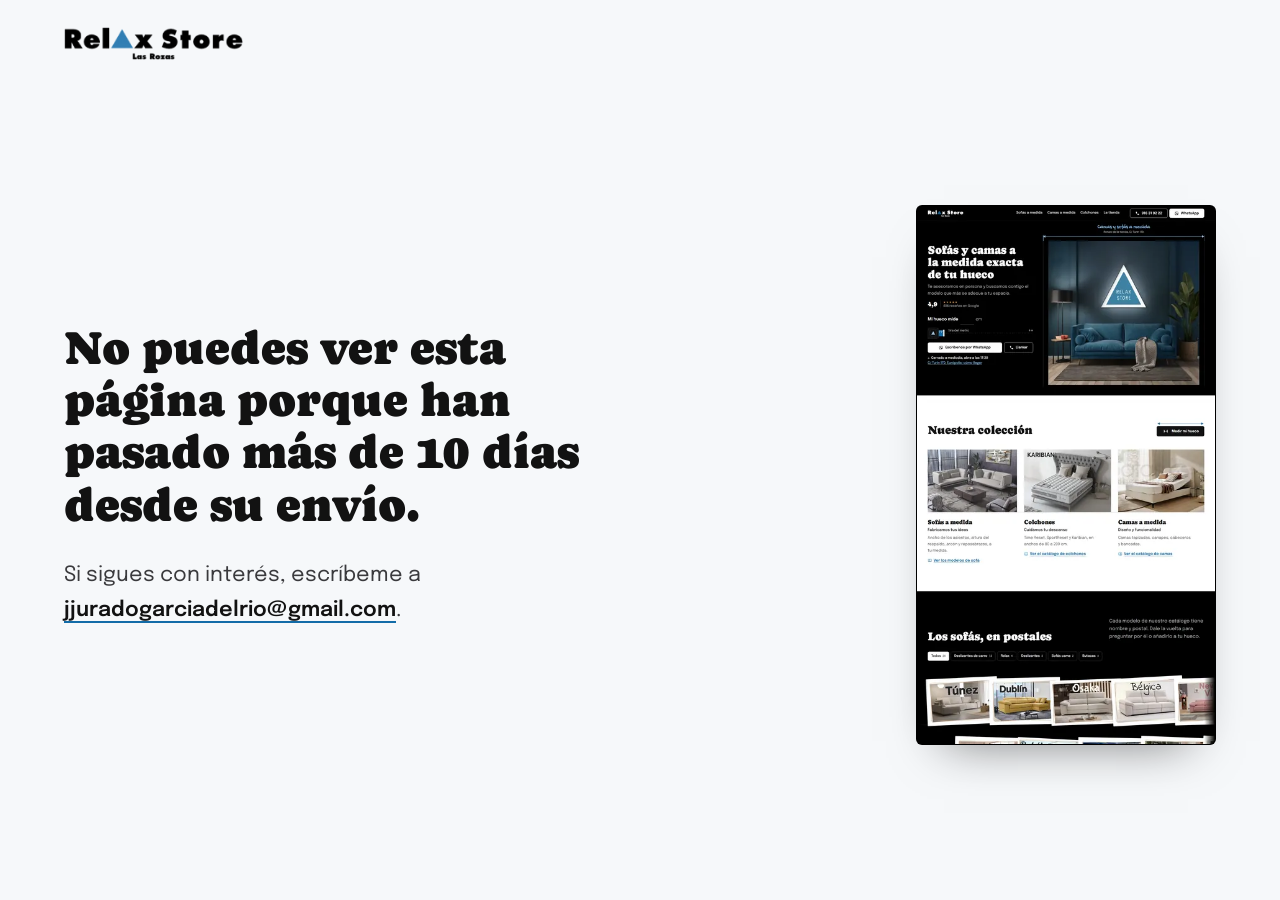
<file: index.html>
<!doctype html>
<html lang="es">
<head>
<meta charset="utf-8">
<meta name="viewport" content="width=device-width, initial-scale=1, viewport-fit=cover">
<title>Sofás y camas a medida en Las Rozas | Relax Store · Európolis</title>
<meta name="description" content="Sofás, camas, canapés y colchones a la medida exacta de tu hueco. Te asesoramos en persona en C/ Turín 17D, Európolis (Las Rozas de Madrid). 4,9 en Google con 404 reseñas.">
<link rel="canonical" href="https://relaxstoremadrid.com/">
<!-- Prototipo de propuesta: fuera de los buscadores. En la web definitiva, quitar esta línea. -->
<meta name="robots" content="noindex, nofollow">
<meta name="theme-color" content="#000000">
<meta property="og:type" content="website">
<meta property="og:locale" content="es_ES">
<meta property="og:site_name" content="Relax Store Las Rozas">
<meta property="og:title" content="Sofás y camas a la medida exacta de tu hueco | Relax Store Las Rozas">
<meta property="og:description" content="Sofás, camas, canapés y colchones a medida en C/ Turín 17D, Európolis (Las Rozas). 4,9 en Google con 404 reseñas.">
<meta property="og:url" content="https://relaxstoremadrid.com/">
<meta property="og:image" content="https://jjurado2026.github.io/relax-store-madrid/assets/img/hero-002-1280.webp">
<meta property="og:image:type" content="image/webp">
<meta property="og:image:width" content="1280">
<meta property="og:image:height" content="1222">
<meta property="og:image:alt" content="Salón con un sofá de terciopelo azul petróleo bajo un cartel triangular iluminado de Relax Store">
<meta name="twitter:card" content="summary_large_image">
<link rel="icon" href="assets/img/favicon.svg" type="image/svg+xml">
<link rel="apple-touch-icon" href="assets/img/apple-touch-icon.png">
<script>
  /* Caducidad: la propuesta se ve 10 días desde su envío, hasta el domingo 18 de octubre de 2026 a las
     23:59 de Madrid (19-oct 00:00 CEST = 18-oct 22:00 UTC). En local (file://) no caduca, para seguir
     generando capturas; ?caducada lo simula. */
  (function () {
    var fin = Date.UTC(2026, 9, 18, 22, 0);   // visible hasta el domingo 18-oct-2026 a las 23:59 de Madrid (10 días desde el envío, el 9-oct)
    if (/[?&]caducada\b/.test(location.search) || (location.protocol !== 'file:' && Date.now() >= fin)) {
      document.documentElement.style.display = 'none';
      location.replace('caducada.html');
    }
  })();
</script>
<script>
  /* Antes del primer pintado: ?ss (capturas) o «reducir movimiento» → clase «quieto»: nada se mueve y todo
     está en su estado final. Si no, «anima». Si base.js no llega a cargar, a los 4 s se quita «anima»
     para que nada se quede escondido. */
  (function (d) {
    var q = /[?&]ss\b/.test(location.search) || (window.matchMedia && matchMedia('(prefers-reduced-motion: reduce)').matches);
    d.classList.add(q ? 'quieto' : 'anima');
    if (/[?&]ss\b/.test(location.search)) d.classList.add('captura');
    setTimeout(function () { if (!window.RS) { d.classList.remove('anima'); d.classList.add('quieto'); } }, 4000);
  })(document.documentElement);
</script>
<link rel="preload" href="assets/fonts/caprasimo-latin.woff2" as="font" type="font/woff2" crossorigin>
<link rel="preload" href="assets/fonts/epilogue-latin-var.woff2" as="font" type="font/woff2" crossorigin>
<link rel="preload" href="assets/fonts/gochi-hand-latin.woff2" as="font" type="font/woff2" crossorigin>
<link rel="preload" as="image" href="assets/img/hero-002-1280.webp" imagesrcset="assets/img/hero-002-640.webp 640w, assets/img/hero-002-960.webp 960w, assets/img/hero-002-1280.webp 1280w, assets/img/hero-002-1920.webp 1920w, assets/img/hero-002-2560.webp 2560w" imagesizes="(orientation: landscape) and (min-width: 700px) 50vw, min(calc(100vw - 60px), 58vh)" fetchpriority="high">
<link rel="stylesheet" href="assets/css/base.css">
<link rel="stylesheet" href="assets/css/home.css?v=mv10myal">
<script src="assets/js/base.js" defer></script>
<script src="assets/js/home.js?v=mv10myal" defer></script>
<script type="application/ld+json">
{
  "@context": "https://schema.org",
  "@type": "FurnitureStore",
  "@id": "https://relaxstoremadrid.com/#tienda",
  "name": "Relax Store Las Rozas",
  "alternateName": "Relax Store",
  "description": "Tienda de sofás, camas tapizadas, canapés, cabeceros, bancadas y colchones a medida en Európolis, Las Rozas de Madrid.",
  "url": "https://relaxstoremadrid.com/",
  "image": "https://jjurado2026.github.io/relax-store-madrid/assets/img/hero-002-1280.webp",
  "logo": "https://jjurado2026.github.io/relax-store-madrid/assets/img/logo-relax-store.png",
  "telephone": "+34 916 31 92 22",
  "email": "relaxstoremadrid@gmail.com",
  "address": {
    "@type": "PostalAddress",
    "streetAddress": "Calle Turín, 17D, planta baja",
    "addressLocality": "Las Rozas de Madrid",
    "addressRegion": "Madrid",
    "postalCode": "28232",
    "addressCountry": "ES"
  },
  "geo": { "@type": "GeoCoordinates", "latitude": 40.4982952, "longitude": -3.8891937 },
  "hasMap": "https://www.google.com/maps?cid=16179396943553949171",
  "openingHoursSpecification": [
    { "@type": "OpeningHoursSpecification", "dayOfWeek": ["Monday", "Tuesday", "Wednesday", "Thursday", "Friday", "Saturday"], "opens": "11:15", "closes": "13:45" },
    { "@type": "OpeningHoursSpecification", "dayOfWeek": ["Monday", "Tuesday", "Wednesday", "Thursday", "Friday", "Saturday"], "opens": "17:30", "closes": "20:30" }
  ],
  "aggregateRating": { "@type": "AggregateRating", "ratingValue": "4.9", "bestRating": "5", "worstRating": "1", "reviewCount": "404" },
  "sameAs": ["https://www.instagram.com/relaxstorelasrozas/"]
}
</script>
</head>
<body>
<span class="tope" data-tope aria-hidden="true"></span>
<a class="saltar" href="#contenido">Saltar al contenido</a>

<header class="cab" data-cab>
  <a class="cab__logo" href="./" aria-label="Relax Store Las Rozas, inicio"><img src="assets/img/logo-relax-store-blanco.png" width="876" height="160" alt="Relax Store Las Rozas"></a>
  <nav class="cab__nav" aria-label="Principal">
    <a href="#postales">Sofás a medida</a>
    <a href="#coleccion-camas">Camas a medida</a>
    <a href="#coleccion-colchones">Colchones</a>
    <a href="#visita">La tienda</a>
  </nav>
  <div class="cab__acciones grupo">
    <a class="boton boton--compacto cab__tel" href="tel:+34916319222"><svg viewBox="0 0 24 24" aria-hidden="true"><path fill="currentColor" d="M6.6 10.8a15.2 15.2 0 0 0 6.6 6.6l2.2-2.2c.3-.3.7-.4 1-.2 1.1.4 2.3.6 3.6.6.6 0 1 .4 1 1V20c0 .6-.4 1-1 1A17 17 0 0 1 3 4c0-.6.4-1 1-1h3.5c.6 0 1 .4 1 1 0 1.3.2 2.5.6 3.6.1.3 0 .7-.2 1z"/></svg>916 31 92 22</a>
    <a class="boton boton--compacto boton--principal cab__wa" data-wa href="https://wa.me/34660969906" target="_blank" rel="noopener" aria-label="Escribir por WhatsApp al 660 969 906"><svg viewBox="0 0 24 24" aria-hidden="true"><path fill="currentColor" d="M12 2a10 10 0 0 0-8.6 15.1L2 22l5-1.3A10 10 0 1 0 12 2zm0 18.2c-1.5 0-3-.4-4.3-1.2l-.3-.2-3 .8.8-2.9-.2-.3A8.2 8.2 0 1 1 12 20.2zm4.5-6.1c-.2-.1-1.5-.7-1.7-.8-.2-.1-.4-.1-.6.1l-.8 1c-.1.2-.3.2-.5.1a6.7 6.7 0 0 1-3.3-2.9c-.3-.4.3-.4.7-1.3.1-.2 0-.3 0-.5l-.8-1.8c-.2-.5-.4-.4-.6-.4h-.5c-.2 0-.5.1-.7.3-.2.3-1 1-1 2.4s1 2.8 1.2 3c.1.2 2 3.1 4.9 4.3 1.8.8 2.5.8 3.4.7.6-.1 1.7-.7 1.9-1.4.2-.7.2-1.2.2-1.4-.1-.1-.3-.2-.6-.3z"/></svg><span class="cab__wa-texto">WhatsApp</span></a>
    <button class="cab__menu" type="button" aria-expanded="false" aria-controls="menu-movil">Menú</button>
  </div>
</header>
<nav class="cab__panel" id="menu-movil" aria-label="Menú" hidden>
  <a class="cab__panel-enlace" href="#postales">Sofás a medida</a>
  <a class="cab__panel-enlace" href="#coleccion-camas">Camas a medida</a>
  <a class="cab__panel-enlace" href="#coleccion-colchones">Colchones</a>
  <a class="cab__panel-enlace" href="#visita">La tienda</a>
  <div class="cab__panel-contacto">
    <a class="cab__panel-enlace cab__panel-enlace--contacto" href="tel:+34916319222"><svg viewBox="0 0 24 24" aria-hidden="true"><path fill="currentColor" d="M6.6 10.8a15.2 15.2 0 0 0 6.6 6.6l2.2-2.2c.3-.3.7-.4 1-.2 1.1.4 2.3.6 3.6.6.6 0 1 .4 1 1V20c0 .6-.4 1-1 1A17 17 0 0 1 3 4c0-.6.4-1 1-1h3.5c.6 0 1 .4 1 1 0 1.3.2 2.5.6 3.6.1.3 0 .7-.2 1z"/></svg>Llamar al 916 31 92 22</a>
    <a class="cab__panel-enlace cab__panel-enlace--contacto" data-wa href="https://wa.me/34660969906" target="_blank" rel="noopener"><svg viewBox="0 0 24 24" aria-hidden="true"><path fill="currentColor" d="M12 2a10 10 0 0 0-8.6 15.1L2 22l5-1.3A10 10 0 1 0 12 2zm0 18.2c-1.5 0-3-.4-4.3-1.2l-.3-.2-3 .8.8-2.9-.2-.3A8.2 8.2 0 1 1 12 20.2z"/></svg>WhatsApp 660 969 906</a>
  </div>
  <p class="cab__panel-estado"><span class="estado" data-estado>De lunes a sábado, 11:15–13:45 y 17:30–20:30</span></p>
</nav>

<main id="contenido">
<section class="hero" data-hero aria-labelledby="hero-titulo">
  <div class="hero__cabeza">
    <h1 id="hero-titulo">Sofás y camas a la medida exacta de tu hueco</h1>
    <p class="hero__entrada">Te asesoramos en persona y buscamos contigo el modelo que más se adecue a tu espacio.</p>
    <a class="sello" href="https://www.google.com/maps?cid=16179396943553949171" target="_blank" rel="noopener" aria-label="4,9 sobre 5 en Google, con 404 reseñas. Abre Google Maps">
      <span class="sello__nota">4,9</span>
      <span class="sello__cuerpo"><span class="sello__estrellas" aria-hidden="true">★★★★★</span><span class="sello__texto">404 reseñas en Google</span></span>
    </a>
  </div>

  <figure class="hueco plano" data-plano>
    <div class="cota" data-cota="hero" aria-hidden="true">
      <span class="cota__ref cota__ref--ini"></span><span class="cota__ref cota__ref--fin"></span>
      <span class="cota__linea"></span><span class="cota__punta cota__punta--ini"></span><span class="cota__punta cota__punta--fin"></span>
      <span class="cota__texto"><span class="cota__frase">Camas y sofás a medida</span><span class="cota__firma">Rótulo de la tienda, C/ Turín 17D</span></span>
    </div>
    <span class="tabique hueco__tabique hueco__tabique--izq plano__columna plano__columna--izq" aria-hidden="true"></span>
    <div class="marco plano__marco">
      <img data-foto src="assets/img/hero-002-1280.webp"
           srcset="assets/img/hero-002-640.webp 640w, assets/img/hero-002-960.webp 960w, assets/img/hero-002-1280.webp 1280w, assets/img/hero-002-1920.webp 1920w, assets/img/hero-002-2560.webp 2560w"
           sizes="(orientation: landscape) and (min-width: 700px) 50vw, min(calc(100vw - 60px), 58vh)" width="1280" height="1222" fetchpriority="high" decoding="async"
           alt="Salón con un sofá de terciopelo azul petróleo bajo un cartel triangular iluminado de Relax Store">
    </div>
    <span class="tabique hueco__tabique hueco__tabique--der plano__columna plano__columna--der" aria-hidden="true"></span>
    <span class="suelo hueco__suelo plano__suelo" aria-hidden="true"></span>
    <figcaption class="sr">El sofá entra justo en su hueco, entre dos paredes, con su línea de cota encima.</figcaption>
  </figure>
  <span class="suelo hero__suelo" aria-hidden="true"></span>

  <div class="hero__accion">
    <div class="metro metro--compacto" data-metro="hero" data-max="400">
      <div class="metro__fila">
        <label for="hero-medida">Mi hueco mide</label>
        <span class="metro__campo"><input id="hero-medida" name="medida" type="number" inputmode="numeric" min="30" max="999" step="1" autocomplete="off" aria-label="Mi hueco mide, en centímetros" aria-describedby="hero-metro-ayuda"><span>cm</span></span>
        <button class="metro__borrar" type="button">Borrar</button>
      </div>
      <p class="sr" id="hero-metro-ayuda">Escribe el ancho en centímetros o arrastra la uña del metro. Lo añadimos a tu mensaje de WhatsApp.</p>
      <div class="metro__regla">
        <span class="metro__caja" aria-hidden="true"></span>
        <div class="metro__via" aria-hidden="true"><span class="metro__cinta"></span></div>
        <span class="metro__una" role="slider" tabindex="0" aria-label="Ancho de tu hueco, en centímetros" aria-valuemin="0" aria-valuemax="400" aria-valuenow="0" aria-valuetext="Sin medir"></span>
        <span class="metro__lectura" aria-hidden="true"><span></span></span>
        <span class="metro__pista" aria-hidden="true"><span class="pista--movil">¿cuánto mide tu hueco?</span><span class="pista--ancha">tira del metro</span></span>
        <span class="metro__fin" aria-hidden="true">4 m</span>
      </div>
    </div>
    <div class="hero__acciones grupo">
      <a class="boton boton--principal" data-wa data-wa-hero href="https://wa.me/34660969906" target="_blank" rel="noopener"><svg viewBox="0 0 24 24" aria-hidden="true"><path fill="currentColor" d="M12 2a10 10 0 0 0-8.6 15.1L2 22l5-1.3A10 10 0 1 0 12 2zm0 18.2c-1.5 0-3-.4-4.3-1.2l-.3-.2-3 .8.8-2.9-.2-.3A8.2 8.2 0 1 1 12 20.2zm4.5-6.1c-.2-.1-1.5-.7-1.7-.8-.2-.1-.4-.1-.6.1l-.8 1c-.1.2-.3.2-.5.1a6.7 6.7 0 0 1-3.3-2.9c-.3-.4.3-.4.7-1.3.1-.2 0-.3 0-.5l-.8-1.8c-.2-.5-.4-.4-.6-.4h-.5c-.2 0-.5.1-.7.3-.2.3-1 1-1 2.4s1 2.8 1.2 3c.1.2 2 3.1 4.9 4.3 1.8.8 2.5.8 3.4.7.6-.1 1.7-.7 1.9-1.4.2-.7.2-1.2.2-1.4-.1-.1-.3-.2-.6-.3z"/></svg><span data-wa-texto><span class="wa-largo">Escríbenos por </span>WhatsApp</span></a>
      <a class="boton boton--llamar" href="tel:+34916319222"><svg viewBox="0 0 24 24" aria-hidden="true"><path fill="currentColor" d="M6.6 10.8a15.2 15.2 0 0 0 6.6 6.6l2.2-2.2c.3-.3.7-.4 1-.2 1.1.4 2.3.6 3.6.6.6 0 1 .4 1 1V20c0 .6-.4 1-1 1A17 17 0 0 1 3 4c0-.6.4-1 1-1h3.5c.6 0 1 .4 1 1 0 1.3.2 2.5.6 3.6.1.3 0 .7-.2 1z"/></svg><span class="boton__texto">Llamar</span></a>
    </div>
    <p class="hero__estado"><span class="estado" data-estado>De lunes a sábado, 11:15–13:45 y 17:30–20:30</span><a class="hero__llegar" href="https://www.google.com/maps/dir/?api=1&amp;destination=Relax+Store+C.+Tur%C3%ADn+17D+Las+Rozas+de+Madrid" target="_blank" rel="noopener">C/ Turín 17D, Európolis: cómo llegar</a></p>
  </div>
</section>

<!-- ▼ coleccion -->
<section id="coleccion" class="seccion sobre-blanco coleccion" aria-labelledby="coleccion-titulo">
  <div class="ancho">
    <div class="coleccion__cabeza">
      <h2 class="titular" id="coleccion-titulo">Nuestra colección</h2>
      <span class="coleccion__medir-zona" data-bucle><span class="coleccion__medir-cota" aria-hidden="true"><i class="mc-linea"></i><i class="mc-punta mc-punta--ini"></i><i class="mc-punta mc-punta--fin"></i></span><a class="boton boton--principal coleccion__medir" href="#croquis"><svg class="coleccion__medir-icono" viewBox="0 0 24 24" aria-hidden="true"><g class="mi-izq"><path d="M3 5v14M3 12l4-4M3 12l4 4"/></g><path class="mi-linea" d="M4 12h16"/><g class="mi-der"><path d="M21 5v14M21 12l-4-4M21 12l-4 4"/></g></svg>Medir mi hueco</a></span>
    </div>

    <div class="coleccion__plano" data-revelar>
      <span class="tabique coleccion__tabique coleccion__tabique--1" aria-hidden="true"></span>
      <span class="tabique coleccion__tabique coleccion__tabique--2" aria-hidden="true"></span>
      <span class="tabique coleccion__tabique coleccion__tabique--3" aria-hidden="true"></span>
      <span class="tabique coleccion__tabique coleccion__tabique--4" aria-hidden="true"></span>
      <span class="suelo coleccion__suelo" aria-hidden="true"></span>

      <article class="coleccion__pieza coleccion__pieza--1" id="coleccion-sofas" aria-labelledby="coleccion-sofas-t" data-revelar>
        <span class="tabique coleccion__tab coleccion__tab--izq" aria-hidden="true"></span>
        <div class="coleccion__caida">
          <a class="marco coleccion__marco" href="#postales" aria-label="Ver los modelos de sofá">
            <img data-foto src="assets/img/coleccion-sofas-800.webp"
                 srcset="assets/img/coleccion-sofas-480.webp 480w, assets/img/coleccion-sofas-800.webp 800w, assets/img/coleccion-sofas-1200.webp 1200w"
                 sizes="(min-width: 900px) 31vw, (min-width: 600px) 55vw, calc(100vw - 56px)"
                 width="1200" height="842" loading="lazy" decoding="async"
                 alt="Dos sofás gris claro y una butaca en un salón con ventanal">
          </a>
        </div>
        <span class="tabique coleccion__tab coleccion__tab--der" aria-hidden="true"></span>
        <span class="suelo coleccion__suelo-pieza" aria-hidden="true"></span>
        <div class="coleccion__texto">
          <h3 class="subtitular" id="coleccion-sofas-t">Sofás a medida</h3>
          <p class="coleccion__lema">Fabricamos tus ideas</p>
          <p class="coleccion__linea">Ancho de los asientos, altura del respaldo, arcón y reposabrazos, a tu medida.</p>
          <a class="enlace coleccion__enlace" href="#postales"><svg class="coleccion__cat" viewBox="0 0 24 24" aria-hidden="true"><path class="cat-tapa" d="M12 6.4C9.6 4.9 6.4 4.5 3 5.4v13c3.4-.9 6.6-.5 9 1z"/><path class="cat-fondo" d="M12 6.4c2.4-1.5 5.6-1.9 9-1v13c-3.4-.9-6.6-.5-9 1z"/><path class="cat-hoja" d="M12 6.4c2.4-1.5 5.6-1.9 9-1v13c-3.4-.9-6.6-.5-9 1z"/></svg><span>Ver los modelos de sofá</span></a>
        </div>
      </article>

      <article class="coleccion__pieza coleccion__pieza--2" id="coleccion-colchones" aria-labelledby="coleccion-colchones-t" data-revelar>
        <span class="tabique coleccion__tab coleccion__tab--izq" aria-hidden="true"></span>
        <div class="coleccion__caida">
          <a class="marco coleccion__marco" href="https://relaxstoremadrid.com/colchones/" aria-label="Ver el catálogo de colchones">
            <img data-foto src="assets/img/coleccion-colchones-800.webp"
                 srcset="assets/img/coleccion-colchones-480.webp 480w, assets/img/coleccion-colchones-800.webp 800w, assets/img/coleccion-colchones-1200.webp 1200w"
                 sizes="(min-width: 900px) 31vw, (min-width: 600px) 55vw, calc(100vw - 56px)"
                 width="1200" height="864" loading="lazy" decoding="async"
                 alt="Colchón Karibian sobre una cama con cabecero capitoné gris">
          </a>
        </div>
        <span class="tabique coleccion__tab coleccion__tab--der" aria-hidden="true"></span>
        <span class="suelo coleccion__suelo-pieza" aria-hidden="true"></span>
        <div class="coleccion__texto">
          <h3 class="subtitular" id="coleccion-colchones-t">Colchones</h3>
          <p class="coleccion__lema">Cuidamos tu descanso</p>
          <p class="coleccion__linea">Time Reset, SportReset y Karibian, en anchos de 80 a 200 cm.</p>
          <a class="enlace coleccion__enlace" href="https://relaxstoremadrid.com/colchones/"><svg class="coleccion__cat" viewBox="0 0 24 24" aria-hidden="true"><path class="cat-tapa" d="M12 6.4C9.6 4.9 6.4 4.5 3 5.4v13c3.4-.9 6.6-.5 9 1z"/><path class="cat-fondo" d="M12 6.4c2.4-1.5 5.6-1.9 9-1v13c-3.4-.9-6.6-.5-9 1z"/><path class="cat-hoja" d="M12 6.4c2.4-1.5 5.6-1.9 9-1v13c-3.4-.9-6.6-.5-9 1z"/></svg><span>Ver el catálogo de colchones</span></a>
        </div>
      </article>

      <article class="coleccion__pieza coleccion__pieza--3" id="coleccion-camas" aria-labelledby="coleccion-camas-t" data-revelar>
        <span class="tabique coleccion__tab coleccion__tab--izq" aria-hidden="true"></span>
        <div class="coleccion__caida">
          <a class="marco coleccion__marco" href="https://relaxstoremadrid.com/camas-personalizadas/" aria-label="Ver el catálogo de camas">
            <img data-foto src="assets/img/coleccion-camas-800.webp"
                 srcset="assets/img/coleccion-camas-480.webp 480w, assets/img/coleccion-camas-800.webp 800w, assets/img/coleccion-camas-1200.webp 1200w"
                 sizes="(min-width: 900px) 31vw, (min-width: 600px) 55vw, calc(100vw - 56px)"
                 width="1200" height="871" loading="lazy" decoding="async"
                 alt="Cama tapizada en bouclé beige con base articulada, en un dormitorio claro">
          </a>
        </div>
        <span class="tabique coleccion__tab coleccion__tab--der" aria-hidden="true"></span>
        <span class="suelo coleccion__suelo-pieza" aria-hidden="true"></span>
        <div class="coleccion__texto">
          <h3 class="subtitular" id="coleccion-camas-t">Camas a medida</h3>
          <p class="coleccion__lema">Diseño y funcionalidad</p>
          <p class="coleccion__linea">Camas tapizadas, canapés, cabeceros y bancadas.</p>
          <a class="enlace coleccion__enlace" href="https://relaxstoremadrid.com/camas-personalizadas/"><svg class="coleccion__cat" viewBox="0 0 24 24" aria-hidden="true"><path class="cat-tapa" d="M12 6.4C9.6 4.9 6.4 4.5 3 5.4v13c3.4-.9 6.6-.5 9 1z"/><path class="cat-fondo" d="M12 6.4c2.4-1.5 5.6-1.9 9-1v13c-3.4-.9-6.6-.5-9 1z"/><path class="cat-hoja" d="M12 6.4c2.4-1.5 5.6-1.9 9-1v13c-3.4-.9-6.6-.5-9 1z"/></svg><span>Ver el catálogo de camas</span></a>
        </div>
      </article>
    </div>
  </div>
</section>
<!-- ▲ coleccion -->
<!-- ▼ postales -->
<section id="postales" class="seccion sobre-tinta postales" aria-labelledby="postales-titulo">
  <svg class="postales__simbolos" width="0" height="0" aria-hidden="true" focusable="false">
    <defs>
      <path id="postales-arco-arriba" d="M24 52 A28 28 0 0 1 80 52"/>
      <path id="postales-arco-abajo" d="M15 52 A37 37 0 0 0 89 52"/>
    </defs>
    <symbol id="postales-sello" viewBox="0 0 140 104">
      <rect x="80" y="5" width="55" height="68" rx="1.5" fill="#136CA8"/>
      <rect x="80" y="5" width="55" height="68" rx="1.5" fill="none" stroke="#fff" stroke-width="5" stroke-dasharray="0 6.8" stroke-linecap="round"/>
      <rect x="86.5" y="11.5" width="42" height="55" fill="none" stroke="#8EC2EC" stroke-width="1.2"/>
      <path d="M107.5 22 L121 48 L94 48 Z" fill="#fff"/>
      <g fill="none" stroke="#121212" stroke-opacity=".8">
        <circle cx="52" cy="52" r="45" stroke-width="2.4"/>
        <circle cx="52" cy="52" r="25.5" stroke-width="1.4"/>
        <path d="M94 30 q 6 -4.5 12 0 t 12 0 t 12 0 M94 42 q 6 -4.5 12 0 t 12 0 t 12 0 M94 54 q 6 -4.5 12 0 t 12 0 t 12 0" stroke-width="2.1"/>
      </g>
      <path d="M52 41 L61.5 58 L42.5 58 Z" fill="#121212" fill-opacity=".8"/>
      <text class="postales__matasellos-texto" fill="#121212" fill-opacity=".9"><textPath href="#postales-arco-arriba" startOffset="50%" text-anchor="middle">Las Rozas</textPath></text>
      <text class="postales__matasellos-texto" fill="#121212" fill-opacity=".9"><textPath href="#postales-arco-abajo" startOffset="50%" text-anchor="middle">C/ Turín 17D</textPath></text>
    </symbol>
  </svg>

  <div class="ancho">
    <div class="postales__cabeza">
      <h2 class="titular" id="postales-titulo">Los sofás, en postales</h2>
      <p class="entrada postales__entrada">Cada modelo de nuestro catálogo tiene nombre y postal. Dale la vuelta para preguntar por él o añadirlo a tu hueco.</p>
    </div>
    <div class="postales__mandos">
      <div class="chips postales__filtros" role="group" aria-label="Filtrar por tipo de sofá">
        <button class="chip postales__filtro" type="button" data-filtro="todos" aria-pressed="true">Todos<span class="postales__cuenta" aria-hidden="true"></span></button>
        <button class="chip postales__filtro" type="button" data-filtro="carro" aria-pressed="false">Deslizantes de carro<span class="postales__cuenta" aria-hidden="true"></span></button>
        <button class="chip postales__filtro" type="button" data-filtro="relax" aria-pressed="false">Relax<span class="postales__cuenta" aria-hidden="true"></span></button>
        <button class="chip postales__filtro" type="button" data-filtro="deslizantes" aria-pressed="false">Deslizantes<span class="postales__cuenta" aria-hidden="true"></span></button>
        <button class="chip postales__filtro" type="button" data-filtro="cama" aria-pressed="false">Sofás cama<span class="postales__cuenta" aria-hidden="true"></span></button>
        <button class="chip postales__filtro" type="button" data-filtro="butacas" aria-pressed="false">Butacas<span class="postales__cuenta" aria-hidden="true"></span></button>
      </div>
      <div class="postales__extra">
        <a class="postales__cesta" href="#croquis" hidden><svg viewBox="0 0 24 24" aria-hidden="true"><path fill="currentColor" d="M12 4 L21 19 L3 19 Z"/></svg><span class="postales__cesta-texto"></span></a>
        <button class="postales__control" type="button" data-control hidden><svg viewBox="0 0 24 24" aria-hidden="true"><path class="postales__pausa" fill="currentColor" d="M7 5h3.5v14H7zM13.5 5H17v14h-3.5z"/><path class="postales__seguir" fill="currentColor" d="M8 5l11 7-11 7z"/></svg><span>Parar el expositor</span></button>
      </div>
    </div>
    <p class="sr" aria-live="polite" data-aviso></p>
  </div>

  <div class="postales__vitrina" data-vitrina>
    <ul class="postales__expositor" data-revelar>
      <li class="postales__item" data-grupo="carro" data-modelo="Túnez" style="--i:0;--giro:-2.6deg;--lado:-1;--fila:0">
        <div class="postales__postal">
          <span class="postales__marca" aria-hidden="true">en tu hueco</span>
          <div class="postales__giro">
            <button class="postales__frente" type="button" aria-controls="postal-tunez-dorso" aria-label="Dar la vuelta a la postal Túnez">
              <img data-foto src="assets/img/postal-tunez-480.webp" srcset="assets/img/postal-tunez-480.webp 480w, assets/img/postal-tunez-900.webp 900w" sizes="(min-width: 900px) 420px, 92vw" width="900" height="593" loading="lazy" decoding="async" alt="Postal del modelo Túnez: chaise longue gris piedra en un salón claro">
            </button>
            <div class="postales__dorso" id="postal-tunez-dorso" aria-hidden="true" inert>
              <svg class="postales__sello" viewBox="0 0 140 104" aria-hidden="true"><use href="#postales-sello"/></svg>
              <h3 class="postales__ciudad">Túnez</h3>
              <p class="postales__tipo">Sofá deslizante de carro</p>
              <p class="postales__linea">A la medida de tu hueco</p>
              <div class="postales__acciones">
                <a class="postales__accion postales__preguntar" data-wa="propio" href="https://wa.me/34660969906" target="_blank" rel="noopener"><svg viewBox="0 0 24 24" aria-hidden="true"><path fill="currentColor" d="M12 2a10 10 0 0 0-8.6 15.1L2 22l5-1.3A10 10 0 1 0 12 2zm0 18.2c-1.5 0-3-.4-4.3-1.2l-.3-.2-3 .8.8-2.9-.2-.3A8.2 8.2 0 1 1 12 20.2zm4.5-6.1c-.2-.1-1.5-.7-1.7-.8-.2-.1-.4-.1-.6.1l-.8 1c-.1.2-.3.2-.5.1a6.7 6.7 0 0 1-3.3-2.9c-.3-.4.3-.4.7-1.3.1-.2 0-.3 0-.5l-.8-1.8c-.2-.5-.4-.4-.6-.4h-.5c-.2 0-.5.1-.7.3-.2.3-1 1-1 2.4s1 2.8 1.2 3c.1.2 2 3.1 4.9 4.3 1.8.8 2.5.8 3.4.7.6-.1 1.7-.7 1.9-1.4.2-.7.2-1.2.2-1.4-.1-.1-.3-.2-.6-.3z"/></svg><span>Preguntar por Túnez</span></a>
                <button class="postales__accion postales__volver" type="button" aria-label="Volver a la foto"><svg viewBox="0 0 24 24" aria-hidden="true"><path fill="none" stroke="currentColor" stroke-width="2.2" stroke-linecap="round" stroke-linejoin="round" d="M4 12a8 8 0 1 0 2.4-5.7M4 4v4.5h4.5"/></svg></button>
                <button class="postales__accion postales__anadir" type="button" aria-pressed="false"><svg viewBox="0 0 24 24" aria-hidden="true"><path class="postales__mas" fill="none" stroke="currentColor" stroke-width="2.4" stroke-linecap="round" d="M12 5v14M5 12h14"/><path class="postales__hecho" fill="none" stroke="currentColor" stroke-width="2.4" stroke-linecap="round" stroke-linejoin="round" d="M5 12.5l4.5 4.5L19 7.5"/></svg><span>Añadir a mi hueco</span></button>
              </div>
            </div>
          </div>
        </div>
      </li>
      <li class="postales__item" data-grupo="carro" data-modelo="Viena" style="--i:1;--giro:1.8deg;--lado:1;--fila:1">
        <div class="postales__postal">
          <span class="postales__marca" aria-hidden="true">en tu hueco</span>
          <div class="postales__giro">
            <button class="postales__frente" type="button" aria-controls="postal-viena-dorso" aria-label="Dar la vuelta a la postal Viena">
              <img data-foto src="assets/img/postal-viena-480.webp" srcset="assets/img/postal-viena-480.webp 480w, assets/img/postal-viena-900.webp 900w" sizes="(min-width: 900px) 420px, 92vw" width="900" height="593" loading="lazy" decoding="async" alt="Postal del modelo Viena: chaise longue color crudo en un salón con cocina">
            </button>
            <div class="postales__dorso" id="postal-viena-dorso" aria-hidden="true" inert>
              <svg class="postales__sello" viewBox="0 0 140 104" aria-hidden="true"><use href="#postales-sello"/></svg>
              <h3 class="postales__ciudad">Viena</h3>
              <p class="postales__tipo">Sofá deslizante de carro</p>
              <p class="postales__linea">A la medida de tu hueco</p>
              <div class="postales__acciones">
                <a class="postales__accion postales__preguntar" data-wa="propio" href="https://wa.me/34660969906" target="_blank" rel="noopener"><svg viewBox="0 0 24 24" aria-hidden="true"><path fill="currentColor" d="M12 2a10 10 0 0 0-8.6 15.1L2 22l5-1.3A10 10 0 1 0 12 2zm0 18.2c-1.5 0-3-.4-4.3-1.2l-.3-.2-3 .8.8-2.9-.2-.3A8.2 8.2 0 1 1 12 20.2zm4.5-6.1c-.2-.1-1.5-.7-1.7-.8-.2-.1-.4-.1-.6.1l-.8 1c-.1.2-.3.2-.5.1a6.7 6.7 0 0 1-3.3-2.9c-.3-.4.3-.4.7-1.3.1-.2 0-.3 0-.5l-.8-1.8c-.2-.5-.4-.4-.6-.4h-.5c-.2 0-.5.1-.7.3-.2.3-1 1-1 2.4s1 2.8 1.2 3c.1.2 2 3.1 4.9 4.3 1.8.8 2.5.8 3.4.7.6-.1 1.7-.7 1.9-1.4.2-.7.2-1.2.2-1.4-.1-.1-.3-.2-.6-.3z"/></svg><span>Preguntar por Viena</span></a>
                <button class="postales__accion postales__volver" type="button" aria-label="Volver a la foto"><svg viewBox="0 0 24 24" aria-hidden="true"><path fill="none" stroke="currentColor" stroke-width="2.2" stroke-linecap="round" stroke-linejoin="round" d="M4 12a8 8 0 1 0 2.4-5.7M4 4v4.5h4.5"/></svg></button>
                <button class="postales__accion postales__anadir" type="button" aria-pressed="false"><svg viewBox="0 0 24 24" aria-hidden="true"><path class="postales__mas" fill="none" stroke="currentColor" stroke-width="2.4" stroke-linecap="round" d="M12 5v14M5 12h14"/><path class="postales__hecho" fill="none" stroke="currentColor" stroke-width="2.4" stroke-linecap="round" stroke-linejoin="round" d="M5 12.5l4.5 4.5L19 7.5"/></svg><span>Añadir a mi hueco</span></button>
              </div>
            </div>
          </div>
        </div>
      </li>
      <li class="postales__item" data-grupo="carro" data-modelo="Dublín" style="--i:2;--giro:-1.2deg;--lado:-1;--fila:0">
        <div class="postales__postal">
          <span class="postales__marca" aria-hidden="true">en tu hueco</span>
          <div class="postales__giro">
            <button class="postales__frente" type="button" aria-controls="postal-dublin-dorso" aria-label="Dar la vuelta a la postal Dublín">
              <img data-foto src="assets/img/postal-dublin-480.webp" srcset="assets/img/postal-dublin-480.webp 480w, assets/img/postal-dublin-900.webp 900w" sizes="(min-width: 900px) 420px, 92vw" width="900" height="593" loading="lazy" decoding="async" alt="Postal del modelo Dublín: chaise longue mostaza con vistas a la ciudad">
            </button>
            <div class="postales__dorso" id="postal-dublin-dorso" aria-hidden="true" inert>
              <svg class="postales__sello" viewBox="0 0 140 104" aria-hidden="true"><use href="#postales-sello"/></svg>
              <h3 class="postales__ciudad">Dublín</h3>
              <p class="postales__tipo">Sofá deslizante de carro</p>
              <p class="postales__linea">A la medida de tu hueco</p>
              <div class="postales__acciones">
                <a class="postales__accion postales__preguntar" data-wa="propio" href="https://wa.me/34660969906" target="_blank" rel="noopener"><svg viewBox="0 0 24 24" aria-hidden="true"><path fill="currentColor" d="M12 2a10 10 0 0 0-8.6 15.1L2 22l5-1.3A10 10 0 1 0 12 2zm0 18.2c-1.5 0-3-.4-4.3-1.2l-.3-.2-3 .8.8-2.9-.2-.3A8.2 8.2 0 1 1 12 20.2zm4.5-6.1c-.2-.1-1.5-.7-1.7-.8-.2-.1-.4-.1-.6.1l-.8 1c-.1.2-.3.2-.5.1a6.7 6.7 0 0 1-3.3-2.9c-.3-.4.3-.4.7-1.3.1-.2 0-.3 0-.5l-.8-1.8c-.2-.5-.4-.4-.6-.4h-.5c-.2 0-.5.1-.7.3-.2.3-1 1-1 2.4s1 2.8 1.2 3c.1.2 2 3.1 4.9 4.3 1.8.8 2.5.8 3.4.7.6-.1 1.7-.7 1.9-1.4.2-.7.2-1.2.2-1.4-.1-.1-.3-.2-.6-.3z"/></svg><span>Preguntar por Dublín</span></a>
                <button class="postales__accion postales__volver" type="button" aria-label="Volver a la foto"><svg viewBox="0 0 24 24" aria-hidden="true"><path fill="none" stroke="currentColor" stroke-width="2.2" stroke-linecap="round" stroke-linejoin="round" d="M4 12a8 8 0 1 0 2.4-5.7M4 4v4.5h4.5"/></svg></button>
                <button class="postales__accion postales__anadir" type="button" aria-pressed="false"><svg viewBox="0 0 24 24" aria-hidden="true"><path class="postales__mas" fill="none" stroke="currentColor" stroke-width="2.4" stroke-linecap="round" d="M12 5v14M5 12h14"/><path class="postales__hecho" fill="none" stroke="currentColor" stroke-width="2.4" stroke-linecap="round" stroke-linejoin="round" d="M5 12.5l4.5 4.5L19 7.5"/></svg><span>Añadir a mi hueco</span></button>
              </div>
            </div>
          </div>
        </div>
      </li>
      <li class="postales__item" data-grupo="carro" data-modelo="Dubái" style="--i:3;--giro:2.9deg;--lado:1;--fila:1">
        <div class="postales__postal">
          <span class="postales__marca" aria-hidden="true">en tu hueco</span>
          <div class="postales__giro">
            <button class="postales__frente" type="button" aria-controls="postal-dubai-dorso" aria-label="Dar la vuelta a la postal Dubái">
              <img data-foto src="assets/img/postal-dubai-480.webp" srcset="assets/img/postal-dubai-480.webp 480w, assets/img/postal-dubai-900.webp 900w" sizes="(min-width: 900px) 420px, 92vw" width="900" height="572" loading="lazy" decoding="async" alt="Postal del modelo Dubái: chaise longue gris azulado con patas de madera, frente al mar">
            </button>
            <div class="postales__dorso" id="postal-dubai-dorso" aria-hidden="true" inert>
              <svg class="postales__sello" viewBox="0 0 140 104" aria-hidden="true"><use href="#postales-sello"/></svg>
              <h3 class="postales__ciudad">Dubái</h3>
              <p class="postales__tipo">Sofá deslizante de carro</p>
              <p class="postales__linea">A la medida de tu hueco</p>
              <div class="postales__acciones">
                <a class="postales__accion postales__preguntar" data-wa="propio" href="https://wa.me/34660969906" target="_blank" rel="noopener"><svg viewBox="0 0 24 24" aria-hidden="true"><path fill="currentColor" d="M12 2a10 10 0 0 0-8.6 15.1L2 22l5-1.3A10 10 0 1 0 12 2zm0 18.2c-1.5 0-3-.4-4.3-1.2l-.3-.2-3 .8.8-2.9-.2-.3A8.2 8.2 0 1 1 12 20.2zm4.5-6.1c-.2-.1-1.5-.7-1.7-.8-.2-.1-.4-.1-.6.1l-.8 1c-.1.2-.3.2-.5.1a6.7 6.7 0 0 1-3.3-2.9c-.3-.4.3-.4.7-1.3.1-.2 0-.3 0-.5l-.8-1.8c-.2-.5-.4-.4-.6-.4h-.5c-.2 0-.5.1-.7.3-.2.3-1 1-1 2.4s1 2.8 1.2 3c.1.2 2 3.1 4.9 4.3 1.8.8 2.5.8 3.4.7.6-.1 1.7-.7 1.9-1.4.2-.7.2-1.2.2-1.4-.1-.1-.3-.2-.6-.3z"/></svg><span>Preguntar por Dubái</span></a>
                <button class="postales__accion postales__volver" type="button" aria-label="Volver a la foto"><svg viewBox="0 0 24 24" aria-hidden="true"><path fill="none" stroke="currentColor" stroke-width="2.2" stroke-linecap="round" stroke-linejoin="round" d="M4 12a8 8 0 1 0 2.4-5.7M4 4v4.5h4.5"/></svg></button>
                <button class="postales__accion postales__anadir" type="button" aria-pressed="false"><svg viewBox="0 0 24 24" aria-hidden="true"><path class="postales__mas" fill="none" stroke="currentColor" stroke-width="2.4" stroke-linecap="round" d="M12 5v14M5 12h14"/><path class="postales__hecho" fill="none" stroke="currentColor" stroke-width="2.4" stroke-linecap="round" stroke-linejoin="round" d="M5 12.5l4.5 4.5L19 7.5"/></svg><span>Añadir a mi hueco</span></button>
              </div>
            </div>
          </div>
        </div>
      </li>
      <li class="postales__item" data-grupo="carro" data-modelo="Osaka" style="--i:4;--giro:-2.1deg;--lado:-1;--fila:0">
        <div class="postales__postal">
          <span class="postales__marca" aria-hidden="true">en tu hueco</span>
          <div class="postales__giro">
            <button class="postales__frente" type="button" aria-controls="postal-osaka-dorso" aria-label="Dar la vuelta a la postal Osaka">
              <img data-foto src="assets/img/postal-osaka-480.webp" srcset="assets/img/postal-osaka-480.webp 480w, assets/img/postal-osaka-900.webp 900w" sizes="(min-width: 900px) 420px, 92vw" width="900" height="567" loading="lazy" decoding="async" alt="Postal del modelo Osaka: sofá de tres plazas beige junto a una librería de madera">
            </button>
            <div class="postales__dorso" id="postal-osaka-dorso" aria-hidden="true" inert>
              <svg class="postales__sello" viewBox="0 0 140 104" aria-hidden="true"><use href="#postales-sello"/></svg>
              <h3 class="postales__ciudad">Osaka</h3>
              <p class="postales__tipo">Sofá deslizante de carro</p>
              <p class="postales__linea">A la medida de tu hueco</p>
              <div class="postales__acciones">
                <a class="postales__accion postales__preguntar" data-wa="propio" href="https://wa.me/34660969906" target="_blank" rel="noopener"><svg viewBox="0 0 24 24" aria-hidden="true"><path fill="currentColor" d="M12 2a10 10 0 0 0-8.6 15.1L2 22l5-1.3A10 10 0 1 0 12 2zm0 18.2c-1.5 0-3-.4-4.3-1.2l-.3-.2-3 .8.8-2.9-.2-.3A8.2 8.2 0 1 1 12 20.2zm4.5-6.1c-.2-.1-1.5-.7-1.7-.8-.2-.1-.4-.1-.6.1l-.8 1c-.1.2-.3.2-.5.1a6.7 6.7 0 0 1-3.3-2.9c-.3-.4.3-.4.7-1.3.1-.2 0-.3 0-.5l-.8-1.8c-.2-.5-.4-.4-.6-.4h-.5c-.2 0-.5.1-.7.3-.2.3-1 1-1 2.4s1 2.8 1.2 3c.1.2 2 3.1 4.9 4.3 1.8.8 2.5.8 3.4.7.6-.1 1.7-.7 1.9-1.4.2-.7.2-1.2.2-1.4-.1-.1-.3-.2-.6-.3z"/></svg><span>Preguntar por Osaka</span></a>
                <button class="postales__accion postales__volver" type="button" aria-label="Volver a la foto"><svg viewBox="0 0 24 24" aria-hidden="true"><path fill="none" stroke="currentColor" stroke-width="2.2" stroke-linecap="round" stroke-linejoin="round" d="M4 12a8 8 0 1 0 2.4-5.7M4 4v4.5h4.5"/></svg></button>
                <button class="postales__accion postales__anadir" type="button" aria-pressed="false"><svg viewBox="0 0 24 24" aria-hidden="true"><path class="postales__mas" fill="none" stroke="currentColor" stroke-width="2.4" stroke-linecap="round" d="M12 5v14M5 12h14"/><path class="postales__hecho" fill="none" stroke="currentColor" stroke-width="2.4" stroke-linecap="round" stroke-linejoin="round" d="M5 12.5l4.5 4.5L19 7.5"/></svg><span>Añadir a mi hueco</span></button>
              </div>
            </div>
          </div>
        </div>
      </li>
      <li class="postales__item" data-grupo="carro" data-modelo="Mikonos" style="--i:5;--giro:1.1deg;--lado:1;--fila:1">
        <div class="postales__postal">
          <span class="postales__marca" aria-hidden="true">en tu hueco</span>
          <div class="postales__giro">
            <button class="postales__frente" type="button" aria-controls="postal-mikonos-dorso" aria-label="Dar la vuelta a la postal Mikonos">
              <img data-foto src="assets/img/postal-mikonos-480.webp" srcset="assets/img/postal-mikonos-480.webp 480w, assets/img/postal-mikonos-900.webp 900w" sizes="(min-width: 900px) 420px, 92vw" width="900" height="582" loading="lazy" decoding="async" alt="Postal del modelo Mikonos: rinconera modular beige sobre una alfombra de colores, con una librería azul">
            </button>
            <div class="postales__dorso" id="postal-mikonos-dorso" aria-hidden="true" inert>
              <svg class="postales__sello" viewBox="0 0 140 104" aria-hidden="true"><use href="#postales-sello"/></svg>
              <h3 class="postales__ciudad">Mikonos</h3>
              <p class="postales__tipo">Sofá deslizante de carro</p>
              <p class="postales__linea">A la medida de tu hueco</p>
              <div class="postales__acciones">
                <a class="postales__accion postales__preguntar" data-wa="propio" href="https://wa.me/34660969906" target="_blank" rel="noopener"><svg viewBox="0 0 24 24" aria-hidden="true"><path fill="currentColor" d="M12 2a10 10 0 0 0-8.6 15.1L2 22l5-1.3A10 10 0 1 0 12 2zm0 18.2c-1.5 0-3-.4-4.3-1.2l-.3-.2-3 .8.8-2.9-.2-.3A8.2 8.2 0 1 1 12 20.2zm4.5-6.1c-.2-.1-1.5-.7-1.7-.8-.2-.1-.4-.1-.6.1l-.8 1c-.1.2-.3.2-.5.1a6.7 6.7 0 0 1-3.3-2.9c-.3-.4.3-.4.7-1.3.1-.2 0-.3 0-.5l-.8-1.8c-.2-.5-.4-.4-.6-.4h-.5c-.2 0-.5.1-.7.3-.2.3-1 1-1 2.4s1 2.8 1.2 3c.1.2 2 3.1 4.9 4.3 1.8.8 2.5.8 3.4.7.6-.1 1.7-.7 1.9-1.4.2-.7.2-1.2.2-1.4-.1-.1-.3-.2-.6-.3z"/></svg><span>Preguntar por Mikonos</span></a>
                <button class="postales__accion postales__volver" type="button" aria-label="Volver a la foto"><svg viewBox="0 0 24 24" aria-hidden="true"><path fill="none" stroke="currentColor" stroke-width="2.2" stroke-linecap="round" stroke-linejoin="round" d="M4 12a8 8 0 1 0 2.4-5.7M4 4v4.5h4.5"/></svg></button>
                <button class="postales__accion postales__anadir" type="button" aria-pressed="false"><svg viewBox="0 0 24 24" aria-hidden="true"><path class="postales__mas" fill="none" stroke="currentColor" stroke-width="2.4" stroke-linecap="round" d="M12 5v14M5 12h14"/><path class="postales__hecho" fill="none" stroke="currentColor" stroke-width="2.4" stroke-linecap="round" stroke-linejoin="round" d="M5 12.5l4.5 4.5L19 7.5"/></svg><span>Añadir a mi hueco</span></button>
              </div>
            </div>
          </div>
        </div>
      </li>
      <li class="postales__item" data-grupo="carro" data-modelo="Bélgica" style="--i:6;--giro:-3.1deg;--lado:-1;--fila:0">
        <div class="postales__postal">
          <span class="postales__marca" aria-hidden="true">en tu hueco</span>
          <div class="postales__giro">
            <button class="postales__frente" type="button" aria-controls="postal-belgica-dorso" aria-label="Dar la vuelta a la postal Bélgica">
              <img data-foto src="assets/img/postal-belgica-480.webp" srcset="assets/img/postal-belgica-480.webp 480w, assets/img/postal-belgica-900.webp 900w" sizes="(min-width: 900px) 420px, 92vw" width="900" height="600" loading="lazy" decoding="async" alt="Postal del modelo Bélgica: sofá blanco con cabezales sobre fondo claro">
            </button>
            <div class="postales__dorso" id="postal-belgica-dorso" aria-hidden="true" inert>
              <svg class="postales__sello" viewBox="0 0 140 104" aria-hidden="true"><use href="#postales-sello"/></svg>
              <h3 class="postales__ciudad">Bélgica</h3>
              <p class="postales__tipo">Sofá deslizante de carro</p>
              <p class="postales__linea">A la medida de tu hueco</p>
              <div class="postales__acciones">
                <a class="postales__accion postales__preguntar" data-wa="propio" href="https://wa.me/34660969906" target="_blank" rel="noopener"><svg viewBox="0 0 24 24" aria-hidden="true"><path fill="currentColor" d="M12 2a10 10 0 0 0-8.6 15.1L2 22l5-1.3A10 10 0 1 0 12 2zm0 18.2c-1.5 0-3-.4-4.3-1.2l-.3-.2-3 .8.8-2.9-.2-.3A8.2 8.2 0 1 1 12 20.2zm4.5-6.1c-.2-.1-1.5-.7-1.7-.8-.2-.1-.4-.1-.6.1l-.8 1c-.1.2-.3.2-.5.1a6.7 6.7 0 0 1-3.3-2.9c-.3-.4.3-.4.7-1.3.1-.2 0-.3 0-.5l-.8-1.8c-.2-.5-.4-.4-.6-.4h-.5c-.2 0-.5.1-.7.3-.2.3-1 1-1 2.4s1 2.8 1.2 3c.1.2 2 3.1 4.9 4.3 1.8.8 2.5.8 3.4.7.6-.1 1.7-.7 1.9-1.4.2-.7.2-1.2.2-1.4-.1-.1-.3-.2-.6-.3z"/></svg><span>Preguntar por Bélgica</span></a>
                <button class="postales__accion postales__volver" type="button" aria-label="Volver a la foto"><svg viewBox="0 0 24 24" aria-hidden="true"><path fill="none" stroke="currentColor" stroke-width="2.2" stroke-linecap="round" stroke-linejoin="round" d="M4 12a8 8 0 1 0 2.4-5.7M4 4v4.5h4.5"/></svg></button>
                <button class="postales__accion postales__anadir" type="button" aria-pressed="false"><svg viewBox="0 0 24 24" aria-hidden="true"><path class="postales__mas" fill="none" stroke="currentColor" stroke-width="2.4" stroke-linecap="round" d="M12 5v14M5 12h14"/><path class="postales__hecho" fill="none" stroke="currentColor" stroke-width="2.4" stroke-linecap="round" stroke-linejoin="round" d="M5 12.5l4.5 4.5L19 7.5"/></svg><span>Añadir a mi hueco</span></button>
              </div>
            </div>
          </div>
        </div>
      </li>
      <li class="postales__item" data-grupo="carro" data-modelo="Praga" style="--i:7;--giro:2.3deg;--lado:1;--fila:1">
        <div class="postales__postal">
          <span class="postales__marca" aria-hidden="true">en tu hueco</span>
          <div class="postales__giro">
            <button class="postales__frente" type="button" aria-controls="postal-praga-dorso" aria-label="Dar la vuelta a la postal Praga">
              <img data-foto src="assets/img/postal-praga-480.webp" srcset="assets/img/postal-praga-480.webp 480w, assets/img/postal-praga-900.webp 900w" sizes="(min-width: 900px) 420px, 92vw" width="900" height="593" loading="lazy" decoding="async" alt="Postal del modelo Praga: chaise longue gris claro">
            </button>
            <div class="postales__dorso" id="postal-praga-dorso" aria-hidden="true" inert>
              <svg class="postales__sello" viewBox="0 0 140 104" aria-hidden="true"><use href="#postales-sello"/></svg>
              <h3 class="postales__ciudad">Praga</h3>
              <p class="postales__tipo">Sofá deslizante de carro</p>
              <p class="postales__linea">A la medida de tu hueco</p>
              <div class="postales__acciones">
                <a class="postales__accion postales__preguntar" data-wa="propio" href="https://wa.me/34660969906" target="_blank" rel="noopener"><svg viewBox="0 0 24 24" aria-hidden="true"><path fill="currentColor" d="M12 2a10 10 0 0 0-8.6 15.1L2 22l5-1.3A10 10 0 1 0 12 2zm0 18.2c-1.5 0-3-.4-4.3-1.2l-.3-.2-3 .8.8-2.9-.2-.3A8.2 8.2 0 1 1 12 20.2zm4.5-6.1c-.2-.1-1.5-.7-1.7-.8-.2-.1-.4-.1-.6.1l-.8 1c-.1.2-.3.2-.5.1a6.7 6.7 0 0 1-3.3-2.9c-.3-.4.3-.4.7-1.3.1-.2 0-.3 0-.5l-.8-1.8c-.2-.5-.4-.4-.6-.4h-.5c-.2 0-.5.1-.7.3-.2.3-1 1-1 2.4s1 2.8 1.2 3c.1.2 2 3.1 4.9 4.3 1.8.8 2.5.8 3.4.7.6-.1 1.7-.7 1.9-1.4.2-.7.2-1.2.2-1.4-.1-.1-.3-.2-.6-.3z"/></svg><span>Preguntar por Praga</span></a>
                <button class="postales__accion postales__volver" type="button" aria-label="Volver a la foto"><svg viewBox="0 0 24 24" aria-hidden="true"><path fill="none" stroke="currentColor" stroke-width="2.2" stroke-linecap="round" stroke-linejoin="round" d="M4 12a8 8 0 1 0 2.4-5.7M4 4v4.5h4.5"/></svg></button>
                <button class="postales__accion postales__anadir" type="button" aria-pressed="false"><svg viewBox="0 0 24 24" aria-hidden="true"><path class="postales__mas" fill="none" stroke="currentColor" stroke-width="2.4" stroke-linecap="round" d="M12 5v14M5 12h14"/><path class="postales__hecho" fill="none" stroke="currentColor" stroke-width="2.4" stroke-linecap="round" stroke-linejoin="round" d="M5 12.5l4.5 4.5L19 7.5"/></svg><span>Añadir a mi hueco</span></button>
              </div>
            </div>
          </div>
        </div>
      </li>
      <li class="postales__item" data-grupo="carro" data-modelo="New Viena" style="--i:8;--giro:-1.6deg;--lado:-1;--fila:0">
        <div class="postales__postal">
          <span class="postales__marca" aria-hidden="true">en tu hueco</span>
          <div class="postales__giro">
            <button class="postales__frente" type="button" aria-controls="postal-new-viena-dorso" aria-label="Dar la vuelta a la postal New Viena">
              <img data-foto src="assets/img/postal-new-viena-480.webp" srcset="assets/img/postal-new-viena-480.webp 480w, assets/img/postal-new-viena-900.webp 900w" sizes="(min-width: 900px) 420px, 92vw" width="900" height="593" loading="lazy" decoding="async" alt="Postal del modelo New Viena: chaise longue rosa palo">
            </button>
            <div class="postales__dorso" id="postal-new-viena-dorso" aria-hidden="true" inert>
              <svg class="postales__sello" viewBox="0 0 140 104" aria-hidden="true"><use href="#postales-sello"/></svg>
              <h3 class="postales__ciudad">New Viena</h3>
              <p class="postales__tipo">Sofá deslizante de carro</p>
              <p class="postales__linea">A la medida de tu hueco</p>
              <div class="postales__acciones">
                <a class="postales__accion postales__preguntar" data-wa="propio" href="https://wa.me/34660969906" target="_blank" rel="noopener"><svg viewBox="0 0 24 24" aria-hidden="true"><path fill="currentColor" d="M12 2a10 10 0 0 0-8.6 15.1L2 22l5-1.3A10 10 0 1 0 12 2zm0 18.2c-1.5 0-3-.4-4.3-1.2l-.3-.2-3 .8.8-2.9-.2-.3A8.2 8.2 0 1 1 12 20.2zm4.5-6.1c-.2-.1-1.5-.7-1.7-.8-.2-.1-.4-.1-.6.1l-.8 1c-.1.2-.3.2-.5.1a6.7 6.7 0 0 1-3.3-2.9c-.3-.4.3-.4.7-1.3.1-.2 0-.3 0-.5l-.8-1.8c-.2-.5-.4-.4-.6-.4h-.5c-.2 0-.5.1-.7.3-.2.3-1 1-1 2.4s1 2.8 1.2 3c.1.2 2 3.1 4.9 4.3 1.8.8 2.5.8 3.4.7.6-.1 1.7-.7 1.9-1.4.2-.7.2-1.2.2-1.4-.1-.1-.3-.2-.6-.3z"/></svg><span>Preguntar por New Viena</span></a>
                <button class="postales__accion postales__volver" type="button" aria-label="Volver a la foto"><svg viewBox="0 0 24 24" aria-hidden="true"><path fill="none" stroke="currentColor" stroke-width="2.2" stroke-linecap="round" stroke-linejoin="round" d="M4 12a8 8 0 1 0 2.4-5.7M4 4v4.5h4.5"/></svg></button>
                <button class="postales__accion postales__anadir" type="button" aria-pressed="false"><svg viewBox="0 0 24 24" aria-hidden="true"><path class="postales__mas" fill="none" stroke="currentColor" stroke-width="2.4" stroke-linecap="round" d="M12 5v14M5 12h14"/><path class="postales__hecho" fill="none" stroke="currentColor" stroke-width="2.4" stroke-linecap="round" stroke-linejoin="round" d="M5 12.5l4.5 4.5L19 7.5"/></svg><span>Añadir a mi hueco</span></button>
              </div>
            </div>
          </div>
        </div>
      </li>
      <li class="postales__item" data-grupo="carro" data-modelo="New Praga" style="--i:9;--giro:2.7deg;--lado:1;--fila:1">
        <div class="postales__postal">
          <span class="postales__marca" aria-hidden="true">en tu hueco</span>
          <div class="postales__giro">
            <button class="postales__frente" type="button" aria-controls="postal-new-praga-dorso" aria-label="Dar la vuelta a la postal New Praga">
              <img data-foto src="assets/img/postal-new-praga-480.webp" srcset="assets/img/postal-new-praga-480.webp 480w, assets/img/postal-new-praga-900.webp 900w" sizes="(min-width: 900px) 420px, 92vw" width="900" height="593" loading="lazy" decoding="async" alt="Postal del modelo New Praga: sofá gris claro">
            </button>
            <div class="postales__dorso" id="postal-new-praga-dorso" aria-hidden="true" inert>
              <svg class="postales__sello" viewBox="0 0 140 104" aria-hidden="true"><use href="#postales-sello"/></svg>
              <h3 class="postales__ciudad">New Praga</h3>
              <p class="postales__tipo">Sofá deslizante de carro</p>
              <p class="postales__linea">A la medida de tu hueco</p>
              <div class="postales__acciones">
                <a class="postales__accion postales__preguntar" data-wa="propio" href="https://wa.me/34660969906" target="_blank" rel="noopener"><svg viewBox="0 0 24 24" aria-hidden="true"><path fill="currentColor" d="M12 2a10 10 0 0 0-8.6 15.1L2 22l5-1.3A10 10 0 1 0 12 2zm0 18.2c-1.5 0-3-.4-4.3-1.2l-.3-.2-3 .8.8-2.9-.2-.3A8.2 8.2 0 1 1 12 20.2zm4.5-6.1c-.2-.1-1.5-.7-1.7-.8-.2-.1-.4-.1-.6.1l-.8 1c-.1.2-.3.2-.5.1a6.7 6.7 0 0 1-3.3-2.9c-.3-.4.3-.4.7-1.3.1-.2 0-.3 0-.5l-.8-1.8c-.2-.5-.4-.4-.6-.4h-.5c-.2 0-.5.1-.7.3-.2.3-1 1-1 2.4s1 2.8 1.2 3c.1.2 2 3.1 4.9 4.3 1.8.8 2.5.8 3.4.7.6-.1 1.7-.7 1.9-1.4.2-.7.2-1.2.2-1.4-.1-.1-.3-.2-.6-.3z"/></svg><span>Preguntar por New Praga</span></a>
                <button class="postales__accion postales__volver" type="button" aria-label="Volver a la foto"><svg viewBox="0 0 24 24" aria-hidden="true"><path fill="none" stroke="currentColor" stroke-width="2.2" stroke-linecap="round" stroke-linejoin="round" d="M4 12a8 8 0 1 0 2.4-5.7M4 4v4.5h4.5"/></svg></button>
                <button class="postales__accion postales__anadir" type="button" aria-pressed="false"><svg viewBox="0 0 24 24" aria-hidden="true"><path class="postales__mas" fill="none" stroke="currentColor" stroke-width="2.4" stroke-linecap="round" d="M12 5v14M5 12h14"/><path class="postales__hecho" fill="none" stroke="currentColor" stroke-width="2.4" stroke-linecap="round" stroke-linejoin="round" d="M5 12.5l4.5 4.5L19 7.5"/></svg><span>Añadir a mi hueco</span></button>
              </div>
            </div>
          </div>
        </div>
      </li>
      <li class="postales__item" data-grupo="carro" data-modelo="Toscana" style="--i:10;--giro:-0.9deg;--lado:-1;--fila:0">
        <div class="postales__postal">
          <span class="postales__marca" aria-hidden="true">en tu hueco</span>
          <div class="postales__giro">
            <button class="postales__frente" type="button" aria-controls="postal-toscana-dorso" aria-label="Dar la vuelta a la postal Toscana">
              <img data-foto src="assets/img/postal-toscana-480.webp" srcset="assets/img/postal-toscana-480.webp 480w, assets/img/postal-toscana-900.webp 900w" sizes="(min-width: 900px) 420px, 92vw" width="900" height="593" loading="lazy" decoding="async" alt="Postal del modelo Toscana: chaise longue gris oscuro sobre una alfombra geométrica">
            </button>
            <div class="postales__dorso" id="postal-toscana-dorso" aria-hidden="true" inert>
              <svg class="postales__sello" viewBox="0 0 140 104" aria-hidden="true"><use href="#postales-sello"/></svg>
              <h3 class="postales__ciudad">Toscana</h3>
              <p class="postales__tipo">Sofá deslizante de carro</p>
              <p class="postales__linea">A la medida de tu hueco</p>
              <div class="postales__acciones">
                <a class="postales__accion postales__preguntar" data-wa="propio" href="https://wa.me/34660969906" target="_blank" rel="noopener"><svg viewBox="0 0 24 24" aria-hidden="true"><path fill="currentColor" d="M12 2a10 10 0 0 0-8.6 15.1L2 22l5-1.3A10 10 0 1 0 12 2zm0 18.2c-1.5 0-3-.4-4.3-1.2l-.3-.2-3 .8.8-2.9-.2-.3A8.2 8.2 0 1 1 12 20.2zm4.5-6.1c-.2-.1-1.5-.7-1.7-.8-.2-.1-.4-.1-.6.1l-.8 1c-.1.2-.3.2-.5.1a6.7 6.7 0 0 1-3.3-2.9c-.3-.4.3-.4.7-1.3.1-.2 0-.3 0-.5l-.8-1.8c-.2-.5-.4-.4-.6-.4h-.5c-.2 0-.5.1-.7.3-.2.3-1 1-1 2.4s1 2.8 1.2 3c.1.2 2 3.1 4.9 4.3 1.8.8 2.5.8 3.4.7.6-.1 1.7-.7 1.9-1.4.2-.7.2-1.2.2-1.4-.1-.1-.3-.2-.6-.3z"/></svg><span>Preguntar por Toscana</span></a>
                <button class="postales__accion postales__volver" type="button" aria-label="Volver a la foto"><svg viewBox="0 0 24 24" aria-hidden="true"><path fill="none" stroke="currentColor" stroke-width="2.2" stroke-linecap="round" stroke-linejoin="round" d="M4 12a8 8 0 1 0 2.4-5.7M4 4v4.5h4.5"/></svg></button>
                <button class="postales__accion postales__anadir" type="button" aria-pressed="false"><svg viewBox="0 0 24 24" aria-hidden="true"><path class="postales__mas" fill="none" stroke="currentColor" stroke-width="2.4" stroke-linecap="round" d="M12 5v14M5 12h14"/><path class="postales__hecho" fill="none" stroke="currentColor" stroke-width="2.4" stroke-linecap="round" stroke-linejoin="round" d="M5 12.5l4.5 4.5L19 7.5"/></svg><span>Añadir a mi hueco</span></button>
              </div>
            </div>
          </div>
        </div>
      </li>
      <li class="postales__item" data-grupo="carro" data-modelo="Liverpool" style="--i:11;--giro:1.5deg;--lado:1;--fila:1">
        <div class="postales__postal">
          <span class="postales__marca" aria-hidden="true">en tu hueco</span>
          <div class="postales__giro">
            <button class="postales__frente" type="button" aria-controls="postal-liverpool-dorso" aria-label="Dar la vuelta a la postal Liverpool">
              <img data-foto src="assets/img/postal-liverpool-480.webp" srcset="assets/img/postal-liverpool-480.webp 480w, assets/img/postal-liverpool-900.webp 900w" sizes="(min-width: 900px) 420px, 92vw" width="900" height="593" loading="lazy" decoding="async" alt="Postal del modelo Liverpool: chaise longue mostaza">
            </button>
            <div class="postales__dorso" id="postal-liverpool-dorso" aria-hidden="true" inert>
              <svg class="postales__sello" viewBox="0 0 140 104" aria-hidden="true"><use href="#postales-sello"/></svg>
              <h3 class="postales__ciudad">Liverpool</h3>
              <p class="postales__tipo">Sofá deslizante de carro</p>
              <p class="postales__linea">A la medida de tu hueco</p>
              <div class="postales__acciones">
                <a class="postales__accion postales__preguntar" data-wa="propio" href="https://wa.me/34660969906" target="_blank" rel="noopener"><svg viewBox="0 0 24 24" aria-hidden="true"><path fill="currentColor" d="M12 2a10 10 0 0 0-8.6 15.1L2 22l5-1.3A10 10 0 1 0 12 2zm0 18.2c-1.5 0-3-.4-4.3-1.2l-.3-.2-3 .8.8-2.9-.2-.3A8.2 8.2 0 1 1 12 20.2zm4.5-6.1c-.2-.1-1.5-.7-1.7-.8-.2-.1-.4-.1-.6.1l-.8 1c-.1.2-.3.2-.5.1a6.7 6.7 0 0 1-3.3-2.9c-.3-.4.3-.4.7-1.3.1-.2 0-.3 0-.5l-.8-1.8c-.2-.5-.4-.4-.6-.4h-.5c-.2 0-.5.1-.7.3-.2.3-1 1-1 2.4s1 2.8 1.2 3c.1.2 2 3.1 4.9 4.3 1.8.8 2.5.8 3.4.7.6-.1 1.7-.7 1.9-1.4.2-.7.2-1.2.2-1.4-.1-.1-.3-.2-.6-.3z"/></svg><span>Preguntar por Liverpool</span></a>
                <button class="postales__accion postales__volver" type="button" aria-label="Volver a la foto"><svg viewBox="0 0 24 24" aria-hidden="true"><path fill="none" stroke="currentColor" stroke-width="2.2" stroke-linecap="round" stroke-linejoin="round" d="M4 12a8 8 0 1 0 2.4-5.7M4 4v4.5h4.5"/></svg></button>
                <button class="postales__accion postales__anadir" type="button" aria-pressed="false"><svg viewBox="0 0 24 24" aria-hidden="true"><path class="postales__mas" fill="none" stroke="currentColor" stroke-width="2.4" stroke-linecap="round" d="M12 5v14M5 12h14"/><path class="postales__hecho" fill="none" stroke="currentColor" stroke-width="2.4" stroke-linecap="round" stroke-linejoin="round" d="M5 12.5l4.5 4.5L19 7.5"/></svg><span>Añadir a mi hueco</span></button>
              </div>
            </div>
          </div>
        </div>
      </li>
      <li class="postales__item" data-grupo="carro" data-modelo="Versalles" style="--i:12;--giro:-2.4deg;--lado:-1;--fila:0">
        <div class="postales__postal">
          <span class="postales__marca" aria-hidden="true">en tu hueco</span>
          <div class="postales__giro">
            <button class="postales__frente" type="button" aria-controls="postal-versalles-dorso" aria-label="Dar la vuelta a la postal Versalles">
              <img data-foto src="assets/img/postal-versalles-480.webp" srcset="assets/img/postal-versalles-480.webp 480w, assets/img/postal-versalles-900.webp 900w" sizes="(min-width: 900px) 420px, 92vw" width="900" height="578" loading="lazy" decoding="async" alt="Postal del modelo Versalles: chaise longue topo en una terraza con piscina">
            </button>
            <div class="postales__dorso" id="postal-versalles-dorso" aria-hidden="true" inert>
              <svg class="postales__sello" viewBox="0 0 140 104" aria-hidden="true"><use href="#postales-sello"/></svg>
              <h3 class="postales__ciudad">Versalles</h3>
              <p class="postales__tipo">Sofá deslizante de carro</p>
              <p class="postales__linea">A la medida de tu hueco</p>
              <div class="postales__acciones">
                <a class="postales__accion postales__preguntar" data-wa="propio" href="https://wa.me/34660969906" target="_blank" rel="noopener"><svg viewBox="0 0 24 24" aria-hidden="true"><path fill="currentColor" d="M12 2a10 10 0 0 0-8.6 15.1L2 22l5-1.3A10 10 0 1 0 12 2zm0 18.2c-1.5 0-3-.4-4.3-1.2l-.3-.2-3 .8.8-2.9-.2-.3A8.2 8.2 0 1 1 12 20.2zm4.5-6.1c-.2-.1-1.5-.7-1.7-.8-.2-.1-.4-.1-.6.1l-.8 1c-.1.2-.3.2-.5.1a6.7 6.7 0 0 1-3.3-2.9c-.3-.4.3-.4.7-1.3.1-.2 0-.3 0-.5l-.8-1.8c-.2-.5-.4-.4-.6-.4h-.5c-.2 0-.5.1-.7.3-.2.3-1 1-1 2.4s1 2.8 1.2 3c.1.2 2 3.1 4.9 4.3 1.8.8 2.5.8 3.4.7.6-.1 1.7-.7 1.9-1.4.2-.7.2-1.2.2-1.4-.1-.1-.3-.2-.6-.3z"/></svg><span>Preguntar por Versalles</span></a>
                <button class="postales__accion postales__volver" type="button" aria-label="Volver a la foto"><svg viewBox="0 0 24 24" aria-hidden="true"><path fill="none" stroke="currentColor" stroke-width="2.2" stroke-linecap="round" stroke-linejoin="round" d="M4 12a8 8 0 1 0 2.4-5.7M4 4v4.5h4.5"/></svg></button>
                <button class="postales__accion postales__anadir" type="button" aria-pressed="false"><svg viewBox="0 0 24 24" aria-hidden="true"><path class="postales__mas" fill="none" stroke="currentColor" stroke-width="2.4" stroke-linecap="round" d="M12 5v14M5 12h14"/><path class="postales__hecho" fill="none" stroke="currentColor" stroke-width="2.4" stroke-linecap="round" stroke-linejoin="round" d="M5 12.5l4.5 4.5L19 7.5"/></svg><span>Añadir a mi hueco</span></button>
              </div>
            </div>
          </div>
        </div>
      </li>
      <li class="postales__item" data-grupo="relax" data-modelo="Nápoles" style="--i:13;--giro:-2.6deg;--lado:1;--fila:1">
        <div class="postales__postal">
          <span class="postales__marca" aria-hidden="true">en tu hueco</span>
          <div class="postales__giro">
            <button class="postales__frente" type="button" aria-controls="postal-napoles-dorso" aria-label="Dar la vuelta a la postal Nápoles">
              <img data-foto src="assets/img/postal-napoles-480.webp" srcset="assets/img/postal-napoles-480.webp 480w, assets/img/postal-napoles-900.webp 900w" sizes="(min-width: 900px) 420px, 92vw" width="900" height="609" loading="lazy" decoding="async" alt="Postal del modelo Nápoles: chaise longue beige ante una pared de madera">
            </button>
            <div class="postales__dorso" id="postal-napoles-dorso" aria-hidden="true" inert>
              <svg class="postales__sello" viewBox="0 0 140 104" aria-hidden="true"><use href="#postales-sello"/></svg>
              <h3 class="postales__ciudad">Nápoles</h3>
              <p class="postales__tipo">Sofá relax</p>
              <p class="postales__linea">A la medida de tu hueco</p>
              <div class="postales__acciones">
                <a class="postales__accion postales__preguntar" data-wa="propio" href="https://wa.me/34660969906" target="_blank" rel="noopener"><svg viewBox="0 0 24 24" aria-hidden="true"><path fill="currentColor" d="M12 2a10 10 0 0 0-8.6 15.1L2 22l5-1.3A10 10 0 1 0 12 2zm0 18.2c-1.5 0-3-.4-4.3-1.2l-.3-.2-3 .8.8-2.9-.2-.3A8.2 8.2 0 1 1 12 20.2zm4.5-6.1c-.2-.1-1.5-.7-1.7-.8-.2-.1-.4-.1-.6.1l-.8 1c-.1.2-.3.2-.5.1a6.7 6.7 0 0 1-3.3-2.9c-.3-.4.3-.4.7-1.3.1-.2 0-.3 0-.5l-.8-1.8c-.2-.5-.4-.4-.6-.4h-.5c-.2 0-.5.1-.7.3-.2.3-1 1-1 2.4s1 2.8 1.2 3c.1.2 2 3.1 4.9 4.3 1.8.8 2.5.8 3.4.7.6-.1 1.7-.7 1.9-1.4.2-.7.2-1.2.2-1.4-.1-.1-.3-.2-.6-.3z"/></svg><span>Preguntar por Nápoles</span></a>
                <button class="postales__accion postales__volver" type="button" aria-label="Volver a la foto"><svg viewBox="0 0 24 24" aria-hidden="true"><path fill="none" stroke="currentColor" stroke-width="2.2" stroke-linecap="round" stroke-linejoin="round" d="M4 12a8 8 0 1 0 2.4-5.7M4 4v4.5h4.5"/></svg></button>
                <button class="postales__accion postales__anadir" type="button" aria-pressed="false"><svg viewBox="0 0 24 24" aria-hidden="true"><path class="postales__mas" fill="none" stroke="currentColor" stroke-width="2.4" stroke-linecap="round" d="M12 5v14M5 12h14"/><path class="postales__hecho" fill="none" stroke="currentColor" stroke-width="2.4" stroke-linecap="round" stroke-linejoin="round" d="M5 12.5l4.5 4.5L19 7.5"/></svg><span>Añadir a mi hueco</span></button>
              </div>
            </div>
          </div>
        </div>
      </li>
      <li class="postales__item" data-grupo="relax" data-modelo="Noruega" style="--i:14;--giro:1.8deg;--lado:-1;--fila:0">
        <div class="postales__postal">
          <span class="postales__marca" aria-hidden="true">en tu hueco</span>
          <div class="postales__giro">
            <button class="postales__frente" type="button" aria-controls="postal-noruega-dorso" aria-label="Dar la vuelta a la postal Noruega">
              <img data-foto src="assets/img/postal-noruega-480.webp" srcset="assets/img/postal-noruega-480.webp 480w, assets/img/postal-noruega-900.webp 900w" sizes="(min-width: 900px) 420px, 92vw" width="900" height="593" loading="lazy" decoding="async" alt="Postal del modelo Noruega: sofá blanco de tres plazas con patas">
            </button>
            <div class="postales__dorso" id="postal-noruega-dorso" aria-hidden="true" inert>
              <svg class="postales__sello" viewBox="0 0 140 104" aria-hidden="true"><use href="#postales-sello"/></svg>
              <h3 class="postales__ciudad">Noruega</h3>
              <p class="postales__tipo">Sofá relax</p>
              <p class="postales__linea">A la medida de tu hueco</p>
              <div class="postales__acciones">
                <a class="postales__accion postales__preguntar" data-wa="propio" href="https://wa.me/34660969906" target="_blank" rel="noopener"><svg viewBox="0 0 24 24" aria-hidden="true"><path fill="currentColor" d="M12 2a10 10 0 0 0-8.6 15.1L2 22l5-1.3A10 10 0 1 0 12 2zm0 18.2c-1.5 0-3-.4-4.3-1.2l-.3-.2-3 .8.8-2.9-.2-.3A8.2 8.2 0 1 1 12 20.2zm4.5-6.1c-.2-.1-1.5-.7-1.7-.8-.2-.1-.4-.1-.6.1l-.8 1c-.1.2-.3.2-.5.1a6.7 6.7 0 0 1-3.3-2.9c-.3-.4.3-.4.7-1.3.1-.2 0-.3 0-.5l-.8-1.8c-.2-.5-.4-.4-.6-.4h-.5c-.2 0-.5.1-.7.3-.2.3-1 1-1 2.4s1 2.8 1.2 3c.1.2 2 3.1 4.9 4.3 1.8.8 2.5.8 3.4.7.6-.1 1.7-.7 1.9-1.4.2-.7.2-1.2.2-1.4-.1-.1-.3-.2-.6-.3z"/></svg><span>Preguntar por Noruega</span></a>
                <button class="postales__accion postales__volver" type="button" aria-label="Volver a la foto"><svg viewBox="0 0 24 24" aria-hidden="true"><path fill="none" stroke="currentColor" stroke-width="2.2" stroke-linecap="round" stroke-linejoin="round" d="M4 12a8 8 0 1 0 2.4-5.7M4 4v4.5h4.5"/></svg></button>
                <button class="postales__accion postales__anadir" type="button" aria-pressed="false"><svg viewBox="0 0 24 24" aria-hidden="true"><path class="postales__mas" fill="none" stroke="currentColor" stroke-width="2.4" stroke-linecap="round" d="M12 5v14M5 12h14"/><path class="postales__hecho" fill="none" stroke="currentColor" stroke-width="2.4" stroke-linecap="round" stroke-linejoin="round" d="M5 12.5l4.5 4.5L19 7.5"/></svg><span>Añadir a mi hueco</span></button>
              </div>
            </div>
          </div>
        </div>
      </li>
      <li class="postales__item" data-grupo="relax" data-modelo="Oslo" style="--i:15;--giro:-1.2deg;--lado:1;--fila:1">
        <div class="postales__postal">
          <span class="postales__marca" aria-hidden="true">en tu hueco</span>
          <div class="postales__giro">
            <button class="postales__frente" type="button" aria-controls="postal-oslo-dorso" aria-label="Dar la vuelta a la postal Oslo">
              <img data-foto src="assets/img/postal-oslo-480.webp" srcset="assets/img/postal-oslo-480.webp 480w, assets/img/postal-oslo-900.webp 900w" sizes="(min-width: 900px) 420px, 92vw" width="900" height="568" loading="lazy" decoding="async" alt="Postal del modelo Oslo: sofá blanco de dos plazas con cabezales">
            </button>
            <div class="postales__dorso" id="postal-oslo-dorso" aria-hidden="true" inert>
              <svg class="postales__sello" viewBox="0 0 140 104" aria-hidden="true"><use href="#postales-sello"/></svg>
              <h3 class="postales__ciudad">Oslo</h3>
              <p class="postales__tipo">Sofá relax</p>
              <p class="postales__linea">A la medida de tu hueco</p>
              <div class="postales__acciones">
                <a class="postales__accion postales__preguntar" data-wa="propio" href="https://wa.me/34660969906" target="_blank" rel="noopener"><svg viewBox="0 0 24 24" aria-hidden="true"><path fill="currentColor" d="M12 2a10 10 0 0 0-8.6 15.1L2 22l5-1.3A10 10 0 1 0 12 2zm0 18.2c-1.5 0-3-.4-4.3-1.2l-.3-.2-3 .8.8-2.9-.2-.3A8.2 8.2 0 1 1 12 20.2zm4.5-6.1c-.2-.1-1.5-.7-1.7-.8-.2-.1-.4-.1-.6.1l-.8 1c-.1.2-.3.2-.5.1a6.7 6.7 0 0 1-3.3-2.9c-.3-.4.3-.4.7-1.3.1-.2 0-.3 0-.5l-.8-1.8c-.2-.5-.4-.4-.6-.4h-.5c-.2 0-.5.1-.7.3-.2.3-1 1-1 2.4s1 2.8 1.2 3c.1.2 2 3.1 4.9 4.3 1.8.8 2.5.8 3.4.7.6-.1 1.7-.7 1.9-1.4.2-.7.2-1.2.2-1.4-.1-.1-.3-.2-.6-.3z"/></svg><span>Preguntar por Oslo</span></a>
                <button class="postales__accion postales__volver" type="button" aria-label="Volver a la foto"><svg viewBox="0 0 24 24" aria-hidden="true"><path fill="none" stroke="currentColor" stroke-width="2.2" stroke-linecap="round" stroke-linejoin="round" d="M4 12a8 8 0 1 0 2.4-5.7M4 4v4.5h4.5"/></svg></button>
                <button class="postales__accion postales__anadir" type="button" aria-pressed="false"><svg viewBox="0 0 24 24" aria-hidden="true"><path class="postales__mas" fill="none" stroke="currentColor" stroke-width="2.4" stroke-linecap="round" d="M12 5v14M5 12h14"/><path class="postales__hecho" fill="none" stroke="currentColor" stroke-width="2.4" stroke-linecap="round" stroke-linejoin="round" d="M5 12.5l4.5 4.5L19 7.5"/></svg><span>Añadir a mi hueco</span></button>
              </div>
            </div>
          </div>
        </div>
      </li>
      <li class="postales__item" data-grupo="relax" data-modelo="Riga" style="--i:16;--giro:2.9deg;--lado:-1;--fila:0">
        <div class="postales__postal">
          <span class="postales__marca" aria-hidden="true">en tu hueco</span>
          <div class="postales__giro">
            <button class="postales__frente" type="button" aria-controls="postal-riga-dorso" aria-label="Dar la vuelta a la postal Riga">
              <img data-foto src="assets/img/postal-riga-480.webp" srcset="assets/img/postal-riga-480.webp 480w, assets/img/postal-riga-900.webp 900w" sizes="(min-width: 900px) 420px, 92vw" width="900" height="593" loading="lazy" decoding="async" alt="Postal del modelo Riga: chaise longue blanco roto ante una pared gris">
            </button>
            <div class="postales__dorso" id="postal-riga-dorso" aria-hidden="true" inert>
              <svg class="postales__sello" viewBox="0 0 140 104" aria-hidden="true"><use href="#postales-sello"/></svg>
              <h3 class="postales__ciudad">Riga</h3>
              <p class="postales__tipo">Sofá relax</p>
              <p class="postales__linea">A la medida de tu hueco</p>
              <div class="postales__acciones">
                <a class="postales__accion postales__preguntar" data-wa="propio" href="https://wa.me/34660969906" target="_blank" rel="noopener"><svg viewBox="0 0 24 24" aria-hidden="true"><path fill="currentColor" d="M12 2a10 10 0 0 0-8.6 15.1L2 22l5-1.3A10 10 0 1 0 12 2zm0 18.2c-1.5 0-3-.4-4.3-1.2l-.3-.2-3 .8.8-2.9-.2-.3A8.2 8.2 0 1 1 12 20.2zm4.5-6.1c-.2-.1-1.5-.7-1.7-.8-.2-.1-.4-.1-.6.1l-.8 1c-.1.2-.3.2-.5.1a6.7 6.7 0 0 1-3.3-2.9c-.3-.4.3-.4.7-1.3.1-.2 0-.3 0-.5l-.8-1.8c-.2-.5-.4-.4-.6-.4h-.5c-.2 0-.5.1-.7.3-.2.3-1 1-1 2.4s1 2.8 1.2 3c.1.2 2 3.1 4.9 4.3 1.8.8 2.5.8 3.4.7.6-.1 1.7-.7 1.9-1.4.2-.7.2-1.2.2-1.4-.1-.1-.3-.2-.6-.3z"/></svg><span>Preguntar por Riga</span></a>
                <button class="postales__accion postales__volver" type="button" aria-label="Volver a la foto"><svg viewBox="0 0 24 24" aria-hidden="true"><path fill="none" stroke="currentColor" stroke-width="2.2" stroke-linecap="round" stroke-linejoin="round" d="M4 12a8 8 0 1 0 2.4-5.7M4 4v4.5h4.5"/></svg></button>
                <button class="postales__accion postales__anadir" type="button" aria-pressed="false"><svg viewBox="0 0 24 24" aria-hidden="true"><path class="postales__mas" fill="none" stroke="currentColor" stroke-width="2.4" stroke-linecap="round" d="M12 5v14M5 12h14"/><path class="postales__hecho" fill="none" stroke="currentColor" stroke-width="2.4" stroke-linecap="round" stroke-linejoin="round" d="M5 12.5l4.5 4.5L19 7.5"/></svg><span>Añadir a mi hueco</span></button>
              </div>
            </div>
          </div>
        </div>
      </li>
      <li class="postales__item" data-grupo="deslizantes" data-modelo="Boston" style="--i:17;--giro:-2.1deg;--lado:1;--fila:1">
        <div class="postales__postal">
          <span class="postales__marca" aria-hidden="true">en tu hueco</span>
          <div class="postales__giro">
            <button class="postales__frente" type="button" aria-controls="postal-boston-dorso" aria-label="Dar la vuelta a la postal Boston">
              <img data-foto src="assets/img/postal-boston-480.webp" srcset="assets/img/postal-boston-480.webp 480w, assets/img/postal-boston-900.webp 900w" sizes="(min-width: 900px) 420px, 92vw" width="900" height="593" loading="lazy" decoding="async" alt="Postal del modelo Boston: chaise longue marrón en un salón con escalera">
            </button>
            <div class="postales__dorso" id="postal-boston-dorso" aria-hidden="true" inert>
              <svg class="postales__sello" viewBox="0 0 140 104" aria-hidden="true"><use href="#postales-sello"/></svg>
              <h3 class="postales__ciudad">Boston</h3>
              <p class="postales__tipo">Sofá deslizante</p>
              <p class="postales__linea">A la medida de tu hueco</p>
              <div class="postales__acciones">
                <a class="postales__accion postales__preguntar" data-wa="propio" href="https://wa.me/34660969906" target="_blank" rel="noopener"><svg viewBox="0 0 24 24" aria-hidden="true"><path fill="currentColor" d="M12 2a10 10 0 0 0-8.6 15.1L2 22l5-1.3A10 10 0 1 0 12 2zm0 18.2c-1.5 0-3-.4-4.3-1.2l-.3-.2-3 .8.8-2.9-.2-.3A8.2 8.2 0 1 1 12 20.2zm4.5-6.1c-.2-.1-1.5-.7-1.7-.8-.2-.1-.4-.1-.6.1l-.8 1c-.1.2-.3.2-.5.1a6.7 6.7 0 0 1-3.3-2.9c-.3-.4.3-.4.7-1.3.1-.2 0-.3 0-.5l-.8-1.8c-.2-.5-.4-.4-.6-.4h-.5c-.2 0-.5.1-.7.3-.2.3-1 1-1 2.4s1 2.8 1.2 3c.1.2 2 3.1 4.9 4.3 1.8.8 2.5.8 3.4.7.6-.1 1.7-.7 1.9-1.4.2-.7.2-1.2.2-1.4-.1-.1-.3-.2-.6-.3z"/></svg><span>Preguntar por Boston</span></a>
                <button class="postales__accion postales__volver" type="button" aria-label="Volver a la foto"><svg viewBox="0 0 24 24" aria-hidden="true"><path fill="none" stroke="currentColor" stroke-width="2.2" stroke-linecap="round" stroke-linejoin="round" d="M4 12a8 8 0 1 0 2.4-5.7M4 4v4.5h4.5"/></svg></button>
                <button class="postales__accion postales__anadir" type="button" aria-pressed="false"><svg viewBox="0 0 24 24" aria-hidden="true"><path class="postales__mas" fill="none" stroke="currentColor" stroke-width="2.4" stroke-linecap="round" d="M12 5v14M5 12h14"/><path class="postales__hecho" fill="none" stroke="currentColor" stroke-width="2.4" stroke-linecap="round" stroke-linejoin="round" d="M5 12.5l4.5 4.5L19 7.5"/></svg><span>Añadir a mi hueco</span></button>
              </div>
            </div>
          </div>
        </div>
      </li>
      <li class="postales__item" data-grupo="deslizantes" data-modelo="Parma" style="--i:18;--giro:1.1deg;--lado:-1;--fila:0">
        <div class="postales__postal">
          <span class="postales__marca" aria-hidden="true">en tu hueco</span>
          <div class="postales__giro">
            <button class="postales__frente" type="button" aria-controls="postal-parma-dorso" aria-label="Dar la vuelta a la postal Parma">
              <img data-foto src="assets/img/postal-parma-480.webp" srcset="assets/img/postal-parma-480.webp 480w, assets/img/postal-parma-900.webp 900w" sizes="(min-width: 900px) 420px, 92vw" width="900" height="593" loading="lazy" decoding="async" alt="Postal del modelo Parma: chaise longue topo ante un ventanal con vistas a la ciudad">
            </button>
            <div class="postales__dorso" id="postal-parma-dorso" aria-hidden="true" inert>
              <svg class="postales__sello" viewBox="0 0 140 104" aria-hidden="true"><use href="#postales-sello"/></svg>
              <h3 class="postales__ciudad">Parma</h3>
              <p class="postales__tipo">Sofá deslizante</p>
              <p class="postales__linea">A la medida de tu hueco</p>
              <div class="postales__acciones">
                <a class="postales__accion postales__preguntar" data-wa="propio" href="https://wa.me/34660969906" target="_blank" rel="noopener"><svg viewBox="0 0 24 24" aria-hidden="true"><path fill="currentColor" d="M12 2a10 10 0 0 0-8.6 15.1L2 22l5-1.3A10 10 0 1 0 12 2zm0 18.2c-1.5 0-3-.4-4.3-1.2l-.3-.2-3 .8.8-2.9-.2-.3A8.2 8.2 0 1 1 12 20.2zm4.5-6.1c-.2-.1-1.5-.7-1.7-.8-.2-.1-.4-.1-.6.1l-.8 1c-.1.2-.3.2-.5.1a6.7 6.7 0 0 1-3.3-2.9c-.3-.4.3-.4.7-1.3.1-.2 0-.3 0-.5l-.8-1.8c-.2-.5-.4-.4-.6-.4h-.5c-.2 0-.5.1-.7.3-.2.3-1 1-1 2.4s1 2.8 1.2 3c.1.2 2 3.1 4.9 4.3 1.8.8 2.5.8 3.4.7.6-.1 1.7-.7 1.9-1.4.2-.7.2-1.2.2-1.4-.1-.1-.3-.2-.6-.3z"/></svg><span>Preguntar por Parma</span></a>
                <button class="postales__accion postales__volver" type="button" aria-label="Volver a la foto"><svg viewBox="0 0 24 24" aria-hidden="true"><path fill="none" stroke="currentColor" stroke-width="2.2" stroke-linecap="round" stroke-linejoin="round" d="M4 12a8 8 0 1 0 2.4-5.7M4 4v4.5h4.5"/></svg></button>
                <button class="postales__accion postales__anadir" type="button" aria-pressed="false"><svg viewBox="0 0 24 24" aria-hidden="true"><path class="postales__mas" fill="none" stroke="currentColor" stroke-width="2.4" stroke-linecap="round" d="M12 5v14M5 12h14"/><path class="postales__hecho" fill="none" stroke="currentColor" stroke-width="2.4" stroke-linecap="round" stroke-linejoin="round" d="M5 12.5l4.5 4.5L19 7.5"/></svg><span>Añadir a mi hueco</span></button>
              </div>
            </div>
          </div>
        </div>
      </li>
      <li class="postales__item" data-grupo="deslizantes" data-modelo="Vesubio" style="--i:19;--giro:-3.1deg;--lado:1;--fila:1">
        <div class="postales__postal">
          <span class="postales__marca" aria-hidden="true">en tu hueco</span>
          <div class="postales__giro">
            <button class="postales__frente" type="button" aria-controls="postal-vesubio-dorso" aria-label="Dar la vuelta a la postal Vesubio">
              <img data-foto src="assets/img/postal-vesubio-480.webp" srcset="assets/img/postal-vesubio-480.webp 480w, assets/img/postal-vesubio-900.webp 900w" sizes="(min-width: 900px) 420px, 92vw" width="900" height="593" loading="lazy" decoding="async" alt="Postal del modelo Vesubio: chaise longue mostaza claro sobre una alfombra geométrica">
            </button>
            <div class="postales__dorso" id="postal-vesubio-dorso" aria-hidden="true" inert>
              <svg class="postales__sello" viewBox="0 0 140 104" aria-hidden="true"><use href="#postales-sello"/></svg>
              <h3 class="postales__ciudad">Vesubio</h3>
              <p class="postales__tipo">Sofá deslizante</p>
              <p class="postales__linea">A la medida de tu hueco</p>
              <div class="postales__acciones">
                <a class="postales__accion postales__preguntar" data-wa="propio" href="https://wa.me/34660969906" target="_blank" rel="noopener"><svg viewBox="0 0 24 24" aria-hidden="true"><path fill="currentColor" d="M12 2a10 10 0 0 0-8.6 15.1L2 22l5-1.3A10 10 0 1 0 12 2zm0 18.2c-1.5 0-3-.4-4.3-1.2l-.3-.2-3 .8.8-2.9-.2-.3A8.2 8.2 0 1 1 12 20.2zm4.5-6.1c-.2-.1-1.5-.7-1.7-.8-.2-.1-.4-.1-.6.1l-.8 1c-.1.2-.3.2-.5.1a6.7 6.7 0 0 1-3.3-2.9c-.3-.4.3-.4.7-1.3.1-.2 0-.3 0-.5l-.8-1.8c-.2-.5-.4-.4-.6-.4h-.5c-.2 0-.5.1-.7.3-.2.3-1 1-1 2.4s1 2.8 1.2 3c.1.2 2 3.1 4.9 4.3 1.8.8 2.5.8 3.4.7.6-.1 1.7-.7 1.9-1.4.2-.7.2-1.2.2-1.4-.1-.1-.3-.2-.6-.3z"/></svg><span>Preguntar por Vesubio</span></a>
                <button class="postales__accion postales__volver" type="button" aria-label="Volver a la foto"><svg viewBox="0 0 24 24" aria-hidden="true"><path fill="none" stroke="currentColor" stroke-width="2.2" stroke-linecap="round" stroke-linejoin="round" d="M4 12a8 8 0 1 0 2.4-5.7M4 4v4.5h4.5"/></svg></button>
                <button class="postales__accion postales__anadir" type="button" aria-pressed="false"><svg viewBox="0 0 24 24" aria-hidden="true"><path class="postales__mas" fill="none" stroke="currentColor" stroke-width="2.4" stroke-linecap="round" d="M12 5v14M5 12h14"/><path class="postales__hecho" fill="none" stroke="currentColor" stroke-width="2.4" stroke-linecap="round" stroke-linejoin="round" d="M5 12.5l4.5 4.5L19 7.5"/></svg><span>Añadir a mi hueco</span></button>
              </div>
            </div>
          </div>
        </div>
      </li>
      <li class="postales__item" data-grupo="cama" data-modelo="Tokio" style="--i:20;--giro:2.3deg;--lado:-1;--fila:0">
        <div class="postales__postal">
          <span class="postales__marca" aria-hidden="true">en tu hueco</span>
          <div class="postales__giro">
            <button class="postales__frente" type="button" aria-controls="postal-tokio-dorso" aria-label="Dar la vuelta a la postal Tokio">
              <img data-foto src="assets/img/postal-tokio-480.webp" srcset="assets/img/postal-tokio-480.webp 480w, assets/img/postal-tokio-900.webp 900w" sizes="(min-width: 900px) 420px, 92vw" width="900" height="497" loading="lazy" decoding="async" alt="Postal del modelo Tokio: sofá azul con una manta mostaza">
            </button>
            <div class="postales__dorso" id="postal-tokio-dorso" aria-hidden="true" inert>
              <svg class="postales__sello" viewBox="0 0 140 104" aria-hidden="true"><use href="#postales-sello"/></svg>
              <h3 class="postales__ciudad">Tokio</h3>
              <p class="postales__tipo">Sofá cama</p>
              <p class="postales__linea">A la medida de tu hueco</p>
              <div class="postales__acciones">
                <a class="postales__accion postales__preguntar" data-wa="propio" href="https://wa.me/34660969906" target="_blank" rel="noopener"><svg viewBox="0 0 24 24" aria-hidden="true"><path fill="currentColor" d="M12 2a10 10 0 0 0-8.6 15.1L2 22l5-1.3A10 10 0 1 0 12 2zm0 18.2c-1.5 0-3-.4-4.3-1.2l-.3-.2-3 .8.8-2.9-.2-.3A8.2 8.2 0 1 1 12 20.2zm4.5-6.1c-.2-.1-1.5-.7-1.7-.8-.2-.1-.4-.1-.6.1l-.8 1c-.1.2-.3.2-.5.1a6.7 6.7 0 0 1-3.3-2.9c-.3-.4.3-.4.7-1.3.1-.2 0-.3 0-.5l-.8-1.8c-.2-.5-.4-.4-.6-.4h-.5c-.2 0-.5.1-.7.3-.2.3-1 1-1 2.4s1 2.8 1.2 3c.1.2 2 3.1 4.9 4.3 1.8.8 2.5.8 3.4.7.6-.1 1.7-.7 1.9-1.4.2-.7.2-1.2.2-1.4-.1-.1-.3-.2-.6-.3z"/></svg><span>Preguntar por Tokio</span></a>
                <button class="postales__accion postales__volver" type="button" aria-label="Volver a la foto"><svg viewBox="0 0 24 24" aria-hidden="true"><path fill="none" stroke="currentColor" stroke-width="2.2" stroke-linecap="round" stroke-linejoin="round" d="M4 12a8 8 0 1 0 2.4-5.7M4 4v4.5h4.5"/></svg></button>
                <button class="postales__accion postales__anadir" type="button" aria-pressed="false"><svg viewBox="0 0 24 24" aria-hidden="true"><path class="postales__mas" fill="none" stroke="currentColor" stroke-width="2.4" stroke-linecap="round" d="M12 5v14M5 12h14"/><path class="postales__hecho" fill="none" stroke="currentColor" stroke-width="2.4" stroke-linecap="round" stroke-linejoin="round" d="M5 12.5l4.5 4.5L19 7.5"/></svg><span>Añadir a mi hueco</span></button>
              </div>
            </div>
          </div>
        </div>
      </li>
      <li class="postales__item" data-grupo="cama" data-modelo="Bombay" style="--i:21;--giro:-1.6deg;--lado:1;--fila:1">
        <div class="postales__postal">
          <span class="postales__marca" aria-hidden="true">en tu hueco</span>
          <div class="postales__giro">
            <button class="postales__frente" type="button" aria-controls="postal-bombay-dorso" aria-label="Dar la vuelta a la postal Bombay">
              <img data-foto src="assets/img/postal-bombay-480.webp" srcset="assets/img/postal-bombay-480.webp 480w, assets/img/postal-bombay-900.webp 900w" sizes="(min-width: 900px) 420px, 92vw" width="900" height="593" loading="lazy" decoding="async" alt="Postal del modelo Bombay: sofá cama de dos plazas mostaza ante una pared verde">
            </button>
            <div class="postales__dorso" id="postal-bombay-dorso" aria-hidden="true" inert>
              <svg class="postales__sello" viewBox="0 0 140 104" aria-hidden="true"><use href="#postales-sello"/></svg>
              <h3 class="postales__ciudad">Bombay</h3>
              <p class="postales__tipo">Sofá cama</p>
              <p class="postales__linea">A la medida de tu hueco</p>
              <div class="postales__acciones">
                <a class="postales__accion postales__preguntar" data-wa="propio" href="https://wa.me/34660969906" target="_blank" rel="noopener"><svg viewBox="0 0 24 24" aria-hidden="true"><path fill="currentColor" d="M12 2a10 10 0 0 0-8.6 15.1L2 22l5-1.3A10 10 0 1 0 12 2zm0 18.2c-1.5 0-3-.4-4.3-1.2l-.3-.2-3 .8.8-2.9-.2-.3A8.2 8.2 0 1 1 12 20.2zm4.5-6.1c-.2-.1-1.5-.7-1.7-.8-.2-.1-.4-.1-.6.1l-.8 1c-.1.2-.3.2-.5.1a6.7 6.7 0 0 1-3.3-2.9c-.3-.4.3-.4.7-1.3.1-.2 0-.3 0-.5l-.8-1.8c-.2-.5-.4-.4-.6-.4h-.5c-.2 0-.5.1-.7.3-.2.3-1 1-1 2.4s1 2.8 1.2 3c.1.2 2 3.1 4.9 4.3 1.8.8 2.5.8 3.4.7.6-.1 1.7-.7 1.9-1.4.2-.7.2-1.2.2-1.4-.1-.1-.3-.2-.6-.3z"/></svg><span>Preguntar por Bombay</span></a>
                <button class="postales__accion postales__volver" type="button" aria-label="Volver a la foto"><svg viewBox="0 0 24 24" aria-hidden="true"><path fill="none" stroke="currentColor" stroke-width="2.2" stroke-linecap="round" stroke-linejoin="round" d="M4 12a8 8 0 1 0 2.4-5.7M4 4v4.5h4.5"/></svg></button>
                <button class="postales__accion postales__anadir" type="button" aria-pressed="false"><svg viewBox="0 0 24 24" aria-hidden="true"><path class="postales__mas" fill="none" stroke="currentColor" stroke-width="2.4" stroke-linecap="round" d="M12 5v14M5 12h14"/><path class="postales__hecho" fill="none" stroke="currentColor" stroke-width="2.4" stroke-linecap="round" stroke-linejoin="round" d="M5 12.5l4.5 4.5L19 7.5"/></svg><span>Añadir a mi hueco</span></button>
              </div>
            </div>
          </div>
        </div>
      </li>
      <li class="postales__item" data-grupo="butacas" data-modelo="Porto" style="--i:22;--giro:2.7deg;--lado:-1;--fila:0">
        <div class="postales__postal">
          <span class="postales__marca" aria-hidden="true">en tu hueco</span>
          <div class="postales__giro">
            <button class="postales__frente" type="button" aria-controls="postal-butaca-porto-dorso" aria-label="Dar la vuelta a la postal Porto">
              <img data-foto src="assets/img/postal-butaca-porto-480.webp" srcset="assets/img/postal-butaca-porto-480.webp 480w, assets/img/postal-butaca-porto-900.webp 900w" sizes="(min-width: 900px) 420px, 92vw" width="900" height="591" loading="lazy" decoding="async" alt="Postal del modelo Porto: butaca giratoria gris con reposapiés">
            </button>
            <div class="postales__dorso" id="postal-butaca-porto-dorso" aria-hidden="true" inert>
              <svg class="postales__sello" viewBox="0 0 140 104" aria-hidden="true"><use href="#postales-sello"/></svg>
              <h3 class="postales__ciudad">Porto</h3>
              <p class="postales__tipo">Butaca</p>
              <p class="postales__linea">A la medida de tu hueco</p>
              <div class="postales__acciones">
                <a class="postales__accion postales__preguntar" data-wa="propio" href="https://wa.me/34660969906" target="_blank" rel="noopener"><svg viewBox="0 0 24 24" aria-hidden="true"><path fill="currentColor" d="M12 2a10 10 0 0 0-8.6 15.1L2 22l5-1.3A10 10 0 1 0 12 2zm0 18.2c-1.5 0-3-.4-4.3-1.2l-.3-.2-3 .8.8-2.9-.2-.3A8.2 8.2 0 1 1 12 20.2zm4.5-6.1c-.2-.1-1.5-.7-1.7-.8-.2-.1-.4-.1-.6.1l-.8 1c-.1.2-.3.2-.5.1a6.7 6.7 0 0 1-3.3-2.9c-.3-.4.3-.4.7-1.3.1-.2 0-.3 0-.5l-.8-1.8c-.2-.5-.4-.4-.6-.4h-.5c-.2 0-.5.1-.7.3-.2.3-1 1-1 2.4s1 2.8 1.2 3c.1.2 2 3.1 4.9 4.3 1.8.8 2.5.8 3.4.7.6-.1 1.7-.7 1.9-1.4.2-.7.2-1.2.2-1.4-.1-.1-.3-.2-.6-.3z"/></svg><span>Preguntar por Porto</span></a>
                <button class="postales__accion postales__volver" type="button" aria-label="Volver a la foto"><svg viewBox="0 0 24 24" aria-hidden="true"><path fill="none" stroke="currentColor" stroke-width="2.2" stroke-linecap="round" stroke-linejoin="round" d="M4 12a8 8 0 1 0 2.4-5.7M4 4v4.5h4.5"/></svg></button>
                <button class="postales__accion postales__anadir" type="button" aria-pressed="false"><svg viewBox="0 0 24 24" aria-hidden="true"><path class="postales__mas" fill="none" stroke="currentColor" stroke-width="2.4" stroke-linecap="round" d="M12 5v14M5 12h14"/><path class="postales__hecho" fill="none" stroke="currentColor" stroke-width="2.4" stroke-linecap="round" stroke-linejoin="round" d="M5 12.5l4.5 4.5L19 7.5"/></svg><span>Añadir a mi hueco</span></button>
              </div>
            </div>
          </div>
        </div>
      </li>
      <li class="postales__item" data-grupo="butacas" data-modelo="Fama" style="--i:23;--giro:-0.9deg;--lado:1;--fila:1">
        <div class="postales__postal">
          <span class="postales__marca" aria-hidden="true">en tu hueco</span>
          <div class="postales__giro">
            <button class="postales__frente" type="button" aria-controls="postal-fama-dorso" aria-label="Dar la vuelta a la postal Fama">
              <img data-foto src="assets/img/postal-fama-480.webp" srcset="assets/img/postal-fama-480.webp 480w, assets/img/postal-fama-900.webp 900w" sizes="(min-width: 900px) 420px, 92vw" width="900" height="593" loading="lazy" decoding="async" alt="Postal del modelo Fama: sofá bicolor turquesa y celeste con patas metálicas">
            </button>
            <div class="postales__dorso" id="postal-fama-dorso" aria-hidden="true" inert>
              <svg class="postales__sello" viewBox="0 0 140 104" aria-hidden="true"><use href="#postales-sello"/></svg>
              <h3 class="postales__ciudad">Fama</h3>
              <p class="postales__tipo">Sofá</p>
              <p class="postales__linea">A la medida de tu hueco</p>
              <div class="postales__acciones">
                <a class="postales__accion postales__preguntar" data-wa="propio" href="https://wa.me/34660969906" target="_blank" rel="noopener"><svg viewBox="0 0 24 24" aria-hidden="true"><path fill="currentColor" d="M12 2a10 10 0 0 0-8.6 15.1L2 22l5-1.3A10 10 0 1 0 12 2zm0 18.2c-1.5 0-3-.4-4.3-1.2l-.3-.2-3 .8.8-2.9-.2-.3A8.2 8.2 0 1 1 12 20.2zm4.5-6.1c-.2-.1-1.5-.7-1.7-.8-.2-.1-.4-.1-.6.1l-.8 1c-.1.2-.3.2-.5.1a6.7 6.7 0 0 1-3.3-2.9c-.3-.4.3-.4.7-1.3.1-.2 0-.3 0-.5l-.8-1.8c-.2-.5-.4-.4-.6-.4h-.5c-.2 0-.5.1-.7.3-.2.3-1 1-1 2.4s1 2.8 1.2 3c.1.2 2 3.1 4.9 4.3 1.8.8 2.5.8 3.4.7.6-.1 1.7-.7 1.9-1.4.2-.7.2-1.2.2-1.4-.1-.1-.3-.2-.6-.3z"/></svg><span>Preguntar por Fama</span></a>
                <button class="postales__accion postales__volver" type="button" aria-label="Volver a la foto"><svg viewBox="0 0 24 24" aria-hidden="true"><path fill="none" stroke="currentColor" stroke-width="2.2" stroke-linecap="round" stroke-linejoin="round" d="M4 12a8 8 0 1 0 2.4-5.7M4 4v4.5h4.5"/></svg></button>
                <button class="postales__accion postales__anadir" type="button" aria-pressed="false"><svg viewBox="0 0 24 24" aria-hidden="true"><path class="postales__mas" fill="none" stroke="currentColor" stroke-width="2.4" stroke-linecap="round" d="M12 5v14M5 12h14"/><path class="postales__hecho" fill="none" stroke="currentColor" stroke-width="2.4" stroke-linecap="round" stroke-linejoin="round" d="M5 12.5l4.5 4.5L19 7.5"/></svg><span>Añadir a mi hueco</span></button>
              </div>
            </div>
          </div>
        </div>
      </li>
      <li class="postales__item" data-grupo="butacas" data-modelo="Londres" style="--i:24;--giro:1.5deg;--lado:-1;--fila:0">
        <div class="postales__postal">
          <span class="postales__marca" aria-hidden="true">en tu hueco</span>
          <div class="postales__giro">
            <button class="postales__frente" type="button" aria-controls="postal-londres-dorso" aria-label="Dar la vuelta a la postal Londres">
              <img data-foto src="assets/img/postal-londres-480.webp" srcset="assets/img/postal-londres-480.webp 480w, assets/img/postal-londres-900.webp 900w" sizes="(min-width: 900px) 420px, 92vw" width="900" height="593" loading="lazy" decoding="async" alt="Postal del modelo Londres: sillón relax beige">
            </button>
            <div class="postales__dorso" id="postal-londres-dorso" aria-hidden="true" inert>
              <svg class="postales__sello" viewBox="0 0 140 104" aria-hidden="true"><use href="#postales-sello"/></svg>
              <h3 class="postales__ciudad">Londres</h3>
              <p class="postales__tipo">Butaca</p>
              <p class="postales__linea">A la medida de tu hueco</p>
              <div class="postales__acciones">
                <a class="postales__accion postales__preguntar" data-wa="propio" href="https://wa.me/34660969906" target="_blank" rel="noopener"><svg viewBox="0 0 24 24" aria-hidden="true"><path fill="currentColor" d="M12 2a10 10 0 0 0-8.6 15.1L2 22l5-1.3A10 10 0 1 0 12 2zm0 18.2c-1.5 0-3-.4-4.3-1.2l-.3-.2-3 .8.8-2.9-.2-.3A8.2 8.2 0 1 1 12 20.2zm4.5-6.1c-.2-.1-1.5-.7-1.7-.8-.2-.1-.4-.1-.6.1l-.8 1c-.1.2-.3.2-.5.1a6.7 6.7 0 0 1-3.3-2.9c-.3-.4.3-.4.7-1.3.1-.2 0-.3 0-.5l-.8-1.8c-.2-.5-.4-.4-.6-.4h-.5c-.2 0-.5.1-.7.3-.2.3-1 1-1 2.4s1 2.8 1.2 3c.1.2 2 3.1 4.9 4.3 1.8.8 2.5.8 3.4.7.6-.1 1.7-.7 1.9-1.4.2-.7.2-1.2.2-1.4-.1-.1-.3-.2-.6-.3z"/></svg><span>Preguntar por Londres</span></a>
                <button class="postales__accion postales__volver" type="button" aria-label="Volver a la foto"><svg viewBox="0 0 24 24" aria-hidden="true"><path fill="none" stroke="currentColor" stroke-width="2.2" stroke-linecap="round" stroke-linejoin="round" d="M4 12a8 8 0 1 0 2.4-5.7M4 4v4.5h4.5"/></svg></button>
                <button class="postales__accion postales__anadir" type="button" aria-pressed="false"><svg viewBox="0 0 24 24" aria-hidden="true"><path class="postales__mas" fill="none" stroke="currentColor" stroke-width="2.4" stroke-linecap="round" d="M12 5v14M5 12h14"/><path class="postales__hecho" fill="none" stroke="currentColor" stroke-width="2.4" stroke-linecap="round" stroke-linejoin="round" d="M5 12.5l4.5 4.5L19 7.5"/></svg><span>Añadir a mi hueco</span></button>
              </div>
            </div>
          </div>
        </div>
      </li>
      <li class="postales__item" data-grupo="butacas" data-modelo="París" style="--i:25;--giro:-2.4deg;--lado:1;--fila:1">
        <div class="postales__postal">
          <span class="postales__marca" aria-hidden="true">en tu hueco</span>
          <div class="postales__giro">
            <button class="postales__frente" type="button" aria-controls="postal-paris-dorso" aria-label="Dar la vuelta a la postal París">
              <img data-foto src="assets/img/postal-paris-480.webp" srcset="assets/img/postal-paris-480.webp 480w, assets/img/postal-paris-900.webp 900w" sizes="(min-width: 900px) 420px, 92vw" width="900" height="593" loading="lazy" decoding="async" alt="Postal del modelo París: sillón relax azul">
            </button>
            <div class="postales__dorso" id="postal-paris-dorso" aria-hidden="true" inert>
              <svg class="postales__sello" viewBox="0 0 140 104" aria-hidden="true"><use href="#postales-sello"/></svg>
              <h3 class="postales__ciudad">París</h3>
              <p class="postales__tipo">Butaca</p>
              <p class="postales__linea">A la medida de tu hueco</p>
              <div class="postales__acciones">
                <a class="postales__accion postales__preguntar" data-wa="propio" href="https://wa.me/34660969906" target="_blank" rel="noopener"><svg viewBox="0 0 24 24" aria-hidden="true"><path fill="currentColor" d="M12 2a10 10 0 0 0-8.6 15.1L2 22l5-1.3A10 10 0 1 0 12 2zm0 18.2c-1.5 0-3-.4-4.3-1.2l-.3-.2-3 .8.8-2.9-.2-.3A8.2 8.2 0 1 1 12 20.2zm4.5-6.1c-.2-.1-1.5-.7-1.7-.8-.2-.1-.4-.1-.6.1l-.8 1c-.1.2-.3.2-.5.1a6.7 6.7 0 0 1-3.3-2.9c-.3-.4.3-.4.7-1.3.1-.2 0-.3 0-.5l-.8-1.8c-.2-.5-.4-.4-.6-.4h-.5c-.2 0-.5.1-.7.3-.2.3-1 1-1 2.4s1 2.8 1.2 3c.1.2 2 3.1 4.9 4.3 1.8.8 2.5.8 3.4.7.6-.1 1.7-.7 1.9-1.4.2-.7.2-1.2.2-1.4-.1-.1-.3-.2-.6-.3z"/></svg><span>Preguntar por París</span></a>
                <button class="postales__accion postales__volver" type="button" aria-label="Volver a la foto"><svg viewBox="0 0 24 24" aria-hidden="true"><path fill="none" stroke="currentColor" stroke-width="2.2" stroke-linecap="round" stroke-linejoin="round" d="M4 12a8 8 0 1 0 2.4-5.7M4 4v4.5h4.5"/></svg></button>
                <button class="postales__accion postales__anadir" type="button" aria-pressed="false"><svg viewBox="0 0 24 24" aria-hidden="true"><path class="postales__mas" fill="none" stroke="currentColor" stroke-width="2.4" stroke-linecap="round" d="M12 5v14M5 12h14"/><path class="postales__hecho" fill="none" stroke="currentColor" stroke-width="2.4" stroke-linecap="round" stroke-linejoin="round" d="M5 12.5l4.5 4.5L19 7.5"/></svg><span>Añadir a mi hueco</span></button>
              </div>
            </div>
          </div>
        </div>
      </li>
    </ul>
  </div>
</section>
<!-- ▲ postales -->
<!-- ▼ croquis -->
<section id="croquis" class="seccion croquis" aria-labelledby="croquis-titulo">
  <div class="ancho">
    <div class="croquis__cabeza">
      <h2 class="titular" id="croquis-titulo">Tu hueco, a escala, por WhatsApp</h2>
      <p class="entrada croquis__entrada">Marca qué buscas y sus medidas: el croquis se dibuja a escala y el mensaje sale ya escrito.</p>
    </div>

    <form class="croquis__form" data-croquis novalidate>
      <div class="croquis__campos">
        <div class="croquis__bloque croquis__bloque--a">
          <fieldset class="croquis__grupo">
            <legend class="croquis__pregunta">¿Qué buscas?</legend>
            <div class="chips croquis__tipos">
              <label class="chip"><input class="croquis__toque" type="radio" name="croquis-tipo" value="sofa"><svg viewBox="0 0 24 24" aria-hidden="true"><path fill="none" stroke="currentColor" stroke-width="1.8" stroke-linecap="round" stroke-linejoin="round" d="M5 11V7.5A1.5 1.5 0 0 1 6.5 6h11A1.5 1.5 0 0 1 19 7.5V11M3 11h3v3h12v-3h3v6H3zM5 17v2M19 17v2"/></svg>Sofá</label>
              <label class="chip"><input class="croquis__toque" type="radio" name="croquis-tipo" value="sofa-cama"><svg viewBox="0 0 24 24" aria-hidden="true"><path fill="none" stroke="currentColor" stroke-width="1.8" stroke-linecap="round" stroke-linejoin="round" d="M5 10V6h14v4M3 10h18v4H3zM3 14l-1 4h20l-1-4M6.5 12h11"/></svg>Sofá cama</label>
              <label class="chip"><input class="croquis__toque" type="radio" name="croquis-tipo" value="chaise"><svg viewBox="0 0 24 24" aria-hidden="true"><path fill="none" stroke="currentColor" stroke-width="1.8" stroke-linecap="round" stroke-linejoin="round" d="M3 5h18v6h-8v8H3zM6 8h12M6 8v8"/></svg>Chaise longue o rinconera</label>
              <label class="chip"><input class="croquis__toque" type="radio" name="croquis-tipo" value="butaca"><svg viewBox="0 0 24 24" aria-hidden="true"><path fill="none" stroke="currentColor" stroke-width="1.8" stroke-linecap="round" stroke-linejoin="round" d="M7 11V5.5h10V11M4.5 11h3v3h9v-3h3v5h-15zM7 16v3M17 16v3"/></svg>Butaca o sillón</label>
              <label class="chip"><input class="croquis__toque" type="radio" name="croquis-tipo" value="cama"><svg viewBox="0 0 24 24" aria-hidden="true"><path fill="none" stroke="currentColor" stroke-width="1.8" stroke-linecap="round" stroke-linejoin="round" d="M3 6v13M3 12h18v4H3M21 16v3M6 12v-2h5v2"/></svg>Cama o canapé</label>
              <label class="chip"><input class="croquis__toque" type="radio" name="croquis-tipo" value="cabecero"><svg viewBox="0 0 24 24" aria-hidden="true"><path fill="none" stroke="currentColor" stroke-width="1.8" stroke-linecap="round" stroke-linejoin="round" d="M5 19V9.5C5 6.5 8 5 12 5s7 1.5 7 4.5V19M8.5 10.5h7M8.5 14h7"/></svg>Cabecero</label>
              <label class="chip"><input class="croquis__toque" type="radio" name="croquis-tipo" value="colchon"><svg viewBox="0 0 24 24" aria-hidden="true"><path fill="none" stroke="currentColor" stroke-width="1.8" stroke-linecap="round" stroke-linejoin="round" d="M3 10l4-3h14l-4 3zM3 10v5h14v-5M17 15l4-3V7M7 12.5h.01M10.5 12.5h.01M14 12.5h.01"/></svg>Colchón</label>
            </div>
          </fieldset>

          <fieldset class="croquis__grupo" data-medidas>
            <legend class="croquis__pregunta">Medidas</legend>
            <div class="croquis__metros">
              <div class="metro croquis__metro" data-metro="manual" data-max="400" data-pista="tira del metro" data-medida="ancho">
                <div class="metro__fila"><label for="croquis-ancho">Ancho</label>
                  <span class="metro__campo"><input id="croquis-ancho" type="number" inputmode="numeric" min="30" max="999" step="1" autocomplete="off" placeholder="—"><span>cm</span></span>
                  <button class="metro__borrar" type="button" aria-label="Borrar el ancho">Borrar</button></div>
              </div>
              <div class="metro croquis__metro" data-metro="manual" data-max="250" data-medida="fondo">
                <div class="metro__fila"><label for="croquis-fondo">Fondo</label>
                  <span class="metro__campo"><input id="croquis-fondo" type="number" inputmode="numeric" min="30" max="999" step="1" autocomplete="off" placeholder="—"><span>cm</span></span>
                  <button class="metro__borrar" type="button" aria-label="Borrar el fondo">Borrar</button></div>
              </div>
              <div class="metro croquis__metro" data-metro="manual" data-max="250" data-medida="alto">
                <div class="metro__fila"><label for="croquis-alto">Alto (si importa)</label>
                  <span class="metro__campo"><input id="croquis-alto" type="number" inputmode="numeric" min="30" max="999" step="1" autocomplete="off" placeholder="—"><span>cm</span></span>
                  <button class="metro__borrar" type="button" aria-label="Borrar el alto">Borrar</button></div>
              </div>
            </div>
          </fieldset>

          <fieldset class="croquis__grupo" data-colchon hidden>
            <legend class="croquis__pregunta">Medidas</legend>
            <div class="croquis__colchon" role="radiogroup" aria-labelledby="croquis-c-ancho">
              <span class="croquis__sub" id="croquis-c-ancho">Ancho del colchón</span>
              <div class="chips croquis__medidas-chips">
                <label class="chip"><input class="croquis__toque" type="radio" name="croquis-c-ancho" value="80">80</label>
                <label class="chip"><input class="croquis__toque" type="radio" name="croquis-c-ancho" value="90">90</label>
                <label class="chip"><input class="croquis__toque" type="radio" name="croquis-c-ancho" value="105">105</label>
                <label class="chip"><input class="croquis__toque" type="radio" name="croquis-c-ancho" value="135">135</label>
                <label class="chip"><input class="croquis__toque" type="radio" name="croquis-c-ancho" value="150">150</label>
                <label class="chip"><input class="croquis__toque" type="radio" name="croquis-c-ancho" value="160">160</label>
                <label class="chip"><input class="croquis__toque" type="radio" name="croquis-c-ancho" value="180">180</label>
                <label class="chip"><input class="croquis__toque" type="radio" name="croquis-c-ancho" value="200">200</label>
                <label class="chip"><input class="croquis__toque" type="radio" name="croquis-c-ancho" value="otra">Otra medida</label>
              </div>
            </div>
            <div class="metro croquis__metro" data-metro="manual" data-max="220" data-medida="c-ancho" hidden>
              <div class="metro__fila"><label for="croquis-c-ancho-cm">Ancho</label>
                <span class="metro__campo"><input id="croquis-c-ancho-cm" type="number" inputmode="numeric" min="30" max="999" step="1" autocomplete="off" placeholder="—"><span>cm</span></span>
                <button class="metro__borrar" type="button" aria-label="Borrar el ancho">Borrar</button></div>
            </div>
            <div class="croquis__colchon" role="radiogroup" aria-labelledby="croquis-c-largo">
              <span class="croquis__sub" id="croquis-c-largo">Largo</span>
              <div class="chips croquis__medidas-chips">
                <label class="chip"><input class="croquis__toque" type="radio" name="croquis-c-largo" value="180">180</label>
                <label class="chip"><input class="croquis__toque" type="radio" name="croquis-c-largo" value="190">190</label>
                <label class="chip"><input class="croquis__toque" type="radio" name="croquis-c-largo" value="200">200</label>
                <label class="chip"><input class="croquis__toque" type="radio" name="croquis-c-largo" value="otra">Otra medida</label>
              </div>
            </div>
            <div class="metro croquis__metro" data-metro="manual" data-max="220" data-medida="c-largo" hidden>
              <div class="metro__fila"><label for="croquis-c-largo-cm">Largo</label>
                <span class="metro__campo"><input id="croquis-c-largo-cm" type="number" inputmode="numeric" min="30" max="999" step="1" autocomplete="off" placeholder="—"><span>cm</span></span>
                <button class="metro__borrar" type="button" aria-label="Borrar el largo">Borrar</button></div>
            </div>
          </fieldset>
          <p class="croquis__error" role="alert" data-error hidden>Escribe una medida entre 30 y 999 cm.</p>
        </div>

        <div class="croquis__bloque croquis__bloque--b">
          <fieldset class="croquis__grupo" data-condiciones>
            <legend class="croquis__pregunta">¿Algo que debamos saber?</legend>
            <div class="croquis__interruptores">
              <label class="croquis__interruptor"><input class="croquis__toque" type="checkbox" role="switch" name="columnas"><span class="croquis__palanca" aria-hidden="true"></span>Hay columnas o un pilar</label>
              <label class="croquis__interruptor"><input class="croquis__toque" type="checkbox" role="switch" name="esquina"><span class="croquis__palanca" aria-hidden="true"></span>Va en una esquina</label>
              <label class="croquis__interruptor"><input class="croquis__toque" type="checkbox" role="switch" name="puerta"><span class="croquis__palanca" aria-hidden="true"></span>Puerta o ascensor estrechos</label>
              <label class="croquis__interruptor"><input class="croquis__toque" type="checkbox" role="switch" name="mascotas"><span class="croquis__palanca" aria-hidden="true"></span>Tengo mascotas</label>
            </div>
          </fieldset>

          <fieldset class="croquis__grupo">
            <legend class="croquis__pregunta">¿Cuándo te viene bien pasar?</legend>
            <div class="chips croquis__franjas">
              <button class="chip" type="button" aria-pressed="false" data-franja="mañana"><svg viewBox="0 0 24 24" aria-hidden="true"><path fill="none" stroke="currentColor" stroke-width="1.8" stroke-linecap="round" d="M12 8.5a3.5 3.5 0 1 1 0 7 3.5 3.5 0 0 1 0-7zM12 3v2M12 19v2M3 12h2M19 12h2M5.6 5.6l1.4 1.4M17 17l1.4 1.4M5.6 18.4L7 17M17 7l1.4-1.4"/></svg>Por la mañana, de 11:15 a 13:45</button>
              <button class="chip" type="button" aria-pressed="false" data-franja="tarde"><svg viewBox="0 0 24 24" aria-hidden="true"><path fill="none" stroke="currentColor" stroke-width="1.8" stroke-linecap="round" d="M3 18h18M6.5 18a5.5 5.5 0 0 1 11 0M12 6.5v2.5M5.2 10.2l1.6 1.4M18.8 10.2l-1.6 1.4M7 21h10"/></svg>Por la tarde, de 17:30 a 20:30</button>
            </div>
          </fieldset>

          <fieldset class="croquis__grupo">
            <legend class="croquis__pregunta">Modelos que te gustan</legend>
            <p class="croquis__vacio secundario" data-modelos-vacio>Aún ninguno: añádelos desde <a class="croquis__a-postales" href="#postales">las postales</a>.</p>
            <div class="chips croquis__modelos" data-modelos></div>
          </fieldset>

          <details class="croquis__guia">
            <summary><span>¿Cómo mido mi hueco?</span><svg viewBox="0 0 24 24" aria-hidden="true"><path fill="none" stroke="currentColor" stroke-width="2.2" stroke-linecap="round" stroke-linejoin="round" d="M6 9l6 6 6-6"/></svg></summary>
            <ul class="croquis__guia-lista">
              <li>
                <svg viewBox="0 0 120 64" aria-hidden="true"><rect x="2" y="8" width="12" height="48" fill="url(#croquis-rayado-guia)" stroke="#121212" stroke-width="1.6"/><rect x="106" y="8" width="12" height="48" fill="url(#croquis-rayado-guia)" stroke="#121212" stroke-width="1.6"/><path d="M16 32h88" stroke="#136CA8" stroke-width="2"/><path d="M16 32l9-4.5v9zM104 32l-9-4.5v9z" fill="#136CA8"/></svg>
                <p><strong>Ancho</strong> <span class="croquis__nota-mano">de pared a pared</span></p>
              </li>
              <li>
                <svg viewBox="0 0 120 64" aria-hidden="true"><rect x="2" y="4" width="12" height="56" fill="url(#croquis-rayado-guia)" stroke="#121212" stroke-width="1.6"/><rect x="14" y="48" width="5" height="12" fill="#A9BBCA"/><path d="M14 60h104" stroke="#121212" stroke-width="1.6"/><path d="M19 38h86" stroke="#136CA8" stroke-width="2"/><path d="M19 38l9-4.5v9zM105 38l-9-4.5v9z" fill="#136CA8"/><path d="M19 30v18M105 30v30" stroke="#136CA8" stroke-width="1.2" stroke-dasharray="3 3"/></svg>
                <p><strong>Fondo</strong> <span class="croquis__nota-mano">desde el rodapié</span></p>
              </li>
              <li>
                <svg viewBox="0 0 120 64" aria-hidden="true"><path d="M2 60V10h30v50M88 60V10h30v50" fill="none" stroke="#121212" stroke-width="1.6"/><path d="M32 10h56" stroke="#121212" stroke-width="1.6"/><rect x="26" y="10" width="6" height="50" fill="url(#croquis-rayado-guia)"/><rect x="88" y="10" width="6" height="50" fill="url(#croquis-rayado-guia)"/><path d="M34 36h52" stroke="#136CA8" stroke-width="2"/><path d="M34 36l9-4.5v9zM86 36l-9-4.5v9z" fill="#136CA8"/></svg>
                <p><strong>Paso</strong> <span class="croquis__nota-mano">puerta, pasillo y ascensor</span></p>
              </li>
            </ul>
            <svg width="0" height="0" class="croquis__defs" aria-hidden="true" focusable="false"><defs><pattern id="croquis-rayado-guia" width="6" height="6" patternUnits="userSpaceOnUse" patternTransform="rotate(45)"><line x1="0" y1="0" x2="0" y2="6" stroke="#121212" stroke-width="1.2"/></pattern></defs></svg>
          </details>
        </div>
      </div>

      <div class="croquis__lamina">
        <figure class="croquis__dibujo" data-revelar>
          <svg class="croquis__svg" data-svg viewBox="0 0 560 320" role="img" aria-labelledby="croquis-svg-t">
            <title id="croquis-svg-t">Croquis vacío: pon el ancho para dibujar tu hueco.</title>
            <defs>
              <pattern id="croquis-rayado" width="7" height="7" patternUnits="userSpaceOnUse" patternTransform="rotate(45)"><line x1="0" y1="0" x2="0" y2="7" stroke="#121212" stroke-width="1.5"/></pattern>
            </defs>
            <rect class="croquis__papel" width="560" height="320" fill="#fff"/>
            <g class="croquis__cuadricula" data-el="cuadricula"><path class="croquis__mm" data-p="mm" vector-effect="non-scaling-stroke"/><path class="croquis__cm50" data-p="m50" vector-effect="non-scaling-stroke"/><path class="croquis__m1" data-p="m1" vector-effect="non-scaling-stroke"/></g>

            <g class="croquis__muro">
              <rect x="-10" y="40" width="580" height="18" fill="url(#croquis-rayado)"/>
              <path d="M-10 40H570M-10 58H570" stroke="#121212" stroke-width="2"/>
            </g>
            <g class="croquis__capa croquis__esquina" data-el="esquina">
              <rect x="0" y="0" width="18" height="300" fill="url(#croquis-rayado)"/>
              <path d="M0 0V300M18 18V300" stroke="#121212" stroke-width="2"/>
            </g>
            <g class="croquis__capa croquis__pilar" data-el="pilar-izq"><rect width="35" height="35" fill="url(#croquis-rayado)" stroke="#121212" stroke-width="2" vector-effect="non-scaling-stroke"/></g>
            <g class="croquis__capa croquis__pilar" data-el="pilar-der"><rect width="35" height="35" fill="url(#croquis-rayado)" stroke="#121212" stroke-width="2" vector-effect="non-scaling-stroke"/></g>
            <g class="croquis__capa croquis__puerta" data-el="puerta">
              <path d="M0 0H32M112 0H144" stroke="#121212" stroke-width="5"/>
              <path d="M32 0V-80" stroke="#121212" stroke-width="2.5"/>
              <path d="M32 -80A80 80 0 0 1 112 0" fill="none" stroke="#121212" stroke-width="1.2" stroke-dasharray="4 4"/>
            </g>

            <g class="croquis__hueco" data-el="hueco"><rect width="1" height="1" vector-effect="non-scaling-stroke"/></g>

            <g class="croquis__cota" data-el="cota-ancho">
              <g data-p="linea"><line x2="1" vector-effect="non-scaling-stroke"/></g>
              <g data-p="ref1"><line y2="1" vector-effect="non-scaling-stroke"/></g>
              <g data-p="ref2"><line y2="1" vector-effect="non-scaling-stroke"/></g>
              <g data-p="punta1"><path d="M0 0L13 -6.5V6.5Z"/></g>
              <g data-p="punta2"><path d="M0 0L13 -6.5V6.5Z"/></g>
              <g data-p="texto"><text text-anchor="middle"></text></g>
            </g>
            <g class="croquis__cota" data-el="cota-fondo">
              <g data-p="linea"><line y2="1" vector-effect="non-scaling-stroke"/></g>
              <g data-p="ref1"><line x2="1" vector-effect="non-scaling-stroke"/></g>
              <g data-p="punta1"><path d="M0 0L13 -6.5V6.5Z"/></g>
              <g data-p="punta2"><path d="M0 0L13 -6.5V6.5Z"/></g>
              <g data-p="texto"><text text-anchor="start"></text></g>
            </g>

            <g class="croquis__rotulos">
              <g class="croquis__capa" data-el="rotulo-hueco"><text class="croquis__rotulo-hueco" text-anchor="middle" data-t="hueco">tu hueco</text><text class="croquis__rotulo-alto" text-anchor="middle" y="1.25em" data-t="alto"></text></g>
              <g class="croquis__capa" data-el="rotulo-col-izq"><text text-anchor="middle">columna</text></g>
              <g class="croquis__capa" data-el="rotulo-col-der"><text text-anchor="middle">columna</text></g>
              <g class="croquis__capa" data-el="rotulo-esquina"><text text-anchor="middle" transform="rotate(-90)">esquina</text></g>
              <g class="croquis__capa" data-el="rotulo-puerta"><text text-anchor="middle">puerta</text></g>
              <g class="croquis__capa croquis__vacio-rotulo" data-el="vacio"><text text-anchor="middle">aquí aparecerá tu hueco</text></g>
            </g>

            <g class="croquis__escala" data-el="escala">
              <g data-p="barra"><path d="M0 0H1" stroke="#121212" stroke-width="2" vector-effect="non-scaling-stroke"/></g>
              <g data-p="m0"><path d="M0 -5V5" stroke="#121212" stroke-width="2"/></g>
              <g data-p="m1"><path d="M0 -3V3" stroke="#121212" stroke-width="1.5"/></g>
              <g data-p="m2"><path d="M0 -5V5" stroke="#121212" stroke-width="2"/></g>
              <g data-p="texto"><text>1 m</text></g>
            </g>
          </svg>
        </figure>

        <div class="croquis__envio">
          <p class="croquis__rotulo" id="croquis-vista-t">Así llega tu mensaje:</p>
          <div class="croquis__mensaje" role="group" aria-labelledby="croquis-vista-t">
            <p class="croquis__burbuja" data-mensaje></p>
          </div>
          <div class="croquis__botones grupo">
            <a class="boton boton--principal croquis__wa" data-wa href="https://wa.me/34660969906" target="_blank" rel="noopener"><svg viewBox="0 0 24 24" aria-hidden="true"><path fill="currentColor" d="M12 2a10 10 0 0 0-8.6 15.1L2 22l5-1.3A10 10 0 1 0 12 2zm0 18.2c-1.5 0-3-.4-4.3-1.2l-.3-.2-3 .8.8-2.9-.2-.3A8.2 8.2 0 1 1 12 20.2zm4.5-6.1c-.2-.1-1.5-.7-1.7-.8-.2-.1-.4-.1-.6.1l-.8 1c-.1.2-.3.2-.5.1a6.7 6.7 0 0 1-3.3-2.9c-.3-.4.3-.4.7-1.3.1-.2 0-.3 0-.5l-.8-1.8c-.2-.5-.4-.4-.6-.4h-.5c-.2 0-.5.1-.7.3-.2.3-1 1-1 2.4s1 2.8 1.2 3c.1.2 2 3.1 4.9 4.3 1.8.8 2.5.8 3.4.7.6-.1 1.7-.7 1.9-1.4.2-.7.2-1.2.2-1.4-.1-.1-.3-.2-.6-.3z"/></svg>Mandar mi hueco por WhatsApp</a>
            <a class="boton croquis__llamar" href="tel:+34916319222"><svg viewBox="0 0 24 24" aria-hidden="true"><path fill="currentColor" d="M6.6 10.8a15.2 15.2 0 0 0 6.6 6.6l2.2-2.2c.3-.3.7-.4 1-.2 1.1.4 2.3.6 3.6.6.6 0 1 .4 1 1V20c0 .6-.4 1-1 1A17 17 0 0 1 3 4c0-.6.4-1 1-1h3.5c.6 0 1 .4 1 1 0 1.3.2 2.5.6 3.6.1.3 0 .7-.2 1z"/></svg>Llamar al 916&nbsp;31&nbsp;92&nbsp;22</a>
          </div>
          <div class="croquis__pie">
            <p>Se abre WhatsApp con el mensaje escrito. Adjunta una foto del hueco y envíalo.</p>
            <p>No guardamos nada: el mensaje solo sale si lo envías tú.</p>
            <button class="croquis__reiniciar" type="button" data-reiniciar>Empezar de nuevo</button>
          </div>
        </div>
      </div>
    </form>
  </div>
</section>
<!-- ▲ croquis -->
<!-- ▼ opiniones -->
<section id="opiniones" class="seccion opiniones" aria-labelledby="opiniones-titulo">
  <div class="ancho opiniones__cabeza">
    <h2 class="titular opiniones__titulo" id="opiniones-titulo">4,9 en Google, con 404 reseñas</h2>
    <div class="opiniones__medida" aria-hidden="true">
      <span class="opiniones__estrellas">★★★★★</span>
      <p class="opiniones__frase">«la medida exacta del hueco»<span class="opiniones__frase-firma">Carlos M., la frase que destaca Google</span></p>
    </div>
  </div>

  <div class="opiniones__visor" data-revelar>
    <div class="opiniones__carril" tabindex="0" role="region" aria-label="Reseñas en Google, de la más reciente a la más antigua">
      <div class="opiniones__pista">
        <div class="opiniones__deriva">
          <div class="opiniones__cinta" aria-hidden="true"><span class="opiniones__una"></span></div>
          <ol class="opiniones__notas">
            <li class="opiniones__nota" data-fecha="2026-05-22">
              <span class="opiniones__cordel" aria-hidden="true"></span>
              <div class="opiniones__colgante">
                <span class="opiniones__pinza" aria-hidden="true"></span>
                <article class="opiniones__papel" aria-labelledby="opi-1">
                  <div class="opiniones__fila"><span class="opiniones__nota-estrellas" role="img" aria-label="5 de 5 estrellas">★★★★★</span><time class="opiniones__fecha" datetime="2026-05-22">22 de mayo de 2026</time></div>
                  <blockquote class="opiniones__texto"><p>Atentos, cercanos, educados y muy muy profesionales.<br>Da gusto hoy en día encontrar proveedores y atención al cliente tan atenta y enfocada en el cliente.<br>En todo momento nos transmitieron mucha confianza mostrándonos soluciones acorde a nuestras necesidades y no las suyas.<br>Totalmente recomendable.</p></blockquote>
                  <p class="opiniones__firma"><span class="opiniones__autor" id="opi-1">Javi de Vega</span><span class="opiniones__origen" title="Publicado en Google">Reseña en Google</span></p>
                </article>
              </div>
            </li>
            <li class="opiniones__nota" data-fecha="2026-05-19">
              <span class="opiniones__cordel" aria-hidden="true"></span>
              <div class="opiniones__colgante">
                <span class="opiniones__pinza" aria-hidden="true"></span>
                <article class="opiniones__papel" aria-labelledby="opi-2">
                  <div class="opiniones__fila"><span class="opiniones__nota-estrellas" role="img" aria-label="5 de 5 estrellas">★★★★★</span><time class="opiniones__fecha" datetime="2026-05-19">19 de mayo de 2026</time></div>
                  <blockquote class="opiniones__texto"><p>Servicio impecable y excelente calidad en sus colchones y canapés !!!, gente muy seria y confiable , tercera experiencia comprándole camas y colchones en 10 años y no se me ocurre buscar otro proveedor , precios competitivos y confianza absoluta .</p></blockquote>
                  <p class="opiniones__firma"><span class="opiniones__autor" id="opi-2">Armando Sucre</span><span class="opiniones__origen" title="Publicado en Google">Reseña en Google</span></p>
                </article>
                <p class="opiniones__apunte" aria-hidden="true">tercera experiencia… en 10 años</p>
              </div>
            </li>
            <li class="opiniones__nota" data-fecha="2026-05-07">
              <span class="opiniones__cordel" aria-hidden="true"></span>
              <div class="opiniones__colgante">
                <span class="opiniones__pinza" aria-hidden="true"></span>
                <article class="opiniones__papel" aria-labelledby="opi-3">
                  <div class="opiniones__fila"><span class="opiniones__nota-estrellas" role="img" aria-label="5 de 5 estrellas">★★★★★</span><time class="opiniones__fecha" datetime="2026-05-07">7 de mayo de 2026</time></div>
                  <blockquote class="opiniones__texto"><p>Es la segunda vez que compro colchones aquí y solo puedo recomendarles. La atención de 10 y la calidad de los productos muy alta, por eso hemos repetido 8 años después de nuestra primera compra</p></blockquote>
                  <p class="opiniones__firma"><span class="opiniones__autor" id="opi-3">maria colmenarejo</span><span class="opiniones__origen" title="Publicado en Google">Reseña en Google</span></p>
                </article>
                <p class="opiniones__apunte" aria-hidden="true">repetido 8 años después</p>
              </div>
            </li>
            <li class="opiniones__nota" data-fecha="2026-05-05">
              <span class="opiniones__cordel" aria-hidden="true"></span>
              <div class="opiniones__colgante">
                <span class="opiniones__pinza" aria-hidden="true"></span>
                <article class="opiniones__papel" aria-labelledby="opi-4">
                  <div class="opiniones__fila"><span class="opiniones__nota-estrellas" role="img" aria-label="5 de 5 estrellas">★★★★★</span><time class="opiniones__fecha" datetime="2026-05-05">5 de mayo de 2026</time></div>
                  <blockquote class="opiniones__texto"><p>Cambiamos el sillón y fuimos a Relax Store por recomendación de una amiga. Jorge y su compañera muy agradables y profesionales. El sillón nos ha llegado antes de tiempo y el montaje ha estado perfecto.¡ Nos encanta! Muy recomendable</p></blockquote>
                  <p class="opiniones__firma"><span class="opiniones__autor" id="opi-4">Verónica Jumela López</span><span class="opiniones__origen" title="Publicado en Google">Reseña en Google</span></p>
                </article>
              </div>
            </li>
            <li class="opiniones__nota" data-fecha="2026-04-17">
              <span class="opiniones__cordel" aria-hidden="true"></span>
              <div class="opiniones__colgante">
                <span class="opiniones__pinza" aria-hidden="true"></span>
                <article class="opiniones__papel" aria-labelledby="opi-5">
                  <div class="opiniones__fila"><span class="opiniones__nota-estrellas" role="img" aria-label="5 de 5 estrellas">★★★★★</span><time class="opiniones__fecha" datetime="2026-04-17">17 de abril de 2026</time></div>
                  <blockquote class="opiniones__texto"><p>Encantada con el trato postventa,  no sólo cuando compras en la tienda, después tuvimos una consulta y acudieron a casa a solucionarlo.<br>Muy recomendable.</p></blockquote>
                  <p class="opiniones__firma"><span class="opiniones__autor" id="opi-5">Paloma C.</span><span class="opiniones__origen" title="Publicado en Google">Reseña en Google</span></p>
                </article>
              </div>
            </li>
            <li class="opiniones__nota" data-fecha="2026-04-17">
              <span class="opiniones__cordel" aria-hidden="true"></span>
              <div class="opiniones__colgante">
                <span class="opiniones__pinza" aria-hidden="true"></span>
                <article class="opiniones__papel" aria-labelledby="opi-6">
                  <div class="opiniones__fila"><span class="opiniones__nota-estrellas" role="img" aria-label="5 de 5 estrellas">★★★★★</span><time class="opiniones__fecha" datetime="2026-04-17">17 de abril de 2026</time></div>
                  <blockquote class="opiniones__texto"><p>Me lo recomendaron y fue un total acierto.<br>Jorge, muy profesional, eficiente, atento a nuestros gustos para sugerir más detalles.</p></blockquote>
                  <p class="opiniones__firma"><span class="opiniones__autor" id="opi-6">Javier</span><span class="opiniones__origen" title="Publicado en Google">Reseña en Google</span></p>
                </article>
              </div>
            </li>
            <li class="opiniones__nota" data-fecha="2026-04-02">
              <span class="opiniones__cordel" aria-hidden="true"></span>
              <div class="opiniones__colgante">
                <span class="opiniones__pinza" aria-hidden="true"></span>
                <article class="opiniones__papel" aria-labelledby="opi-7">
                  <div class="opiniones__fila"><span class="opiniones__nota-estrellas" role="img" aria-label="5 de 5 estrellas">★★★★★</span><time class="opiniones__fecha" datetime="2026-04-02">2 de abril de 2026</time></div>
                  <blockquote class="opiniones__texto">
                    <p>Encantada con mi sofá nuevo. Soy del sur de Madrid y recorrí varias tiendas, desde fábricas hasta opciones más comerciales, pero sin duda esta fue la mejor elección, tanto por la calidad como por la comodidad.</p>
                    <div class="opiniones__resto" id="opi-7-resto" hidden>
                      <p>Lo que más me convenció fue la honestidad y la claridad a la hora de explicarlo todo. En otras tiendas tenía la sensación de que intentaban “venderme la moto”, asegurando que su producto era el mejor en abrasión, estructura, etc., mientras que aquí fueron totalmente transparentes, y su producto era realmente de calidad.</p>
                      <p>El resultado ha sido perfecto: un sofá precioso, muy cómodo y además fácil de limpiar. Estoy súper contenta con la compra. Súper recomendable.</p>
                    </div>
                  </blockquote>
                  <button class="opiniones__leer" type="button" aria-expanded="false" aria-controls="opi-7-resto" data-hover>Leer más</button>
                  <p class="opiniones__firma"><span class="opiniones__autor" id="opi-7">Patricia U</span><span class="opiniones__origen" title="Publicado en Google">Reseña en Google</span></p>
                </article>
              </div>
            </li>
            <li class="opiniones__nota" data-fecha="2026-04-01">
              <span class="opiniones__cordel" aria-hidden="true"></span>
              <div class="opiniones__colgante">
                <span class="opiniones__pinza" aria-hidden="true"></span>
                <article class="opiniones__papel" aria-labelledby="opi-8">
                  <div class="opiniones__fila"><span class="opiniones__nota-estrellas" role="img" aria-label="5 de 5 estrellas">★★★★★</span><time class="opiniones__fecha" datetime="2026-04-01">1 de abril de 2026</time></div>
                  <blockquote class="opiniones__texto"><p>Quería agradecerles por la excelente atención brindada. Desde el primer contacto, todo el proceso fue muy profesional, ágil y cercano. Da gusto trabajar con Jorge que cuida tanto los detalles y se preocupa personalmente por sus clientes.</p></blockquote>
                  <p class="opiniones__firma"><span class="opiniones__autor" id="opi-8">matilde leiros</span><span class="opiniones__origen" title="Publicado en Google">Reseña en Google</span></p>
                </article>
              </div>
            </li>
            <li class="opiniones__nota" data-fecha="2026-03-25">
              <span class="opiniones__cordel" aria-hidden="true"></span>
              <div class="opiniones__colgante">
                <span class="opiniones__pinza" aria-hidden="true"></span>
                <article class="opiniones__papel" aria-labelledby="opi-9">
                  <div class="opiniones__fila"><span class="opiniones__nota-estrellas" role="img" aria-label="5 de 5 estrellas">★★★★★</span><time class="opiniones__fecha" datetime="2026-03-25">25 de marzo de 2026</time></div>
                  <blockquote class="opiniones__texto"><p>La mejor tienda de sofás y camas del Európolis. Profesionales como los que no quedan con los mejores precios. Un gusto ir allí. Totalmente recomendable.</p></blockquote>
                  <p class="opiniones__firma"><span class="opiniones__autor" id="opi-9">David Díaz Pires</span><span class="opiniones__origen" title="Publicado en Google">Reseña en Google</span></p>
                </article>
              </div>
            </li>
            <li class="opiniones__nota" data-fecha="2026-03-20">
              <span class="opiniones__cordel" aria-hidden="true"></span>
              <div class="opiniones__colgante">
                <span class="opiniones__pinza" aria-hidden="true"></span>
                <article class="opiniones__papel" aria-labelledby="opi-10">
                  <div class="opiniones__fila"><span class="opiniones__nota-estrellas" role="img" aria-label="5 de 5 estrellas">★★★★★</span><time class="opiniones__fecha" datetime="2026-03-20">20 de marzo de 2026</time></div>
                  <blockquote class="opiniones__texto"><p>Fue llegar al sitio y ser muy bien atendidos. La atención fue de 10 tanto a la hora de comprar las cosas como la recepción de los mismos en casa. Jorge es encantador y siempre estuvo súper implicado en todo momento. Lo recomiendo 1000%</p></blockquote>
                  <p class="opiniones__firma"><span class="opiniones__autor" id="opi-10">valentina bermudez</span><span class="opiniones__origen" title="Publicado en Google">Reseña en Google</span></p>
                </article>
              </div>
            </li>
          </ol>
        </div>
      </div>
    </div>
    <span class="opiniones__caja" aria-hidden="true"></span>
  </div>

  <div class="ancho opiniones__mandos">
    <div class="opiniones__control">
      <button class="boton boton--compacto opiniones__parar" type="button" aria-pressed="false"><svg viewBox="0 0 24 24" aria-hidden="true"><path class="opiniones__icono-pausa" fill="currentColor" d="M7 5h3.5v14H7zm6.5 0H17v14h-3.5z"/><path class="opiniones__icono-mover" fill="currentColor" d="M8 5.5v13l10.5-6.5z"/></svg><span class="opiniones__parar-texto">Parar la cinta</span></button>
      <button class="boton boton--compacto boton--icono opiniones__flecha" type="button" data-paso="-1" aria-label="Reseña anterior"><svg viewBox="0 0 24 24" aria-hidden="true"><path fill="none" stroke="currentColor" stroke-width="2.4" stroke-linecap="round" stroke-linejoin="round" d="M14.5 5.5 8 12l6.5 6.5"/></svg></button>
      <button class="boton boton--compacto boton--icono opiniones__flecha" type="button" data-paso="1" aria-label="Siguiente reseña"><svg viewBox="0 0 24 24" aria-hidden="true"><path fill="none" stroke="currentColor" stroke-width="2.4" stroke-linecap="round" stroke-linejoin="round" d="M9.5 5.5 16 12l-6.5 6.5"/></svg></button>
    </div>
    <div class="grupo opiniones__acciones">
      <a class="boton boton--principal" href="https://www.google.com/maps?cid=16179396943553949171" target="_blank" rel="noopener"><svg viewBox="0 0 24 24" aria-hidden="true"><path fill="currentColor" d="m12 3.2 2.7 5.5 6 .9-4.4 4.2 1 6-5.3-2.8-5.4 2.8 1-6-4.3-4.2 6-.9z"/></svg>Ver las 404 reseñas en Google</a>
      <a class="boton" href="https://www.google.com/maps?cid=16179396943553949171" target="_blank" rel="noopener">Dejar mi reseña en Google</a>
    </div>
  </div>
</section>
<!-- ▲ opiniones -->
<!-- ▼ valores -->
<section id="valores" class="seccion sobre-tinta valores" aria-labelledby="valores-titulo">
  <div class="ancho">
    <h2 class="titular valores__titulo" id="valores-titulo">La diferencia, nuestros valores</h2>
    <ul class="valores__cadena" data-revelar data-bucle>
      <li class="valores__tramo" style="--i:0">
        <h3 class="valores__valor">Amabilidad</h3>
        <div class="valores__cota" aria-hidden="true"><span class="valores__linea"></span></div>
        <div class="valores__colgante">
          <span class="valores__cordel" aria-hidden="true"></span>
          <div class="valores__vaiven">
            <button class="valores__insignia" type="button" data-hover
                    data-video="https://relaxstoremadrid.com/wp-content/uploads/2026/04/VID_20260406_075635.mp4" data-titulo="Chill Out zone, en la tienda"
                    data-poster="assets/img/fachada-dia-1200.webp" data-ancho="1440" data-alto="1080"
                    aria-label="Ver el vídeo de la Chill Out zone (33 segundos)">
              <span class="valores__disco">
                <img data-foto src="assets/img/insignia-chill-out-480.webp" srcset="assets/img/insignia-chill-out-240.webp 240w, assets/img/insignia-chill-out-480.webp 480w" sizes="(min-width: 960px) 210px, 120px" width="480" height="480" loading="lazy" decoding="async" alt="Chill Out zone">
                <span class="valores__play" aria-hidden="true"></span>
              </span>
              <span class="valores__rotulo">Ver vídeo · 33 s</span>
            </button>
          </div>
        </div>
      </li>
      <li class="valores__tramo" style="--i:1">
        <h3 class="valores__valor">Cercanía</h3>
        <div class="valores__cota" aria-hidden="true"><span class="valores__linea"></span></div>
        <div class="valores__colgante">
          <span class="valores__cordel" aria-hidden="true"></span>
          <div class="valores__vaiven">
            <button class="valores__insignia" type="button" data-hover
                    data-video="https://relaxstoremadrid.com/wp-content/uploads/2026/04/VID_20260406_071909-1-1.mp4" data-titulo="Pet Friendly, en la tienda"
                    data-poster="assets/img/insignia-pet-friendly-480.webp" data-ancho="852" data-alto="480"
                    aria-label="Ver el vídeo Pet Friendly (25 segundos)">
              <span class="valores__disco">
                <img data-foto src="assets/img/insignia-pet-friendly-480.webp" srcset="assets/img/insignia-pet-friendly-240.webp 240w, assets/img/insignia-pet-friendly-480.webp 480w" sizes="(min-width: 960px) 210px, 120px" width="480" height="480" loading="lazy" decoding="async" alt="Pet Friendly">
                <span class="valores__play" aria-hidden="true"></span>
              </span>
              <span class="valores__rotulo">Ver vídeo · 25 s</span>
            </button>
          </div>
        </div>
      </li>
      <li class="valores__tramo" style="--i:2">
        <h3 class="valores__valor">Profesionalidad</h3>
        <div class="valores__cota" aria-hidden="true"><span class="valores__linea"></span></div>
        <div class="valores__colgante">
          <span class="valores__cordel" aria-hidden="true"></span>
          <div class="valores__vaiven">
            <button class="valores__insignia" type="button" data-hover
                    data-video="https://relaxstoremadrid.com/wp-content/uploads/2026/04/MP4_20260406_065402VLOG.mp4" data-titulo="Kids Zone, la zona infantil"
                    data-poster="assets/img/insignia-kids-zone-480.webp" data-ancho="720" data-alto="832"
                    aria-label="Ver el vídeo de la zona infantil (17 segundos)">
              <span class="valores__disco">
                <img data-foto src="assets/img/insignia-kids-zone-480.webp" srcset="assets/img/insignia-kids-zone-240.webp 240w, assets/img/insignia-kids-zone-480.webp 480w" sizes="(min-width: 960px) 210px, 120px" width="480" height="480" loading="lazy" decoding="async" alt="Kids Zone, zona infantil">
                <span class="valores__play" aria-hidden="true"></span>
              </span>
              <span class="valores__rotulo">Ver vídeo · 17 s</span>
            </button>
          </div>
        </div>
      </li>
    </ul>
  </div>

  <dialog class="valores__ventana" aria-labelledby="valores-ventana-titulo">
    <div class="valores__ventana-cabeza">
      <h3 class="valores__ventana-titulo" id="valores-ventana-titulo">Chill Out zone, en la tienda</h3>
      <button class="valores__cerrar" type="button"><svg viewBox="0 0 24 24" aria-hidden="true"><path fill="none" stroke="currentColor" stroke-width="2.4" stroke-linecap="round" d="m6 6 12 12M18 6 6 18"/></svg>Cerrar el vídeo</button>
    </div>
    <div class="valores__pantalla">
      <video class="valores__video" controls preload="none" playsinline width="1440" height="1080"></video>
    </div>
  </dialog>
</section>
<!-- ▲ valores -->
<!-- ▼ intro -->
<section id="intro" class="seccion intro" aria-labelledby="intro-titulo">
  <div class="ancho intro__plano" data-revelar>
    <figure class="intro__foto">
      <div class="marco intro__marco">
        <img data-foto src="assets/img/tienda-009-1600.webp"
             srcset="assets/img/tienda-009-800.webp 800w, assets/img/tienda-009-1600.webp 1600w, assets/img/tienda-009-2400.webp 2400w"
             sizes="(min-width: 1700px) 1600px, 94vw" width="2400" height="1304" loading="lazy" decoding="async"
             alt="La tienda por dentro: rinconeras claras, techo de vigas negras, la escalera y una máquina recreativa">
        <span class="intro__persiana" aria-hidden="true"><span></span><span></span><span></span><span></span><span></span><span></span><span></span></span>
      </div>
    </figure>
    <div class="intro__panel">
      <h2 class="intro__titulo" id="intro-titulo">Cuidamos cada detalle para que la experiencia sea algo especial y diferente</h2>
      <p class="intro__frase">La mejor atención al cliente, nuestro mayor orgullo</p>
      <div class="intro__firma">
        <img data-foto src="assets/img/firma-jorge-800.webp" srcset="assets/img/firma-jorge-400.webp 400w, assets/img/firma-jorge-800.webp 800w"
             sizes="(min-width: 700px) 300px, 220px" width="800" height="200" loading="lazy" decoding="async" alt="Firma de Jorge Ramón">
        <span class="intro__pluma" aria-hidden="true"></span>
      </div>
    </div>
  </div>
</section>
<!-- ▲ intro -->
<!-- ▼ presentacion -->
<section id="presentacion" class="seccion sobre-blanco presentacion" aria-labelledby="presentacion-titulo">
  <div class="ancho">
    <div class="presentacion__texto" data-revelar>
      <p class="presentacion__parrafo">Somos una tienda de sofás y camas a medida en Las Rozas de Madrid. Te ofrecemos un asesoramiento personalizado, buscando en todo momento <span class="presentacion__subrayado">el modelo que más se adecue a tu espacio</span>… Dando forma a tus ideas, sin olvidar comodidad y diseño.</p>
    </div>

    <div class="presentacion__proceso">
      <h2 class="titular presentacion__titulo" id="presentacion-titulo">Del pedido al montaje, nos encargamos nosotros</h2>
      <div class="presentacion__metro">
        <span class="presentacion__caja" aria-hidden="true"></span>
        <div class="presentacion__via" aria-hidden="true">
          <span class="presentacion__cinta"></span>
          <span class="presentacion__una"></span>
        </div>
        <ol class="presentacion__pasos">
          <li class="presentacion__paso"><span class="presentacion__num">1</span><span class="presentacion__nombre">Pedido en tienda</span></li>
          <li class="presentacion__paso"><span class="presentacion__num">2</span><span class="presentacion__nombre">Fabricación</span></li>
          <li class="presentacion__paso"><span class="presentacion__num">3</span><span class="presentacion__nombre">Almacenaje</span></li>
          <li class="presentacion__paso"><span class="presentacion__num">4</span><span class="presentacion__nombre">Transporte</span></li>
          <li class="presentacion__paso"><span class="presentacion__num">5</span><span class="presentacion__nombre">Montaje en casa</span></li>
        </ol>
        <p class="presentacion__plazo"><span class="sr">Plazo total: </span>plazo a confirmar</p>
      </div>
    </div>
  </div>
</section>
<!-- ▲ presentacion -->
<!-- ▼ visita -->
<section id="visita" class="seccion sobre-papel visita" aria-labelledby="visita-titulo">
  <div class="ancho">
    <div class="visita__rotulo" data-revelar aria-hidden="true">
      <svg class="visita__letras" viewBox="0 0 1204 222" aria-hidden="true" focusable="false">
        <defs><path id="visita-l0" d="M49.9,141.7C50.5,141.3 50.8,141.1 51.2,140.4L51.6,139.6L51.6,121.6L51.6,103.5L52,103.1C52.6,102.4 53.5,102.5 54.3,103.3C55.1,104.1 59.2,112.2 60.2,115.1C60.8,116.5 62.1,119.2 63,120.5C63.8,121.8 69,132.4 69.8,134.2C71.4,138.5 73.1,140.9 74.9,141.7L75.7,142L98.1,142C122.3,142 122.5,142 123.2,141.2C123.9,140.4 123.7,139.8 121.9,137C121.6,136.4 121,135.3 120.6,134.7C119.4,132.5 118,130.4 115.7,127C112.5,122.1 112.2,121.8 111.2,120.7C110.1,119.4 108.1,116.3 107.1,114.6C106.4,113.2 104.7,110.4 103.5,108.8C103.2,108.3 102.2,106.8 101.2,105.4C99.3,102.6 97.6,100.6 94.9,97.9C90.5,93.6 90.8,91.6 95.8,90.3C98.3,89.7 99.3,89.2 100.9,87.8C101.6,87.3 102.8,86.3 103.7,85.8C105.9,84.3 110.4,79.6 111.3,77.8C112.3,75.9 113.8,71.3 114.4,68.5C116.1,60 115,47.3 112,41.7C111.5,40.8 110.9,39.5 110.6,38.8C109.4,35.4 106.5,31.7 102.2,27.8C98.6,24.5 96.5,23.2 93.2,22.2C92.2,21.9 90.5,21.2 89.4,20.7C86.7,19.5 86,19.2 83.3,18.8C82,18.5 79.5,18 77.8,17.5C74.3,16.6 72,16.2 68.6,15.8C66.7,15.5 63.3,15.5 38.1,15.5L9.8,15.6L9,16C8.1,16.5 7.7,17.3 7.5,19.1C7.3,20.9 7.3,124.2 7.5,133.2C7.6,139.8 7.7,140.3 8.5,141.2C9.4,142.2 8.4,142.2 29.7,142.1L49.1,142.1L49.9,141.7Z M53.8,71.6C52.9,71.3 52.1,70.4 51.8,69.6C51.5,68.6 51.4,53.6 51.7,52.3C52.4,48.9 55.8,48.2 62.7,50.1C65.8,50.9 66.8,51.4 67.8,52.4C69.6,54.1 70.5,56.4 70.8,59.6C71.4,65.9 69,69.4 63.1,71.1C60.5,71.8 55.2,72.1 53.8,71.6Z"/><path id="visita-l1" d="M197.9,143C203.3,142.5 204.6,142.2 208.3,140.9C209.5,140.5 211.4,139.9 212.7,139.6C215.5,138.9 216.5,138.5 217.8,137.7C218.3,137.4 219.6,136.7 220.5,136.2C222.1,135.4 222.4,135.2 223.6,133.9C224.3,133.1 225.4,132.1 226.1,131.6C228.9,129.5 232.9,125.1 235.3,121.5C238.9,116.2 239.2,113.6 236.3,113C234.6,112.7 200.2,112.8 199.4,113.2C198.5,113.6 197.9,114.3 197.3,115.4C195.3,119.2 193.5,120.4 189,120.6C183.2,120.9 180.3,118.9 178.9,113.8C177.5,108.8 177.7,105.7 179.4,104.7C180.7,104 181.7,104 210.7,104C241.5,104.1 239.3,104.1 240.2,103C242.5,100.3 240.2,85.4 236.7,79.6C236.2,78.8 235.6,77.5 235.2,76.7C233,71.1 224.8,62.6 219.4,60.3C217.8,59.7 217.1,59.2 215.9,58.3C213.9,56.8 213.4,56.5 211.2,55.8C210.2,55.4 208.5,54.7 207.4,54.2C203,52 196.2,51 185.6,51.2C179.2,51.3 177.9,51.4 173.6,52.3C169.7,53 169.3,53.2 167.3,54.2C166.3,54.7 164.9,55.4 164.1,55.7C161.9,56.5 161.3,56.8 159.7,58.2C158.2,59.4 158,59.5 155.3,60.7C151.1,62.7 143.3,71.2 141.4,76.1C141.1,76.9 140.3,78.6 139.8,79.8C136,87.3 134.7,100.3 136.8,109C138.1,114.1 139.5,118.2 140.6,119.8C140.9,120.1 141.6,121.1 142.2,122C144.8,125.8 148.3,129.8 150.8,131.6C151.5,132.1 152.7,133.2 153.4,133.9C154.4,135 155.1,135.4 156.1,136C156.8,136.3 158,137 158.8,137.5C160.5,138.5 161.4,138.8 164.4,139.6C165.7,139.9 167.8,140.6 169.2,141C172.9,142.3 176.5,142.9 183.3,143.3C186.4,143.6 194,143.4 197.9,143Z M181.6,86.8C177.3,86.4 176.9,83.2 180.3,78.2C182.3,75.3 183.7,74.3 186.6,73.7C189.1,73.2 192.9,74.5 194.5,76.3C198.1,80.5 198.7,81.6 198.7,83.8C198.7,86.1 197.8,86.7 193.2,86.9C189.2,87 183.1,87 181.6,86.8Z"/><path id="visita-l2" d="M297.6,141.4C302.4,141.4 303.2,141.1 303.8,139.1C304.1,138.1 303.9,11.5 303.6,8.9C303.3,6.2 302.5,5.6 298.7,5.5C292.6,5.4 263.9,5.8 263.3,6C262.5,6.4 262.1,6.7 261.6,7.4L261.2,8.1L261.2,16.8C261.1,39.8 261.4,138.8 261.6,139.4C262,140.5 262.9,141.3 263.9,141.5C264.4,141.6 290,141.6 297.6,141.4Z"/><path id="visita-l3" d="M524,139.4C525.3,138.9 526.1,138 527.1,135.8C529.4,131.2 531.9,125.8 532.5,124.2C533.5,121.7 533.9,121.2 535.2,121.2C536.2,121.2 536.8,121.7 537.5,123.2C537.8,123.9 539,126.4 540.1,128.7C541.2,130.9 542.5,133.5 542.9,134.4C544.3,137.5 545.4,138.8 547,139.4C547.8,139.8 590.6,139.8 591.9,139.5C593.6,139 593.7,138 592.3,135.8C591.8,135.1 591.2,134 590.9,133.6C590.7,133.1 590.1,132.3 589.7,131.8C589.2,131.3 588.5,130.3 588,129.7C587.5,129 586.6,127.8 585.9,127C585.3,126.2 584,124.7 583.1,123.5C582.2,122.3 580.9,120.8 580.2,120.1C578.3,118.1 577,116.5 576,114.9C575,113.2 572.2,109.5 571,108.1C570.5,107.5 569.3,106.1 568.4,104.9C567.5,103.7 566.2,102.2 565.6,101.6C562.7,98.7 561,95.9 560.9,93.7C560.8,92.3 561,91.9 562.4,90.2C563,89.6 563.8,88.5 564.3,87.7C565.6,85.6 568.9,81.4 570.8,79.5C571.9,78.4 572.5,77.5 573.1,76.5C574.1,74.6 575,73.3 576.9,71.2C577.8,70.2 578.9,68.8 579.5,68.1C582.5,64.2 585,61.1 586,60.2C586.6,59.5 587.4,58.6 587.7,58C588,57.4 588.7,56.4 589.2,55.7C591.2,53 591.4,52 589.9,51.3C588.9,50.9 546.7,50.9 545.6,51.3C544.2,52 543.1,53.7 541.6,57.6C541.3,58.6 540.6,60.1 540.1,60.9C539.6,61.8 538.8,63.6 538.2,64.8C536.8,68.2 536.3,68.8 535,68.8C534,68.8 533.4,68.1 532.2,65C531.5,63.1 530.3,60.5 530,60.1C529.9,60 529.6,59.2 529.2,58.4C527.5,54.1 526,51.8 524.6,51.3C523.6,51 481.4,51 480.5,51.3C478.9,51.9 479,53.5 480.8,55.7C481.2,56.1 481.8,57 482.3,57.8C482.8,58.7 483.9,59.9 484.7,60.8C485.6,61.7 486.9,63.2 487.6,64.1C488.3,65 489.2,66.1 489.5,66.5C489.8,66.9 490.4,67.7 490.8,68.2C491.2,68.8 492.2,70 493.1,70.9C494.8,72.9 496.4,75 497.4,76.8C497.8,77.6 498.5,78.5 499.6,79.5C501.3,81.3 505.1,86.1 506,87.8C506.4,88.4 507.3,89.6 508.1,90.3C511.1,93.5 510.5,96 505.2,101.4C504.3,102.3 502.7,104.1 501.7,105.3C500.8,106.6 499.6,108 499.2,108.4C498.8,108.9 497.9,109.9 497.3,110.7C496.7,111.4 495.9,112.5 495.6,112.9C495.2,113.4 494.6,114.3 494.2,115C493.4,116.4 491.6,118.6 489.8,120.4C489.1,121.2 487.9,122.6 487.1,123.6C486.3,124.6 485,126.2 484.2,127.1C483.4,128 482.4,129.2 482.1,129.7C481.7,130.2 481,131 480.6,131.5C480.2,132 479.4,133.1 479,133.8C478.5,134.6 477.9,135.5 477.6,135.9C476,137.9 476.1,139.2 478,139.7C478.3,139.7 488.6,139.8 500.8,139.8L523.1,139.8L524,139.4Z"/><path id="visita-l4" d="M711.4,142.5C715.6,142.3 718.3,141.9 721.6,141C722.9,140.6 725.5,140.1 727.2,139.8C729,139.4 730.8,139.1 731.2,139C733.1,138.6 739.8,135.1 741.2,133.8C741.9,133.1 743,132.1 743.7,131.6C746.8,129.3 750.9,125.4 753.2,122.4C753.9,121.5 754.9,120.3 755.3,119.8C756.2,118.7 757.3,116.6 757.8,114.9C758,114.3 758.5,113.1 758.8,112.2C762.7,101.5 761.5,86 756.2,79.3C755.7,78.8 754.9,77.6 754.5,76.8C752.9,73.9 750.7,71.8 747.6,69.9C746.8,69.5 745.7,68.7 744.9,68.2C744.2,67.7 742.9,67 741.9,66.6C740.9,66.2 739.3,65.5 738.4,65.1C737.5,64.6 735.7,64 734.2,63.6C732.8,63.2 730.7,62.6 729.7,62.3C726.8,61.4 724.3,60.9 720.4,60.4C713.5,59.6 713.1,59.4 710.7,57.3C708.2,55.1 707.7,54.1 707.9,51.9C708.1,49.5 709.7,47.7 713.2,46.1C716.3,44.7 723.4,44.9 727.8,46.5C728.5,46.8 730.1,47.3 731.2,47.7C732.5,48 734.2,48.7 735.2,49.2C736.2,49.8 737.6,50.4 738.4,50.7C739.1,51.1 740.2,51.6 740.8,51.9C744.4,53.8 745.2,53.1 747.8,46.3C748.5,44.4 749.4,42.3 749.8,41.6C750.2,40.8 750.7,39.6 750.9,38.8C751.6,36.3 752.8,33 754.3,29.2C756.4,24 756.4,23.4 753.8,22.1C753.1,21.8 751.9,21.1 751.1,20.6C750.3,20.2 748.6,19.4 747.3,18.9C746.1,18.5 744.4,17.7 743.6,17.2C741.4,15.9 741,15.7 737.4,14.8C732.6,13.5 729.6,13 724.6,12.7C710.8,11.9 698.5,13.6 693.6,17.1C692.5,17.9 691.2,18.5 690.2,18.8C689.3,19.1 687.6,20 686.3,20.8C685.8,21.2 684.7,21.7 684,22C681.5,23 681,23.3 679.8,24.4C679.1,24.9 678.2,25.7 677.8,26.1C673.9,29.2 669,35.3 667.7,38.6C667.4,39.3 666.7,40.6 666.2,41.5C662.5,48 661.5,59.7 663.8,68C664.7,71.2 668.2,78.1 669.5,79.1C670,79.5 671,80.4 671.7,81.1C673.8,83 676.1,84.9 677.8,85.8C678.6,86.3 679.9,87.2 680.7,87.8C682.9,89.5 683.3,89.7 690.5,91C692.5,91.4 695,91.9 696,92.2C698.7,92.9 703,93.8 705.6,94.1C709.3,94.5 710.5,95.1 713.2,97.7C714.7,99.2 715.1,100 715.1,101.8C715.1,105 713,107.2 708.9,108.4C703.9,109.8 701.9,109.8 695,108.4C690,107.4 688.9,107.1 687,106C686.3,105.6 685.2,105.1 684.5,104.7C683.9,104.4 682.7,103.8 681.9,103.3C681.2,102.9 679.7,102.1 678.7,101.7C677.6,101.2 676.3,100.5 675.8,100.1C673.8,98.8 672.8,98.6 671.8,99.4C671,100.2 669.6,102.8 668.4,105.8C666,111.9 665.4,113.5 664.9,115.2C664.3,117.2 663.9,118.2 663.1,119.9C662.7,120.5 662.1,121.9 661.8,122.9C661.4,123.9 660.7,125.6 660.3,126.7C658.9,130.2 659,130.8 661.5,132.8C663.8,134.8 664.7,135.2 668.3,136.3C669.3,136.6 671.2,137.2 672.5,137.7C674.8,138.7 675.3,138.8 680,139.5C684.6,140.2 686.5,140.5 688.9,141.1C694.6,142.3 703,142.9 711.4,142.5Z"/><path id="visita-l5" d="M833.5,140C834.4,139.8 835,139.4 835.5,138.6C835.7,138.1 835.8,136.5 835.8,113.3C835.8,99.7 835.8,88.3 835.9,87.9C836.1,86.8 836.5,86.2 837.3,85.7L838.1,85.2L843.2,85.2C848.7,85.2 848.9,85.2 849.6,84.2C850.3,83.3 850.4,83 850.3,69C850.3,53.5 850.3,53.7 848.9,52.7L848.3,52.2L843.5,52.2C837.5,52.2 837,52.1 836.1,50.2C835.8,49.4 835.8,49.2 835.7,37.1C835.6,25.1 835.6,24.7 835.2,24.2C834.4,22.7 834.2,22.7 817.2,22.7C798.7,22.7 795,22.8 794.4,23.3C793.2,24.2 793.3,23.1 793.2,37.1C793.1,51.2 793.1,50.6 791.9,51.7C791.1,52.4 790.4,52.5 787.4,52.5C784.2,52.5 783.5,52.7 782.9,53.9C782.6,54.6 782.6,54.8 782.5,68.2C782.5,82.9 782.5,83.4 783.1,84.2C783.7,85.2 784.1,85.2 787.8,85.3C791.4,85.4 791.8,85.5 792.5,86.4C793.2,87.3 793.2,87.2 793.3,113.2C793.4,137.8 793.4,138.3 793.8,138.8C794.2,139.5 794.8,140 795.5,140.2C796.4,140.3 832.4,140.2 833.5,140Z"/><path id="visita-l6" d="M929.1,142C931.5,141.8 933.4,141.5 936.2,140.8C937.4,140.6 939.6,140.2 941,139.9C942.4,139.7 944.5,139.3 945.6,139C947.5,138.5 948,138.3 953.6,135.7C954.2,135.4 955.2,134.6 956,133.9C956.8,133.2 958,132.2 958.7,131.8C963.8,128.2 971.3,119.9 973,116C976.2,108.4 977.6,100.4 977,93.8C976.4,87.7 975.3,82.1 974,79.6C973.6,78.8 973,77.4 972.7,76.6C971,72.3 967.1,66.9 962.8,63C961,61.3 960.8,61.2 958.7,60.2C957.4,59.5 956.8,59.1 955.7,58.1C954.3,56.7 953.9,56.5 951.9,55.7C951.2,55.4 950,54.8 949.2,54.4C944.3,52 942.4,51.5 934.2,50.5C923.5,49.2 909,50.1 902.2,52.4C901.3,52.8 900.4,53.1 900.1,53.2C899.8,53.3 898.8,53.7 897.9,54.2C897,54.7 895.5,55.3 894.6,55.7C892.6,56.5 892.3,56.7 890.7,58.2C889.7,59.2 889,59.6 887.6,60.3C883.1,62.5 875.5,71.4 873.9,76.3C873.7,77.1 873.1,78.6 872.6,79.7C868.8,87.9 868.5,103.2 872,111.9C872.4,112.8 872.9,114.1 873.2,114.9C873.9,117 874.9,118.9 875.9,120.1C876.4,120.6 877.2,121.6 877.7,122.2C879.3,124.4 880.7,125.9 882.4,127.4C883.3,128.2 884.6,129.3 885.1,129.9C885.7,130.4 886.8,131.2 887.5,131.8C888.2,132.2 889.3,133.1 889.9,133.7C891.2,134.9 892,135.5 893.1,135.9C893.5,136.1 894.9,136.7 896.2,137.3C898.7,138.6 901.2,139.3 904.8,139.9C905.7,140.1 908.3,140.6 910.6,141C912.9,141.5 915.4,141.9 916.2,142C918.5,142.2 926.8,142.2 929.1,142Z M920.8,108.7C916,107.6 913.8,105.9 911.8,101.9C910.7,99.8 910.6,99.3 910.6,96.5C910.6,91.5 913,86.8 917,84.2C919.4,82.5 923.7,82.1 927.2,83.2C929,83.7 932,86 932.8,87.5C933,87.9 933.6,88.9 934.1,89.7C935.5,91.9 935.7,92.7 935.8,95.9C935.9,99.2 935.7,100 934.7,102.1C933.7,104.1 931.3,106.6 929.8,107.3C927,108.7 923,109.3 920.8,108.7Z"/><path id="visita-l7" d="M1039.2,139.7C1039.5,139.6 1040,139.3 1040.3,139.1C1041.5,138.4 1041.4,139.3 1041.4,120.1C1041.5,100.4 1041.4,101.8 1042.9,97.7C1044.8,92.6 1046.2,91.1 1050.5,89.8C1058.2,87.4 1059,87.4 1064.1,89.1C1069.2,90.8 1070.4,90.9 1071.2,89.5C1071.6,88.9 1071.6,88.7 1071.6,70.5L1071.6,52.1L1071.1,51.1C1070.2,49.3 1069.1,49.1 1064.1,49.7C1056,50.6 1054.3,51.2 1049.8,54.8C1047.7,56.5 1047.5,56.7 1046.5,58.2C1044.5,61.2 1042,62.7 1040.9,61.5C1040.2,60.7 1040.2,60 1040.6,54.8C1040.8,52.9 1040.4,52 1039.2,51.5C1038.3,51 1032.5,51 1011.3,51.2L1000.8,51.2L1000.1,51.6C998.8,52.5 998.9,49.1 998.9,87.2C998.8,128.6 998.9,137.9 999.4,138.6C1000,139.3 1000.5,139.7 1001.3,139.8C1002.4,140 1038.5,139.8 1039.2,139.7Z"/><path id="visita-l8" d="M1152.2,141.4C1153,141.3 1154.6,141 1155.8,140.7C1157.1,140.4 1159.8,139.9 1162,139.6C1166.7,138.9 1167.3,138.7 1169.5,137.6C1170.5,137.1 1172,136.3 1173,135.8C1174.3,135.2 1175.1,134.7 1176,133.9C1176.7,133.3 1177.9,132.3 1178.7,131.8C1179.5,131.2 1180.8,130.3 1181.5,129.6C1182.3,128.9 1183.5,127.9 1184.2,127.2C1185,126.6 1186.2,125.4 1186.9,124.7C1188.1,123.4 1188.7,122.6 1191,119.7C1193.6,116.3 1194.2,112.3 1192.2,111.3C1191.7,111.1 1167.8,110.9 1159.6,111.1C1154.1,111.3 1153.6,111.5 1152.1,114.3C1151.1,116.3 1148.9,118.2 1146.8,119.1C1145.6,119.5 1142.2,119.6 1141,119.1C1137.1,117.6 1135,114.8 1133.8,109.2C1132.8,105.2 1133.2,103.2 1134.9,102.3L1135.7,101.9L1165.1,101.8L1194.4,101.8L1195.1,101.4C1196.5,100.6 1196.7,99.7 1196.5,95C1196.4,92.6 1196.3,91.3 1195.9,89.8C1195.7,88.8 1195.3,87 1195.1,85.8C1194.5,83.2 1193.8,80.9 1193,79.4C1192.7,78.8 1192.3,77.8 1192,77.2C1189.8,71.3 1182.8,62.9 1178,60.4C1176.6,59.7 1175.9,59.2 1175,58.3C1173.5,56.8 1172.9,56.4 1171.1,55.7C1170.2,55.3 1168.9,54.7 1168.1,54.3C1167.3,53.8 1166.3,53.4 1165.8,53.2C1165.3,53 1164.1,52.5 1163.2,52.1C1160.8,51.1 1160.8,51.1 1155.3,50.3C1148.2,49.4 1147,49.3 1141.6,49.4C1133.4,49.5 1125.6,50.7 1122.6,52.2C1122.1,52.5 1121.3,52.8 1120.9,53C1117.2,54.5 1113.4,56.6 1111.9,58C1110.8,59.1 1110,59.7 1108.6,60.4C1104.3,62.8 1097.5,71.3 1095.7,76.6C1095.4,77.3 1094.8,78.7 1094.4,79.7C1093.3,81.9 1092.8,83.5 1092.2,87.6C1090.8,95.9 1091,102.1 1092.9,109.6C1093.3,111.1 1093.8,112.6 1095.1,116C1095.6,117.2 1096.6,119.1 1097.4,120.1C1097.7,120.4 1098.2,121.1 1098.6,121.6C1101.3,125.3 1105.9,129.8 1109.1,131.8C1109.9,132.3 1111.2,133.3 1111.9,134C1112.8,134.8 1113.5,135.3 1114.6,135.8C1115.4,136.1 1116.9,136.8 1117.9,137.4C1120.4,138.6 1121.4,138.9 1126.1,139.6C1128.3,139.9 1131.3,140.4 1132.8,140.7C1135.2,141.2 1136.7,141.5 1138.7,141.7C1140.2,141.9 1151,141.7 1152.2,141.4Z M1136,84.9C1133.3,84.2 1132.8,82.1 1134.4,78.7C1134.9,77.6 1135.3,76.7 1135.3,76.6C1135.3,76.5 1135.6,76.1 1135.9,75.5C1137.7,72.8 1139.6,71.8 1143.5,71.8C1148,71.8 1150.2,73.2 1152.8,77.9C1154.9,81.7 1154.8,83.5 1152.6,84.7L1151.8,85.1L1144.2,85.1C1138.7,85.1 1136.6,85.1 1136,84.9Z"/></defs>
        <g class="visita__sombra"><g class="visita__sombra-mov"><use href="#visita-l0"/><use href="#visita-l1"/><use href="#visita-l2"/><use href="#visita-l3"/><use href="#visita-l4"/><use href="#visita-l5"/><use href="#visita-l6"/><use href="#visita-l7"/><use href="#visita-l8"/><path d="M319.5,141.5L460.5,141.5L390,19.4Z"/></g></g>
        <g class="visita__canto"><g class="visita__canto-mov"><use href="#visita-l0"/><use href="#visita-l1"/><use href="#visita-l2"/><use href="#visita-l3"/><use href="#visita-l4"/><use href="#visita-l5"/><use href="#visita-l6"/><use href="#visita-l7"/><use href="#visita-l8"/></g></g>
        <g class="visita__caras"><g class="visita__letra" style="--i:0"><use href="#visita-l0"/></g><g class="visita__letra" style="--i:1"><use href="#visita-l1"/></g><g class="visita__letra" style="--i:2"><use href="#visita-l2"/></g><g class="visita__letra" style="--i:4"><use href="#visita-l3"/></g><g class="visita__letra" style="--i:5"><use href="#visita-l4"/></g><g class="visita__letra" style="--i:6"><use href="#visita-l5"/></g><g class="visita__letra" style="--i:7"><use href="#visita-l6"/></g><g class="visita__letra" style="--i:8"><use href="#visita-l7"/></g><g class="visita__letra" style="--i:9"><use href="#visita-l8"/></g></g>
        <g class="visita__a"><path class="visita__tri" d="M319.5,141.5L460.5,141.5L390,19.4Z"/></g>
        <path class="visita__lugar" d="M504.6,217.1C505.2,217 506.5,216.5 507.4,216C509.5,215 509.7,215 511.2,215.9C512.8,216.9 513.4,217 517.3,217C521,217 521.4,216.9 522.2,216.1C522.8,215.4 522.8,214.4 522.8,203.5C522.8,191.3 522.9,191.7 521.4,191C519.9,190.2 513.9,190.4 511,191.3C509.5,191.8 509.1,191.7 507,190.9C505.8,190.5 500.8,190.4 499.5,190.8C496.1,191.7 493.4,193.8 492.3,196.3C491.9,197.2 491.6,201.5 491.5,206.6C491.5,210.4 491.6,210.6 494.1,213C498.2,216.9 500.5,217.8 504.6,217.1Z M543.2,216.9C547.2,215.7 551.1,212.8 552.1,210.2C552.9,208.1 552.4,205.3 550.8,203.5C550.2,202.7 547,201.2 544.8,200.6C542.9,200.1 542.3,199.7 542.2,199.1C542.1,198.1 542.9,197.9 545.8,198.2C547.5,198.4 548.1,198.1 549,196.7C550.7,194.3 550.7,192.6 548.9,191.4C548,190.8 547.3,190.7 544,190.5C537,190.1 533.5,190.9 530.9,193.5C528.9,195.5 528.7,200.3 530.4,202.9C531.7,204.7 532.6,205.2 534.9,205.5C537.4,205.8 538.6,206.5 538.9,207.9C539.4,210.4 536.2,210.7 532.7,208.5C531.2,207.6 530.1,208.2 528.8,210.8C527.5,213.2 527.8,214.5 529.7,215.4C533.4,217.1 534,217.3 539,217.2C541.1,217.1 542.9,217 543.2,216.9Z M635.9,217C637.8,216.7 642.2,214.5 643.5,213.2C644.5,212.3 646,210.3 646.4,209.4C647.2,207.6 647.3,202 646.6,199.1C646.4,198.2 644.3,194.3 643.7,193.6C643.1,193 641,192 638.7,191.2C636.1,190.3 628.8,190.1 625.4,190.8C624,191.1 620.2,193 619.3,193.9C618.2,194.8 616.8,196.7 616.5,197.6C616,198.9 615.3,202.6 615.3,204C615.3,205.6 616,209.1 616.5,209.9C617.8,212.1 624,216.4 626.6,217C628,217.3 634.1,217.3 635.9,217Z M696.8,216.8C697.3,216.7 698.1,216.2 698.7,215.8C700.1,215 700.8,215 701.9,215.9C703.2,216.9 703.5,217 708,217C713.5,217.1 714.9,216.7 715.5,214.8C715.7,214.1 715.7,214.5 715.5,202.4C715.4,191.1 715.5,191.8 713.8,191C712.4,190.3 704.3,190.4 702.3,191.1C700.7,191.7 700.1,191.7 697.8,190.9C695.1,190.1 691,190.3 689,191.4C687.3,192.2 685.7,194.1 684.8,196.3C684.5,197.1 684,198.1 683.8,198.6C682.8,200.5 682.6,206 683.4,208C684.3,210.4 687.2,214.8 688.5,215.8C690.4,217.2 694.3,217.7 696.8,216.8Z M734.3,217.1C736.2,216.8 736.8,216.6 738.9,214.9C741,213.4 741.9,212.4 742.5,211.2C743.6,209.2 743.1,204.4 741.8,203.2C741.1,202.7 737.1,200.7 736,200.4C733.3,199.8 732.9,199.5 733.3,198.6C733.7,197.6 734.1,197.5 736.1,197.9C738.8,198.3 740,197.8 740.8,195.9C741.9,193.5 741.3,191.9 739.1,190.9C737.1,190.1 729.2,190.2 726.7,191.1C721.4,193 720.1,194.4 720.1,198.4C720.1,200.6 720.6,201.9 722.3,203.4C723.8,204.7 724.5,205.1 726.3,205.5C728.9,206.1 730,206.9 730,208.5C730,209.9 727.1,210.2 725.8,209C724.3,207.7 722.6,207.4 721.3,208.3C720.5,208.8 720.4,209 719.7,210.7C718.5,213.7 718.7,214.2 722.1,215.7C724.4,216.7 725.1,216.9 726.5,217.1C728,217.3 732.7,217.3 734.3,217.1Z M486.1,216.8C488.3,216.3 488.8,215.2 488.6,210C488.5,205.1 488,204.6 482.3,204.3C478.9,204.2 478.1,203.9 477.3,202.8C476.6,201.8 476.6,200.9 476.6,191.2C476.6,180.1 476.6,180.2 474.8,179.2C473.8,178.7 464.7,178.7 464,179.2C462.6,180 462.6,180.1 462.6,197.3C462.6,216.8 462.6,216.5 465,216.9C466.7,217.2 484.8,217.1 486.1,216.8Z M590.3,216.7C591.4,216.1 591.7,215.4 591.8,211.7C591.9,208.3 592.1,207.9 593,207.9C593.7,207.9 594,208.4 594.4,209.9C594.6,210.7 594.9,211.5 595.1,211.8C595.2,212 595.8,213 596.4,213.9C598.3,217 598.7,217.1 605.9,217C610.4,217 611.1,216.9 611.6,216.7C613.1,215.9 612.7,214.5 609.8,211C608.1,209.1 605.6,205 605.3,203.8C604.9,202.4 605.2,201.8 606.7,200.4C610.9,196.5 611.7,191.1 609,185.4C608.7,184.7 608.1,183.9 607.7,183.5C606.8,182.6 603.6,181 601.2,180.2C597.6,178.9 597.2,178.9 588.3,178.9C580.4,178.9 580.4,178.9 579.5,179.3C578,180 578.1,178.6 578.1,198C578.1,214 578.1,215.1 578.4,215.7C579.1,216.9 580.1,217.1 585.4,217C589.2,217 589.7,217 590.3,216.7Z M676.4,216.9C678.1,216.4 678.5,215.5 678.4,211.6C678.3,208.8 678.3,208.8 677.7,208.2C676.8,207.3 676.6,207.2 674.3,207.1C671.8,206.9 670.9,206.6 670.8,205.7C670.8,205 671.7,203.5 672.6,202.4C674,200.9 675.1,199.2 676,197.3C676.4,196.5 677.1,195 677.5,194.2C678.4,192.2 678.4,192.2 677.7,191.5C676.9,190.5 676.5,190.5 665.8,190.5C655.8,190.5 654.9,190.6 653.9,191.3C652.7,192.1 652.6,192.3 652.6,195.4C652.6,199.4 652.9,199.8 656.2,200.3C658,200.5 658.6,200.8 659,201.5C659.4,202 659.3,202.2 658,203.8C656.8,205.3 655.9,206.7 654.9,209C654.5,210.1 653.9,211.2 653.7,211.5C653.4,211.9 653,212.5 652.6,213C651.3,214.8 651.7,216.5 653.6,216.9C654.6,217.1 675.7,217.1 676.4,216.9Z M506.1,207C503.4,205.1 503.1,202.5 505.6,200.9C506.5,200.3 508.2,200.2 509.3,200.8C511.6,201.8 511.5,205.6 509.1,206.8C508.1,207.3 506.7,207.4 506.1,207Z M630.3,206.9C626.9,205.1 627.9,200.4 631.8,200.4C634.3,200.4 635.5,202.3 634.8,205C634.3,206.8 632,207.8 630.3,206.9Z M697.6,206.9C696.8,206.4 696.5,205.7 696.4,204C696.3,202.2 696.5,201.5 697.6,200.8C698.9,200 700.5,200.3 701.4,201.6C702,202.3 702,204.8 701.4,205.7C700.5,207.1 698.8,207.6 697.6,206.9Z M592.9,194.8C591.2,193.8 591.8,190.2 593.8,190.2C595.6,190.2 596.7,192.2 595.8,193.8C595.1,195 593.9,195.4 592.9,194.8Z"/>
      </svg>
    </div>

    <div class="visita__cabeza">
      <h2 class="titular visita__titulo" id="visita-titulo">Ven a probarlo: C/&nbsp;Turín&nbsp;17D, Európolis</h2>
    </div>

    <div class="visita__rejilla">
      <figure class="visita__fachada" data-revelar>
        <div class="marco visita__marco rv-encaja">
          <img data-foto src="assets/img/fachada-dia-1200.webp" srcset="assets/img/fachada-dia-640.webp 640w, assets/img/fachada-dia-1200.webp 1200w"
               sizes="(min-width: 1000px) 38vw, 94vw" width="1200" height="960" loading="lazy" decoding="async"
               alt="Fachada de la tienda en C/ Turín 17D: el cuadro de un sofá azul, «Camas y sofás a medida» escrito a mano y las letras «Relax Store · Las Rozas»">
        </div>
      </figure>

      <div class="visita__camino" data-revelar>
        <ul class="visita__rutas">
          <li class="visita__tramo">
            <p class="visita__dato">Unos 29 min desde Moncloa</p>
            <p class="visita__linea">En coche: 23 km por la M-50, salida 80.</p>
          </li>
          <li class="visita__tramo">
            <p class="visita__dato">Autobús 629, en la puerta</p>
            <p class="visita__linea">Sale del intercambiador de Moncloa y para en Turín-Oslo en 22–24 min.</p>
          </li>
          <li class="visita__tramo">
            <p class="visita__dato">Cercanías a 2,4 km</p>
            <p class="visita__linea">Estación de Las Rozas (C-7 y C-10).</p>
          </li>
        </ul>
        <div class="grupo visita__acciones">
          <a class="boton boton--principal" href="https://www.google.com/maps/dir/?api=1&amp;destination=Relax+Store+C.+Tur%C3%ADn+17D+Las+Rozas+de+Madrid" target="_blank" rel="noopener"><svg viewBox="0 0 24 24" aria-hidden="true"><path fill="currentColor" d="M12 2a7 7 0 0 0-7 7c0 5.2 7 13 7 13s7-7.8 7-13a7 7 0 0 0-7-7zm0 9.5A2.5 2.5 0 1 1 12 6.5a2.5 2.5 0 0 1 0 5z"/></svg>Abrir la ruta en Google Maps</a>
          <a class="boton" href="tel:+34916319222"><svg viewBox="0 0 24 24" aria-hidden="true"><path fill="currentColor" d="M6.6 10.8a15.2 15.2 0 0 0 6.6 6.6l2.2-2.2c.3-.3.7-.4 1-.2 1.1.4 2.3.6 3.6.6.6 0 1 .4 1 1V20c0 .6-.4 1-1 1A17 17 0 0 1 3 4c0-.6.4-1 1-1h3.5c.6 0 1 .4 1 1 0 1.3.2 2.5.6 3.6.1.3 0 .7-.2 1z"/></svg>Llamar al 916 31 92 22</a>
          <a class="boton" data-wa="propio" href="https://wa.me/34660969906?text=Hola%2C%20Relax%20Store.%20Me%20gustar%C3%ADa%20pasar%20por%20la%20tienda.%20%C2%BFA%20qu%C3%A9%20hora%20me%20pod%C3%A9is%20atender%20con%20m%C3%A1s%20calma%3F" target="_blank" rel="noopener"><svg viewBox="0 0 24 24" aria-hidden="true"><path fill="currentColor" d="M12 2a10 10 0 0 0-8.6 15.1L2 22l5-1.3A10 10 0 1 0 12 2zm0 18.2c-1.5 0-3-.4-4.3-1.2l-.3-.2-3 .8.8-2.9-.2-.3A8.2 8.2 0 1 1 12 20.2zm4.5-6.1c-.2-.1-1.5-.7-1.7-.8-.2-.1-.4-.1-.6.1l-.8 1c-.1.2-.3.2-.5.1a6.7 6.7 0 0 1-3.3-2.9c-.3-.4.3-.4.7-1.3.1-.2 0-.3 0-.5l-.8-1.8c-.2-.5-.4-.4-.6-.4h-.5c-.2 0-.5.1-.7.3-.2.3-1 1-1 2.4s1 2.8 1.2 3c.1.2 2 3.1 4.9 4.3 1.8.8 2.5.8 3.4.7.6-.1 1.7-.7 1.9-1.4.2-.7.2-1.2.2-1.4-.1-.1-.3-.2-.6-.3z"/></svg>Preguntar por WhatsApp cuándo pasar</a>
        </div>
      </div>

      <div class="visita__horario" data-revelar data-bucle>
        <p class="visita__estado"><span class="estado" data-estado>De lunes a sábado, 11:15–13:45 y 17:30–20:30</span></p>
        <table class="visita__tabla">
          <caption class="sr">Horario de la tienda</caption>
          <tbody>
            <tr data-dia="1"><th scope="row">Lunes <span class="visita__hoy">hoy</span></th><td><span class="visita__franja">11:15–13:45</span> y <span class="visita__franja">17:30–20:30</span></td><td class="visita__barras" aria-hidden="true"><i class="rv-traza" style="--a:.1136;--b:.2273;--rv:.05s"></i><i class="rv-traza" style="--a:.6818;--b:.2727;--rv:.12s"></i></td></tr>
            <tr data-dia="2"><th scope="row">Martes <span class="visita__hoy">hoy</span></th><td><span class="visita__franja">11:15–13:45</span> y <span class="visita__franja">17:30–20:30</span></td><td class="visita__barras" aria-hidden="true"><i class="rv-traza" style="--a:.1136;--b:.2273;--rv:.1s"></i><i class="rv-traza" style="--a:.6818;--b:.2727;--rv:.17s"></i></td></tr>
            <tr data-dia="3"><th scope="row">Miércoles <span class="visita__hoy">hoy</span></th><td><span class="visita__franja">11:15–13:45</span> y <span class="visita__franja">17:30–20:30</span></td><td class="visita__barras" aria-hidden="true"><i class="rv-traza" style="--a:.1136;--b:.2273;--rv:.15s"></i><i class="rv-traza" style="--a:.6818;--b:.2727;--rv:.22s"></i></td></tr>
            <tr data-dia="4"><th scope="row">Jueves <span class="visita__hoy">hoy</span></th><td><span class="visita__franja">11:15–13:45</span> y <span class="visita__franja">17:30–20:30</span></td><td class="visita__barras" aria-hidden="true"><i class="rv-traza" style="--a:.1136;--b:.2273;--rv:.2s"></i><i class="rv-traza" style="--a:.6818;--b:.2727;--rv:.27s"></i></td></tr>
            <tr data-dia="5"><th scope="row">Viernes <span class="visita__hoy">hoy</span></th><td><span class="visita__franja">11:15–13:45</span> y <span class="visita__franja">17:30–20:30</span></td><td class="visita__barras" aria-hidden="true"><i class="rv-traza" style="--a:.1136;--b:.2273;--rv:.25s"></i><i class="rv-traza" style="--a:.6818;--b:.2727;--rv:.32s"></i></td></tr>
            <tr data-dia="6"><th scope="row">Sábado <span class="visita__hoy">hoy</span></th><td><span class="visita__franja">11:15–13:45</span> y <span class="visita__franja">17:30–20:30</span></td><td class="visita__barras" aria-hidden="true"><i class="rv-traza" style="--a:.1136;--b:.2273;--rv:.3s"></i><i class="rv-traza" style="--a:.6818;--b:.2727;--rv:.37s"></i></td></tr>
            <tr data-dia="0"><th scope="row">Domingo <span class="visita__hoy">hoy</span></th><td>Cerrado</td><td class="visita__barras" aria-hidden="true"></td></tr>
          </tbody>
        </table>
      </div>

      <a class="visita__mapa" href="https://www.google.com/maps?cid=16179396943553949171" target="_blank" rel="noopener" aria-label="Abrir Relax Store en Google Maps" data-hover>
        <span class="marco visita__mapa-marco">
          <img data-foto src="assets/img/mapa-011-1600.webp" srcset="assets/img/mapa-011-800.webp 800w, assets/img/mapa-011-1600.webp 1600w"
               sizes="(min-width: 1000px) 54vw, 94vw" width="1600" height="703" loading="lazy" decoding="async"
               alt="Mapa de Európolis con Relax Store marcada en la calle Turín">
        </span>
      </a>
    </div>
  </div>
</section>
<!-- ▲ visita -->
</main>

<footer class="pie sobre-tinta" id="contacto" data-revelar aria-labelledby="pie-titulo">
  <h2 class="sr" id="pie-titulo">Contacto</h2>
  <div class="pie__plano">
    <div class="cajetin">
      <div class="cajetin__celda cajetin__celda--marca">
        <div class="cajetin__caja">
          <img class="cajetin__logo" src="assets/img/logo-relax-store-blanco.png" width="876" height="160" alt="Relax Store Las Rozas" loading="lazy" decoding="async">
          <p class="cajetin__lema">Camas y sofás a medida</p>
        </div>
      </div>
      <div class="cajetin__celda cajetin__celda--dir">
        <a class="cajetin__enlace" href="https://www.google.com/maps/dir/?api=1&amp;destination=Relax+Store+C.+Tur%C3%ADn+17D+Las+Rozas+de+Madrid" target="_blank" rel="noopener">
          <span class="cajetin__rotulo">Dirección</span>
          <span class="cajetin__dato">C/ Turín 17D, planta baja</span>
          <span class="cajetin__extra">Európolis, 28232 Las Rozas de Madrid</span>
          <span class="cajetin__accion">Cómo llegar</span>
        </a>
      </div>
      <div class="cajetin__celda cajetin__celda--horario">
        <div class="cajetin__caja">
          <span class="cajetin__rotulo">Horario</span>
          <span class="cajetin__dato">Lunes a sábado</span>
          <span class="cajetin__extra">11:15–13:45 y 17:30–20:30<br>Domingo, cerrado</span>
          <span class="estado estado--claro" data-estado>Abierto de lunes a sábado</span>
        </div>
      </div>
      <div class="cajetin__celda cajetin__celda--tel">
        <a class="cajetin__enlace" href="tel:+34916319222">
          <span class="cajetin__rotulo">Teléfono</span>
          <span class="cajetin__dato">916 31 92 22</span>
        </a>
      </div>
      <div class="cajetin__celda cajetin__celda--wa">
        <a class="cajetin__enlace" data-wa href="https://wa.me/34660969906" target="_blank" rel="noopener">
          <span class="cajetin__rotulo">WhatsApp</span>
          <span class="cajetin__dato">660 969 906</span>
        </a>
      </div>
      <div class="cajetin__celda cajetin__celda--correo">
        <a class="cajetin__enlace" href="mailto:relaxstoremadrid@gmail.com">
          <span class="cajetin__rotulo">Correo</span>
          <span class="cajetin__dato cajetin__dato--largo">relaxstoremadrid<wbr>@gmail.com</span>
        </a>
      </div>
      <div class="cajetin__celda cajetin__celda--insta">
        <a class="cajetin__enlace" href="https://www.instagram.com/relaxstorelasrozas/" target="_blank" rel="noopener">
          <span class="cajetin__rotulo">Instagram</span>
          <span class="cajetin__dato cajetin__dato--largo">@relaxstore<wbr>lasrozas</span>
        </a>
      </div>
      <div class="cajetin__celda cajetin__celda--legal">
        <div class="cajetin__caja cajetin__caja--fila">
          <span class="cajetin__copy">© 2026 Relax Store Las Rozas</span>
          <a class="cajetin__legal" href="https://relaxstoremadrid.com/politica-privacidad/" target="_blank" rel="noopener">Aviso legal y privacidad</a>
        </div>
      </div>
      <div class="cajetin__celda cajetin__celda--escala">
        <div class="cajetin__caja cajetin__caja--fila">
          <span class="cajetin__rotulo">Escala</span>
          <span class="cajetin__escala">1:1</span>
        </div>
      </div>
    </div>
  </div>
</footer>

<nav class="barra" data-barra aria-label="Contacto rápido">
  <a class="barra__enlace" href="tel:+34916319222"><svg viewBox="0 0 24 24" aria-hidden="true"><path fill="currentColor" d="M6.6 10.8a15.2 15.2 0 0 0 6.6 6.6l2.2-2.2c.3-.3.7-.4 1-.2 1.1.4 2.3.6 3.6.6.6 0 1 .4 1 1V20c0 .6-.4 1-1 1A17 17 0 0 1 3 4c0-.6.4-1 1-1h3.5c.6 0 1 .4 1 1 0 1.3.2 2.5.6 3.6.1.3 0 .7-.2 1z"/></svg>Llamar</a>
  <a class="barra__enlace barra__enlace--wa" data-wa href="https://wa.me/34660969906" target="_blank" rel="noopener"><svg viewBox="0 0 24 24" aria-hidden="true"><path fill="currentColor" d="M12 2a10 10 0 0 0-8.6 15.1L2 22l5-1.3A10 10 0 1 0 12 2zm0 18.2c-1.5 0-3-.4-4.3-1.2l-.3-.2-3 .8.8-2.9-.2-.3A8.2 8.2 0 1 1 12 20.2z"/></svg>WhatsApp</a>
  <a class="barra__enlace" href="https://www.google.com/maps/dir/?api=1&amp;destination=Relax+Store+C.+Tur%C3%ADn+17D+Las+Rozas+de+Madrid" target="_blank" rel="noopener"><svg viewBox="0 0 24 24" aria-hidden="true"><path fill="currentColor" d="M12 2a7 7 0 0 0-7 7c0 5.2 7 13 7 13s7-7.8 7-13a7 7 0 0 0-7-7zm0 9.5A2.5 2.5 0 1 1 12 6.5a2.5 2.5 0 0 1 0 5z"/></svg>Cómo llegar</a>
</nav>
</body>
</html>
</file>
<file: assets/css/base.css>
/* =====================================================================================
   RELAX STORE LAS ROZAS — «Cota» · base.css
   Tokens, tipografía, botones, componentes reutilizables (cota, metro, hueco, sello,
   chips), utilidades de movimiento, cabecera, hero, pie (cajetín) y barra del móvil.
   Guía para las secciones: _interno/modulos/GUIA-SECCIONES.md
   Reglas: solo se animan transform y opacity; nunca «transition: all»; .quieto lo apaga todo.
   ===================================================================================== */

/* ---------- Fuentes autoalojadas (OFL, ver assets/fonts/LICENCIAS.txt) ---------- */
@font-face {
  font-family: 'Caprasimo'; font-style: normal; font-weight: 400; font-display: swap;
  src: url('../fonts/caprasimo-latin.woff2') format('woff2');
  unicode-range: U+0000-00FF, U+0131, U+0152-0153, U+02BB-02BC, U+02C6, U+02DA, U+02DC, U+0304, U+0308, U+0329, U+2000-206F, U+20AC, U+2122, U+2191, U+2193, U+2212, U+2215, U+FEFF, U+FFFD;
}
@font-face {
  font-family: 'Epilogue'; font-style: normal; font-weight: 400 800; font-display: swap;
  src: url('../fonts/epilogue-latin-var.woff2') format('woff2');
  unicode-range: U+0000-00FF, U+0131, U+0152-0153, U+02BB-02BC, U+02C6, U+02DA, U+02DC, U+0304, U+0308, U+0329, U+2000-206F, U+20AC, U+2122, U+2191, U+2193, U+2212, U+2215, U+FEFF, U+FFFD;
}
@font-face {
  font-family: 'Gochi Hand'; font-style: normal; font-weight: 400; font-display: swap;
  src: url('../fonts/gochi-hand-latin.woff2') format('woff2');
  unicode-range: U+0000-00FF, U+0131, U+0152-0153, U+02BB-02BC, U+02C6, U+02DA, U+02DC, U+0304, U+0308, U+0329, U+2000-206F, U+20AC, U+2122, U+2191, U+2193, U+2212, U+2215, U+FEFF, U+FFFD;
}

/* =====================================================================================
   1 · TOKENS
   ===================================================================================== */
:root {
  /* Color (pase de elegancia, 8-oct-2026): el NEGRO de su web original en bandas grandes,
     alternando con blanco y papel; el azul del triángulo, solo como acento (elegancia-v2.md §1) */
  --negro: #000000;          /* bandas: cabecera, hero, postales, valores, panel de la intro, pie */
  --negro-alto: #111112;     /* piezas elevadas sobre negro */
  --papel: #F6F8FA;          /* papel de su fachada: solo para separar dos claros seguidos */
  --blanco: #FFFFFF;
  --tinta: #121212;          /* texto y líneas sobre claro (casi negro) */
  --azul: #136CA8;           /* el triángulo del logotipo: puntas de la cota, hover/foco, enlaces (5,6:1 sobre blanco) */
  --azul-hondo: #0E5A8E;     /* derivado: enlaces en hover (7,3:1 sobre blanco) */
  --azul-plano: #E4EEF7;     /* derivado: fondos dentro del croquis */
  --azul-noche: #8EC2EC;     /* derivado: azul sobre negro (11:1) */
  --mostaza: #D69D46;        /* SOLO estrellas, nunca texto */
  --lapiz: #5B5B5E;          /* texto secundario sobre claro (6,6:1 sobre blanco) */
  --trazo: #C9CBD0;          /* líneas auxiliares, solo decorativas */
  --metal: #D9DCE0;          /* la uña del metro */
  --linea: rgba(18, 18, 18, .14);            /* líneas finas sobre claro */
  --linea-noche: rgba(255, 255, 255, .2);    /* líneas finas sobre negro */
  --noche-texto: rgba(255, 255, 255, .7);    /* texto secundario sobre negro (9,5:1) */

  /* Familias */
  --f-titulo: 'Caprasimo', 'Cooper Black', Georgia, serif;   /* titulares: serif gruesa y blanda, como un cojín (8-oct-2026) */
  --f-texto: 'Epilogue', system-ui, -apple-system, 'Segoe UI', sans-serif;
  --f-mano: 'Gochi Hand', 'Segoe Print', 'Comic Sans MS', cursive;

  /* Escala (concepto.md §3). Tracking 0 en todo; texto a 1,7 */
  --t-h1: clamp(1.5625rem, 6.1vw + .1rem, 3.25rem);                 /* una columna */
  --t-h1-ancho: clamp(1.375rem, min(4.05vw, 6.1svh), 6.25rem);      /* dos columnas */
  --t-h2: clamp(1.8rem, 1.08rem + 2.7vw, 4.05rem);                  /* 29 → 65 (−10 %, más aire) */
  --t-h3: clamp(1.3125rem, .98rem + .9vw, 1.9375rem);               /* 21 → 31 */
  --t-entrada: clamp(1.0625rem, .95rem + .55vw, 1.5rem);            /* 17 → 24, entradillas */
  --t-texto: clamp(1rem, .95rem + .22vw, 1.1875rem);                /* 16 → 19 */
  --t-peq: clamp(.875rem, .84rem + .15vw, 1rem);                    /* 14 → 16 */
  --t-cota: clamp(1.125rem, .55rem + 1.15vw, 2.125rem);             /* 18 → 34, Gochi Hand */
  --t-firma: clamp(.6875rem, .62rem + .18vw, .8125rem);             /* 11 → 13, 600 */
  --t-boton: clamp(.9375rem, .88rem + .2vw, 1.0625rem);

  /* Espacio: escala de 4 px */
  --e1: 4px; --e2: 8px; --e3: 12px; --e4: 16px; --e5: 24px; --e6: 32px; --e7: 48px; --e8: 64px; --e9: 96px; --e10: 128px;
  --canal: clamp(16px, 3.6vw, 72px);                  /* margen lateral de la página */
  --seccion-y: clamp(64px, 6vw + 40px, 176px);        /* aire vertical entre secciones */
  --ancho-max: 1600px;                                /* ancho máximo del contenido */
  --cab-h: clamp(52px, 2.2vw + 40px, 96px);           /* alto de la cabecera fija */

  /* Radios por jerarquía: el marco y el plano son rectos; lo que se toca, redondeado */
  --radio-marco: 0;          /* marcos de foto, tabiques, cajetín: rectos como un plano */
  --radio-chip: 8px;         /* chips, campos */
  --radio-sello: 8px;        /* sello de valoración, notas */
  --radio-boton: 8px;        /* botones: radio pequeño y el mismo en todos */
  --radio-panel: 12px;       /* paneles flotantes, barra del móvil */

  /* Profundidad: base → elevado → flotante, suaves y escasas (sobre negro, ninguna) */
  --sombra-base: 0 1px 2px rgba(0, 0, 0, .05);
  --sombra-elevado: 0 1px 2px rgba(0, 0, 0, .04), 0 14px 30px -22px rgba(0, 0, 0, .3);
  --sombra-flotante: 0 2px 6px rgba(0, 0, 0, .04), 0 30px 60px -36px rgba(0, 0, 0, .42);

  /* Movimiento: curvas de muelle con linear() (alternativa cubic-bezier abajo) */
  --sale: cubic-bezier(.16, 1, .3, 1);              /* expo-out: líneas que se abren, cinta disparada */
  --entra: cubic-bezier(.55, 0, .75, .25);          /* aceleración: lo que se cierra o se va */
  --muelle: linear(0, 0.049, 0.174, 0.34, 0.521, 0.696, 0.849, 0.974, 1.065, 1.124, 1.155, 1.163, 1.153, 1.132, 1.104, 1.075, 1.046, 1.022, 1.002, 0.988, 0.979, 0.974, 0.973, 0.975, 0.979, 0.984, 0.988, 0.993, 0.997, 1, 1.002, 1.004, 1.004, 1.004, 1.004, 1.003, 1);
  --caida: linear(0, 0.004, 0.018, 0.041, 0.074, 0.117, 0.17, 0.233, 0.306, 0.39, 0.484, 0.588, 0.703, 0.828, 0.963, 0.996, 0.968, 0.948, 0.938, 0.94, 0.953, 0.975, 1, 0.99, 0.983, 0.983, 0.99, 1, 1);
  --muelle-suave: linear(0, 0.037, 0.128, 0.25, 0.382, 0.513, 0.634, 0.74, 0.828, 0.899, 0.953, 0.992, 1.018, 1.035, 1.043, 1.046, 1.045, 1.04, 1.035, 1.029, 1.023, 1.017, 1.012, 1.008, 1.005, 1.002, 1.001, 0.999, 0.998, 0.998, 0.998, 0.998, 0.998, 0.998, 0.999, 0.999, 1);
  --d-capa: 180ms;           /* capa de color de un botón */
  --d-corta: 350ms;
  --d-media: 550ms;          /* línea de cota */
  --d-muelle: 800ms;         /* puntas de cota, piezas */
  --d-larga: 1100ms;         /* zoom de foto, persianas */
}
@supports not (transition-timing-function: linear(0, 1)) {
  :root {
    --muelle: cubic-bezier(.34, 1.56, .64, 1);
    --caida: cubic-bezier(.33, 1.35, .6, 1);
    --muelle-suave: cubic-bezier(.22, 1.18, .36, 1);
  }
}

/* =====================================================================================
   2 · RESET Y TIPOGRAFÍA
   ===================================================================================== */
*, *::before, *::after { box-sizing: border-box; }
html { -webkit-text-size-adjust: 100%; text-size-adjust: 100%; }
html.anima { scroll-behavior: smooth; }
body {
  margin: 0; background: var(--blanco); color: var(--tinta);
  font-family: var(--f-texto); font-size: var(--t-texto); line-height: 1.7;
  font-kerning: normal; text-rendering: optimizeLegibility; -webkit-font-smoothing: antialiased;
  overflow-x: clip;
}
img, svg, video { display: block; max-width: 100%; }
img { height: auto; }
a { color: inherit; }
h1, h2, h3, h4, p, figure, blockquote, ul, ol, dl, dd { margin: 0; }
ul[class], ol[class] { padding: 0; list-style: none; }
button, input, select, textarea { font: inherit; color: inherit; }
h1, h2, h3, h4 { font-family: var(--f-titulo); font-weight: 400; font-synthesis: none; letter-spacing: 0; line-height: 1.12; text-wrap: balance; }
p { text-wrap: pretty; }
[id] { scroll-margin-top: calc(var(--cab-h) + 12px); }
::selection { background: var(--azul); color: #fff; }
:focus-visible { outline: 2px solid var(--azul); outline-offset: 3px; border-radius: 6px; }
:is(.sobre-tinta, .cab, .cab__panel, .hero) :focus-visible { outline-color: var(--azul-noche); }

.sr { position: absolute !important; width: 1px; height: 1px; overflow: hidden; clip: rect(0 0 0 0); clip-path: inset(50%); white-space: nowrap; }
.tope { position: absolute; top: 0; left: 0; width: 1px; height: 1px; pointer-events: none; }
.saltar { position: absolute; left: var(--canal); top: 0; z-index: 60; transform: translateY(-120%); background: var(--blanco); color: var(--tinta); padding: 12px 18px; border-radius: 0 0 8px 8px; font-weight: 600; text-decoration: none; transition: transform .3s var(--sale); }
.saltar:focus-visible { transform: none; }

/* Contenedores. «.sobre-tinta» = banda NEGRA (el nombre se conserva por compatibilidad) */
.seccion { position: relative; padding: var(--seccion-y) var(--canal); }
.ancho { width: 100%; max-width: var(--ancho-max); margin-inline: auto; }
.sobre-tinta { background: var(--negro); color: #fff; --boton-tinta: #fff; --boton-sobre: var(--negro); }
.sobre-blanco { background: var(--blanco); }
.sobre-papel { background: var(--papel); }

/* Titulares y texto. Sin antetítulos. Caprasimo con aire; Epilogue 400 para leer. */
.titular { font-family: var(--f-titulo); font-synthesis: none; font-size: var(--t-h2); font-weight: 400; line-height: 1.1; max-width: 18ch; }
.subtitular { font-family: var(--f-titulo); font-synthesis: none; font-size: var(--t-h3); font-weight: 400; line-height: 1.16; }
.entrada { font-size: var(--t-entrada); font-weight: 400; line-height: 1.6; max-width: 46ch; }
.texto { font-size: var(--t-texto); line-height: 1.7; max-width: 62ch; }
.secundario { color: var(--lapiz); }
.sobre-tinta .secundario { color: var(--noche-texto); }
.mano { font-family: var(--f-mano); font-weight: 400; font-size: var(--t-cota); line-height: 1.1; color: var(--azul); }   /* solo: cota del hero, ciudad de las postales, cifras del croquis */
.sobre-tinta .mano { color: var(--azul-noche); }
.firma { font-size: var(--t-firma); font-weight: 500; color: var(--lapiz); line-height: 1.3; }
.cifra { font-variant-numeric: tabular-nums; }

/* =====================================================================================
   3 · ENLACES Y BOTONES
   El color va SOLO a lo que está bajo el cursor. En un .grupo, el principal va marcado
   en reposo y se apaga en cuanto el cursor (o el foco) pasa a otro botón del grupo.
   ===================================================================================== */
.enlace {
  display: inline-flex; align-items: center; gap: 8px; min-height: 44px;
  font-weight: 600; color: var(--azul); text-decoration: underline; text-decoration-thickness: 1px; text-underline-offset: 5px;
  border-radius: 4px; transition: transform .4s var(--muelle-suave);
}
.enlace:hover { color: var(--azul-hondo); transform: translateX(2px); }
.enlace:active { transform: translateY(1px); transition-duration: .1s; }
.sobre-tinta .enlace { color: var(--azul-noche); }
.sobre-tinta .enlace:hover { color: #fff; }

/* El botón: fino (1,5 px), radio 8, peso 600. En reposo, contorno; el principal, relleno negro sobre claro
   y blanco sobre negro. Hover/foco: el azul del triángulo crece desde donde entra el cursor (base.js
   escribe --bx/--by; con teclado, desde el centro). Solo transform y opacity. */
:root { --boton-tinta: var(--tinta); --boton-sobre: #fff; }
.boton {
  position: relative; isolation: isolate; overflow: hidden; display: inline-flex; align-items: center; justify-content: center; gap: 10px;
  min-height: 50px; padding: 0 clamp(16px, 1.2vw + 8px, 28px); border-radius: var(--radio-boton);
  font: 600 var(--t-boton)/1.15 var(--f-texto); letter-spacing: 0; text-decoration: none; white-space: nowrap;
  color: var(--boton-tinta); background: transparent; border: 1.5px solid var(--boton-tinta); cursor: pointer;
  transition: transform .45s var(--muelle-suave);
}
.boton::before { /* la capa azul: un círculo que crece desde la entrada del cursor */
  content: ""; position: absolute; z-index: -1; left: var(--bx, 50%); top: var(--by, 50%); width: 300%; aspect-ratio: 1; border-radius: 50%;
  background: var(--azul); pointer-events: none; transform: translate(-50%, -50%) scale(0); transition: transform .32s var(--entra);
}
.boton svg { width: 20px; height: 20px; flex: none; }
.boton:hover::before, .boton:focus-visible::before { transform: translate(-50%, -50%) scale(1); transition: transform .6s var(--sale); }
.boton:hover, .boton:focus-visible { color: #fff; border-color: var(--azul); }
.boton:active { transform: scale(.97); transition-duration: .12s; }
.boton--principal { color: var(--boton-sobre); background: var(--boton-tinta); }
.boton--compacto { min-height: 44px; }
.boton--icono { width: 50px; padding: 0; }
.boton--compacto.boton--icono { width: 44px; }
.grupo:has(:is(.boton, .cab__menu):not(.boton--principal):is(:hover, :focus-visible)) .boton--principal:not(:hover, :focus-visible) { color: var(--boton-tinta); background: transparent; }

/* =====================================================================================
   4 · COMPONENTES
   ===================================================================================== */

/* ---------- 4.1 LA COTA ----------------------------------------------------------------
   La línea de medida. Sus puntas son el triángulo del logotipo, girado. Se abre desde el
   centro: la línea crece (550 ms, expo) y las puntas vuelan a los extremos con muelle
   (800 ms); el rótulo a mano aparece después. Marcado (5 span + texto):
   <div class="cota" data-cota aria-hidden="true">
     <span class="cota__ref cota__ref--ini"></span><span class="cota__ref cota__ref--fin"></span>
     <span class="cota__linea"></span><span class="cota__punta cota__punta--ini"></span><span class="cota__punta cota__punta--fin"></span>
     <span class="cota__texto"><span class="cota__frase">a tu medida</span><span class="cota__firma">Firma opcional</span></span>
   </div>
   (o RS.cota.html('a tu medida', 'Firma')). Se mide sola al entrar en pantalla (data-cota);
   con data-cota="manual", la mide tu JS con RS.cota.medir(el).
   Variantes: .cota--abajo (texto debajo de la línea) · .cota--ajustada (tan ancha como su texto)
   · .cota--clara (sobre tinta) · .cota--tinta · .cota--sin-ref (sin líneas de referencia).
   Variables: --cota-color, --cota-letra, --punta.
   ------------------------------------------------------------------------------------- */
/* Pase de elegancia: la cota solo vive en el hero, en «Medir mi hueco» y en el croquis. Línea fina (1,5 px). */
.cota { --cota-color: var(--azul); --punta: 11px; position: relative; display: block; padding-bottom: 22px; color: var(--cota-color); }
.cota--ajustada { display: inline-block; }
.cota__linea, .cota__punta, .cota__ref { position: absolute; pointer-events: none; }
.cota__linea { left: 0; right: 0; bottom: 9px; height: 1.5px; background: currentColor; transform-origin: 50% 50%; }
/* cada punta ocupa media cota y dibuja su triángulo en el extremo: así viaja al centro con translateX(±100 %) */
.cota__punta { bottom: 3.75px; width: 50%; height: 12px; background: currentColor; }
.cota__punta--ini { left: 0; clip-path: polygon(0 50%, var(--punta) 0, var(--punta) 100%); }
.cota__punta--fin { right: 0; clip-path: polygon(100% 50%, calc(100% - var(--punta)) 0, calc(100% - var(--punta)) 100%); }
.cota__ref { bottom: -11px; width: 1.5px; height: 27px; background: currentColor; transform-origin: 50% 100%; }
.cota__ref--ini { left: 0; } .cota__ref--fin { right: 0; }
.cota__texto { position: relative; display: grid; justify-items: center; text-align: center; white-space: nowrap; line-height: 1.05; }
.cota__frase { font-family: var(--f-mano); font-size: var(--cota-letra, var(--t-cota)); color: var(--cota-color); }
.cota__firma { font-size: var(--t-firma); font-weight: 500; color: var(--lapiz); line-height: 1.3; margin-top: 4px; }
.cota--abajo { padding: 22px 0 0; }
.cota--abajo .cota__linea { top: 9px; bottom: auto; }
.cota--abajo .cota__punta { top: 3.75px; bottom: auto; }
.cota--abajo .cota__ref { top: -11px; bottom: auto; transform-origin: 50% 0; }
.cota--clara { --cota-color: var(--azul-noche); }
.cota--clara .cota__firma { color: var(--noche-texto); }
.cota--tinta { --cota-color: var(--tinta); }
.cota--sin-ref .cota__ref { display: none; }
/* cerrada (solo con movimiento): puntas juntas en el centro, línea a cero, rótulo oculto */
.anima .cota:not(.is-medida) .cota__linea { transform: scaleX(0); }
.anima .cota:not(.is-medida) .cota__punta--ini { transform: translateX(100%); }
.anima .cota:not(.is-medida) .cota__punta--fin { transform: translateX(-100%); }
.anima .cota:not(.is-medida) .cota__texto { opacity: 0; transform: translateY(6px); }
.anima .cota:not(.is-referida) .cota__ref { transform: scaleY(0); }
.anima .cota .cota__linea, .anima .cota .cota__punta { transition: transform .26s var(--entra); }
.anima .cota .cota__texto { transition: opacity .18s linear, transform .26s var(--entra); }
.anima .cota.is-medida .cota__linea { transition: transform var(--d-media) var(--sale); }
.anima .cota.is-medida .cota__punta { transition: transform var(--d-muelle) var(--muelle); }
.anima .cota.is-medida .cota__texto { transition: opacity .4s linear .32s, transform .8s var(--sale) .32s; }
.anima .cota .cota__ref { transition: transform .35s var(--sale); }

/* ---------- 4.2 EL HUECO ---------------------------------------------------------------
   Una pieza entera en su hueco, entre dos tabiques y sobre un suelo (desde el pase de
   elegancia, sin rayados: ver abajo). La foto nunca se recorta: el marco toma la
   proporción de la foto.
   <figure class="hueco">
     <div class="cota" data-cota>…</div>                       (opcional, encima)
     <span class="tabique hueco__tabique hueco__tabique--izq" aria-hidden="true"></span>
     <div class="marco"><img data-foto …></div>
     <span class="tabique hueco__tabique hueco__tabique--der" aria-hidden="true"></span>
     <span class="suelo hueco__suelo" aria-hidden="true"></span>
   </figure>
   Sueltos: .tabique, .suelo, .marco. Variables: --tabique-w, --suelo-h, --suelo-color.
   ------------------------------------------------------------------------------------- */
/* Pase de elegancia: sin rayados. El tabique es un hueco vacío (el hero le pone una línea fina) y el
   suelo, una línea de 1 px. El marco es limpio: la foto entera con un filo de 1 px; al reaccionar, la
   foto sube 4 px y aparece su sombra (.marco::after). Nada sigue al cursor. */
.tabique { position: relative; display: block; transform-origin: 50% 100%; }
.suelo { display: block; height: var(--suelo-h, 12px); background: linear-gradient(var(--suelo-color, rgba(18, 18, 18, .2)), var(--suelo-color, rgba(18, 18, 18, .2))) top / 100% 1px no-repeat; transform-origin: 50% 50%; }
.marco { position: relative; isolation: isolate; display: block; border-radius: var(--radio-marco); }
.marco img { width: 100%; box-shadow: 0 0 0 1px rgba(18, 18, 18, .08); transition: transform .6s var(--muelle-suave); }
.marco::after { /* la sombra que aparece bajo la foto cuando sube */
  content: ""; position: absolute; z-index: -1; left: 5%; right: 5%; bottom: 0; height: 50%; pointer-events: none;
  box-shadow: 0 26px 40px -18px rgba(0, 0, 0, .42); opacity: 0; transition: opacity .4s linear;
}
.hueco { --tabique-w: clamp(10px, 1.55vw, 44px); margin: 0; position: relative; display: grid; grid-template-columns: var(--tabique-w) auto var(--tabique-w); }
.hueco > .cota { grid-column: 2; margin-bottom: 14px; }
.hueco > .tabique, .hueco > .marco { grid-row: 2; }
.hueco__tabique--izq { border-right: 0; }
.hueco__tabique--der { border-left: 0; }
.hueco > .suelo { grid-column: 1 / -1; margin: 0 calc(-1 * var(--tabique-w) * .6); }

/* ---------- 4.3 EL SELLO de valoración ------------------------------------------------
   <a class="sello" href="…maps?cid=16179396943553949171" aria-label="4,9 sobre 5 en Google, con 404 reseñas">
     <span class="sello__nota">4,9</span>
     <span class="sello__cuerpo"><span class="sello__estrellas" aria-hidden="true">★★★★★</span><span class="sello__texto">404 reseñas en Google</span></span>
   </a>   La mostaza solo en las estrellas, siempre junto a «4,9» escrito.
   ------------------------------------------------------------------------------------- */
/* sin bloque: «4,9» en Caprasimo, una línea fina, estrellas pequeñas y el texto. Con el cursor, sube 2 px
   y se dibuja su borde fino azul (solo opacidad). */
.sello {
  --sello-linea: var(--linea);
  position: relative; align-self: flex-start; display: inline-flex; align-items: center; gap: 14px; text-decoration: none; color: inherit;
  min-height: 44px; padding: 2px 0; border-radius: var(--radio-sello);
  transition: transform .5s var(--muelle-suave);
}
.sello::after { content: ""; position: absolute; inset: -6px -14px; border: 1px solid var(--azul); border-radius: var(--radio-sello); opacity: 0; transition: opacity var(--d-capa) linear; pointer-events: none; }
.sello__nota { display: grid; place-items: center; align-self: stretch; padding-right: 14px; border-right: 1px solid var(--sello-linea); font-family: var(--f-titulo); font-weight: 400; font-size: clamp(1.5rem, 1.2rem + .8vw, 2.25rem); line-height: 1; }
.sello__cuerpo { display: grid; align-content: center; gap: 3px; line-height: 1.2; }
.sello__estrellas { color: var(--mostaza); letter-spacing: 3px; font-size: clamp(.75rem, .7rem + .15vw, .875rem); line-height: 1; font-family: 'Segoe UI Symbol', 'Apple Symbols', system-ui, sans-serif; }
.sello__texto { font-weight: 400; font-size: clamp(.8125rem, .78rem + .2vw, 1rem); }
.sello:hover, .sello:focus-visible { transform: translateY(-2px); }
.sello:hover::after { opacity: 1; }
.sello:focus-visible { outline-offset: 8px; }
.sello:active { transform: scale(.98); transition-duration: .12s; }

/* ---------- 4.4 CHIPS de una línea ------------------------------------------------------
   <button class="chip" type="button" aria-pressed="false"><svg…/>Sofá cama</button>
   o <label class="chip"><input class="sr" type="checkbox"> Hay columnas</label>
   ------------------------------------------------------------------------------------- */
.chips { display: flex; flex-wrap: wrap; gap: var(--e2); }
/* bordes finos, sin relleno de color en reposo; el elegido, relleno negro (blanco sobre negro) */
.chip {
  --chip-tinta: var(--tinta); --chip-sobre: #fff; --chip-borde: rgba(18, 18, 18, .24);
  position: relative; isolation: isolate; display: inline-flex; align-items: center; gap: 8px; min-height: 44px; padding: 0 16px;
  border: 1px solid var(--chip-borde); border-radius: var(--radio-chip); background: transparent; color: var(--chip-tinta);
  font: 500 var(--t-peq)/1.1 var(--f-texto); white-space: nowrap; cursor: pointer; user-select: none;
  transition: transform .45s var(--muelle-suave);
}
.chip::before { content: ""; position: absolute; inset: -1px; z-index: -1; border-radius: inherit; background: var(--chip-tinta); opacity: 0; transition: opacity var(--d-capa) linear; }
.chip svg { width: 20px; height: 20px; flex: none; }
.chip:hover { transform: translateY(-2px); border-color: var(--azul); }
.chip:active { transform: scale(.97); transition-duration: .1s; }
.chip[aria-pressed="true"], .chip:has(input:checked) { border-color: var(--chip-tinta); color: var(--chip-sobre); }
.chip[aria-pressed="true"]::before, .chip:has(input:checked)::before { opacity: 1; }
.chip:has(input:focus-visible) { outline: 2px solid var(--azul); outline-offset: 3px; }
.sobre-tinta .chip { --chip-tinta: #fff; --chip-sobre: var(--negro); --chip-borde: rgba(255, 255, 255, .3); }
.sobre-tinta .chip:hover { border-color: var(--azul-noche); }

/* ---------- 4.5 ESTADO abierto / cerrado (lo rellena RS con la hora de Madrid) ----------
   <span class="estado" data-estado>…</span>  → .abierto / .cerrado · .estado--claro sobre tinta
   ------------------------------------------------------------------------------------- */
.estado { display: inline-flex; align-items: center; gap: 8px; font-weight: 500; color: var(--tinta); }
.estado::before { content: ""; flex: none; width: 9px; height: 8px; background: var(--azul); clip-path: polygon(50% 0, 100% 100%, 0 100%); }
.estado.cerrado::before { background: var(--lapiz); }
.estado--claro, :is(.hero, .cab__panel) .estado { color: #fff; }
:is(.estado--claro, .hero .estado, .cab__panel .estado)::before { background: var(--azul-noche); }
:is(.estado--claro, .hero .estado, .cab__panel .estado).cerrado::before { background: rgba(255, 255, 255, .5); }

/* ---------- 4.6 EL METRO ----------------------------------------------------------------
   Caja marino con el triángulo, cinta azul graduada (el 0 en la uña, los números creciendo
   hacia la caja), uña que se arrastra y cifra escrita a mano. Lo arranca RS.metro(el, op).
   Si falta .metro__regla, RS la crea. Teclado: ← → (1 cm), Mayús (10), Inicio, Fin.
   La vía deja pasar el scroll vertical (pan-y); la uña no (none).
   Modificador .metro--compacto: en < 600 px, campo y metro en una sola fila.
   ------------------------------------------------------------------------------------- */
.metro {
  /* sobre claro por defecto; el hero (negro) redefine estas variables */
  --metro-tinta: var(--tinta); --metro-suave: var(--lapiz); --metro-linea: rgba(18, 18, 18, .4); --metro-guia: var(--trazo);
  --metro-caja: var(--negro); --metro-caja-borde: transparent; --metro-lectura: var(--azul);
  display: grid; gap: clamp(6px, 1.2svh, 16px);
}
.metro__fila { display: flex; align-items: flex-end; flex-wrap: wrap; gap: 4px 10px; font-weight: 600; font-size: clamp(1rem, .9rem + .4vw, 1.375rem); color: var(--metro-tinta); }
.metro__campo { display: inline-flex; align-items: flex-end; gap: 6px; }
.metro__campo > span, .metro__fila > label { padding-bottom: 7px; }
.metro__campo > span { font-weight: 400; color: var(--metro-suave); }
.metro__campo input {
  width: 3.6ch; min-width: 68px; min-height: 44px; padding: 8px 2px 4px; border: 0; border-bottom: 1px solid var(--metro-linea); border-radius: 0; background: transparent;
  font: 500 clamp(1.375rem, 1.05rem + 1vw, 2.125rem)/1 var(--f-texto); color: var(--metro-tinta); text-align: center; font-variant-numeric: tabular-nums;
  -moz-appearance: textfield; appearance: textfield;
}
.metro__campo input::-webkit-outer-spin-button, .metro__campo input::-webkit-inner-spin-button { -webkit-appearance: none; margin: 0; }
.metro__campo input:hover { border-bottom-color: var(--azul); }
.metro__campo input:focus-visible { outline-offset: 4px; }
.metro__borrar { display: none; min-height: 44px; border: 0; background: none; padding: 4px 6px; font: 500 .875rem/1 var(--f-texto); color: var(--metro-suave); text-decoration: underline; text-underline-offset: 4px; cursor: pointer; border-radius: 6px; transition: transform .4s var(--muelle-suave); }
.metro.con-medida .metro__borrar { display: inline-block; }
.metro__borrar:hover { color: var(--azul); transform: translateY(-1px); }
.metro__borrar:active { transform: scale(.95); }
.metro__regla { position: relative; height: clamp(46px, 2vw + 34px, 64px); display: grid; grid-template-columns: auto 1fr; align-items: center; touch-action: pan-y; }
.metro__caja {
  position: relative; z-index: 3; width: clamp(40px, 1.6vw + 30px, 58px); aspect-ratio: 1; border-radius: 10px 10px 10px 3px;
  background: var(--metro-caja); border: 1px solid var(--metro-caja-borde); display: grid; place-items: center; transform-origin: 30% 80%;
}
.metro__caja::after { content: ""; position: absolute; inset: 15%; border-radius: 50%; border: 1px solid rgba(255, 255, 255, .22); }
.metro__caja::before { content: ""; width: 38%; aspect-ratio: 1.155; background: var(--azul-noche); clip-path: polygon(50% 0, 100% 100%, 0 100%); transform: translateY(-6%); }
.metro__via { position: relative; height: 100%; margin-left: -6px; overflow: hidden; cursor: ew-resize; }
.metro__via::before { /* la medida que falta: guía discontinua y fina */
  content: ""; position: absolute; left: 0; right: 8px; top: 50%; height: 1px; transform: translateY(-50%);
  background: repeating-linear-gradient(90deg, var(--metro-guia) 0 5px, transparent 5px 10px);
}
.metro__cinta { position: absolute; left: 0; top: 50%; height: clamp(22px, .8vw + 16px, 30px); width: var(--via, 300px); margin-top: calc(clamp(22px, .8vw + 16px, 30px) / -2); background: var(--azul); border-radius: 2px; will-change: transform; transform: translateX(-100%); }
.metro__cinta svg { position: absolute; inset: 0; width: 100%; height: 100%; }
.metro__una {
  position: absolute; z-index: 4; left: 0; top: 50%; width: 44px; height: 52px; margin: -26px 0 0 calc(-22px + var(--caja-w, 40px) - 6px);
  cursor: grab; touch-action: none; border-radius: 8px; will-change: transform; transform: translateX(0px);
}
.metro__una::before { /* la uña de metal */
  content: ""; position: absolute; left: 18px; top: 9px; width: 9px; height: 34px; border-radius: 2px 3px 3px 2px;
  background: linear-gradient(90deg, var(--metal), #fff 45%, var(--metal)); border: 1.5px solid var(--tinta);
  transition: transform .45s var(--muelle);
}
.metro__una::after { /* destello azul al pasar el cursor: solo opacidad */
  content: ""; position: absolute; left: 18px; top: 9px; width: 9px; height: 34px; border-radius: 2px 3px 3px 2px;
  background: linear-gradient(90deg, var(--azul-plano), #fff 45%, var(--azul-plano)); border: 2px solid var(--azul); opacity: 0;
  transition: opacity var(--d-capa) linear, transform .45s var(--muelle);
}
.metro__una:active { cursor: grabbing; }
.metro__una:hover::before, .metro__una:focus-visible::before, .metro__una:hover::after, .metro__una:focus-visible::after { transform: translateX(4px) scaleY(1.12); }
.metro__una:hover::after, .metro__una:focus-visible::after { opacity: 1; }
.metro__una:active::before, .metro__una:active::after { transform: scaleY(.95); }
.metro__lectura {
  position: absolute; z-index: 5; left: 0; bottom: calc(50% + 14px); margin-left: calc(var(--caja-w, 40px) - 6px); line-height: 1;
  font: 600 clamp(.8125rem, .75rem + .25vw, 1rem)/1 var(--f-texto); color: var(--metro-lectura); font-variant-numeric: tabular-nums; white-space: nowrap; pointer-events: none;
  transform: translateX(var(--x, 0px));
}
.metro__lectura span { display: block; transform: translateX(-50%); padding: 2px 5px 1px; border-radius: 4px; background: var(--metro-fondo, var(--blanco)); }   /* --metro-fondo: el color de fondo de la sección */
.metro__lectura span:empty { display: none; }
.metro__lectura.fantasma { color: var(--metro-suave); }
.metro__pista { position: absolute; z-index: 2; left: calc(var(--caja-w, 40px) + 46px); top: 50%; transform: translateY(calc(-100% - 3px)); font: 400 clamp(.8125rem, .76rem + .2vw, .9375rem)/1.2 var(--f-texto); color: var(--metro-suave); white-space: nowrap; pointer-events: none; transition: opacity .25s linear; }
.metro.con-medida .metro__pista, .metro.tirando .metro__pista, .metro.fuera .metro__pista { opacity: 0; }
.metro__fin { position: absolute; right: 0; bottom: calc(50% + 6px); font: 500 .75rem/1 var(--f-texto); color: var(--metro-suave); pointer-events: none; transition: opacity .2s linear; }
.metro.al-final .metro__fin { opacity: 0; }
.pista--movil { display: none; }
@media (max-width: 599px) {
  .metro--compacto { grid-template-columns: 1fr auto; align-items: end; column-gap: 10px; }
  .metro--compacto .metro__fila { display: contents; }
  .metro--compacto .metro__fila label, .metro--compacto .metro__borrar, .metro--compacto.con-medida .metro__borrar { display: none; }
  .metro--compacto .metro__campo { grid-column: 2; grid-row: 1; padding-bottom: 6px; }
  .metro--compacto .metro__regla { grid-column: 1; grid-row: 1; }
  .metro--compacto .metro__fin { display: none; }
  .metro--compacto .pista--movil { display: inline; }
  .metro--compacto .pista--ancha { display: none; }
}

/* =====================================================================================
   5 · MOVIMIENTO: utilidades de entrada (con [data-revelar] o RS.revelar)
   El elemento con data-revelar recibe .dentro al entrar en pantalla (una vez). Las clases
   rv-* son los gestos de la casa; el retardo, con style="--rv: .12s". No pongas una rv-*
   y un transform de :hover en el mismo elemento: usa un envoltorio.
   ===================================================================================== */
/* (pase de elegancia: las entradas que rebotaban fuerte pasan a muelle suave) */
.anima .rv-encaja { opacity: 0; transform: translateY(22px); }                          /* se asienta en su sitio */
.anima .rv-sube { transform: scaleY(0); transform-origin: 50% 100%; }                    /* líneas que crecen desde el suelo */
.anima .rv-abre { transform: scaleX(0); transform-origin: 50% 50%; }                     /* una línea se dibuja desde su centro */
.anima .rv-traza { transform: scaleX(0); transform-origin: 0 50%; }                      /* una línea se dibuja de izquierda a derecha */
.anima .rv-cuelga { opacity: 0; transform: translateY(-8px) rotate(-4deg); transform-origin: 50% 0; }   /* entra meciéndose desde su punto de cuelgue */
.anima .rv-dispara { opacity: 0; transform: translateX(42%); }                           /* llega disparada desde la derecha (cinta) */
.anima .rv-aparece { opacity: 0; }                                                       /* solo opacidad, para textos que acompañan */
.anima :is(.dentro .rv-encaja, .rv-encaja.dentro) { opacity: 1; transform: none; transition: opacity .5s linear var(--rv, 0s), transform 1s var(--sale) var(--rv, 0s); }
.anima :is(.dentro .rv-sube, .rv-sube.dentro) { transform: none; transition: transform .8s var(--muelle-suave) var(--rv, 0s); }
.anima :is(.dentro .rv-abre, .rv-abre.dentro, .dentro .rv-traza, .rv-traza.dentro) { transform: none; transition: transform var(--d-media) var(--sale) var(--rv, 0s); }
.anima :is(.dentro .rv-cuelga, .rv-cuelga.dentro) { opacity: 1; transform: none; transition: opacity .3s linear var(--rv, 0s), transform 1.1s var(--muelle-suave) var(--rv, 0s); }
.anima :is(.dentro .rv-dispara, .rv-dispara.dentro) { opacity: 1; transform: none; transition: opacity .3s linear var(--rv, 0s), transform .9s var(--sale) var(--rv, 0s); }
.anima :is(.dentro .rv-aparece, .rv-aparece.dentro) { opacity: 1; transition: opacity .6s linear var(--rv, 0s); }
/* Bucles de CSS: con data-bucle, la animación solo corre en pantalla y con la pestaña visible */
.anima [data-bucle]:not(.en-pantalla), .anima [data-bucle]:not(.en-pantalla) *,
.pestana-oculta [data-bucle], .pestana-oculta [data-bucle] * { animation-play-state: paused !important; }

/* =====================================================================================
   6 · CABECERA (fija)
   ===================================================================================== */
.cab {
  --boton-tinta: #fff; --boton-sobre: var(--negro);
  position: sticky; top: 0; z-index: 30; height: var(--cab-h);
  display: flex; align-items: center; gap: clamp(12px, 2vw, 40px); padding-inline: var(--canal);
  background: var(--negro); color: #fff; border-bottom: 1px solid rgba(255, 255, 255, .1);
}
.cab::after { content: ""; position: absolute; left: 0; right: 0; top: 100%; height: 16px; pointer-events: none; background: linear-gradient(rgba(0, 0, 0, .14), rgba(0, 0, 0, 0)); opacity: 0; transition: opacity .3s linear; }
.cab.bajada::after { opacity: 1; }
.cab__logo { display: flex; align-items: center; min-height: 44px; flex: none; border-radius: 4px; transition: transform .5s var(--muelle-suave); }
.cab__logo img { height: clamp(26px, 1vw + 17px, 44px); width: auto; }
.cab__logo:hover { transform: translateY(-1px); }
.cab__logo:active { transform: scale(.98); transition-duration: .1s; }
.cab__nav { display: none; margin-left: auto; gap: clamp(8px, 1.4vw, 28px); }
.cab__nav a {
  position: relative; display: block; padding: 10px 2px 14px; font-weight: 600; font-size: clamp(.9375rem, .86rem + .18vw, 1.0625rem); line-height: 1.5;
  text-decoration: none; color: rgba(255, 255, 255, .86); white-space: nowrap; transition: transform .4s var(--muelle-suave);
}
/* al pasar el cursor, un subrayado fino crece desde el centro */
.cab__nav a::after {
  content: ""; position: absolute; left: 2px; right: 2px; bottom: 8px; height: 1px; background: var(--azul-noche);
  transform: scaleX(0); transform-origin: 50% 50%; transition: transform .3s var(--entra);
}
.cab__nav a:hover::after, .cab__nav a:focus-visible::after { transform: scaleX(1); transition: transform .5s var(--sale); }
.cab__nav a:hover { color: #fff; }
.cab__nav a:active { transform: translateY(1px); transition-duration: .1s; }
.cab__acciones { display: flex; align-items: center; gap: var(--e2); margin-left: auto; }
.cab__tel { display: none; }
.cab__wa-texto { display: none; }
.cab__menu {
  position: relative; isolation: isolate; overflow: hidden; min-width: 44px; min-height: 44px; padding: 0 16px; border-radius: var(--radio-boton);
  font: 600 var(--t-boton)/1 var(--f-texto); color: #fff; background: transparent; border: 1.5px solid rgba(255, 255, 255, .9); cursor: pointer;
  transition: transform .45s var(--muelle-suave);
}
.cab__menu::before { content: ""; position: absolute; inset: 0; z-index: -1; background: var(--azul); opacity: 0; transition: opacity var(--d-capa) linear; }
.cab__menu:hover, .cab__menu:focus-visible { border-color: var(--azul); }
.cab__menu:hover::before, .cab__menu:focus-visible::before { opacity: 1; }
.cab__menu[aria-expanded="true"] { color: var(--negro); background: #fff; border-color: #fff; }
.cab__menu[aria-expanded="true"]:hover { color: #fff; }
.cab__menu:active { transform: scale(.96); transition-duration: .12s; }
/* panel del menú del móvil: negro, como la cabecera */
.cab__panel {
  position: fixed; inset: var(--cab-h) 0 auto 0; z-index: 29; display: grid; gap: 0; max-height: calc(100svh - var(--cab-h)); overflow-y: auto;
  padding: var(--e3) var(--canal) var(--e5); background: var(--negro); color: #fff; border-bottom: 1px solid rgba(255, 255, 255, .14);
  transform: translateY(-12px); opacity: 0; transition: transform .45s var(--muelle-suave), opacity .2s linear;
}
.cab__panel[hidden] { display: none; }
.cab__panel.abierto { transform: none; opacity: 1; transition: transform .55s var(--muelle-suave), opacity .2s linear; }
.cab__panel-enlace { position: relative; display: flex; align-items: center; min-height: 58px; padding: 4px 2px; font-family: var(--f-titulo); font-size: 1.5rem; font-weight: 400; text-decoration: none; color: #fff; border-bottom: 1px solid rgba(255, 255, 255, .12); transition: transform .4s var(--muelle-suave); }
.cab__panel-enlace:hover, .cab__panel-enlace:focus-visible { color: var(--azul-noche); transform: translateX(4px); }
.cab__panel-enlace:active { transform: translateX(2px) scale(.99); transition-duration: .1s; }
.cab__panel-contacto { display: grid; margin-top: var(--e2); }
.cab__panel-enlace--contacto { min-height: 52px; font-family: var(--f-texto); font-size: 1.0625rem; font-weight: 600; color: var(--azul-noche); }
.cab__panel-enlace--contacto svg { width: 20px; height: 20px; flex: none; margin-right: 12px; }
.cab__panel-estado { margin-top: var(--e3); font-size: var(--t-peq); }
@media (min-width: 560px) { .cab__wa-texto { display: inline; } }
@media (max-width: 360px) { .cab__logo img { height: 24px; } .cab__menu { padding: 0 10px; } .cab__acciones .boton { padding: 0 12px; } }
@media (min-width: 1100px) {
  .cab__nav { display: flex; }
  .cab__menu, .cab__panel { display: none !important; }
  .cab__acciones { margin-left: clamp(8px, 1.4vw, 28px); }
}
@media (min-width: 1240px) { .cab__tel { display: inline-flex; } }

/* =====================================================================================
   7 · HERO «El hueco» — cabe entero en los 14 tamaños (el JS mide; ver concepto.md §4)
   ===================================================================================== */
.hero {
  --col: clamp(12px, 1.7vw, 48px);           /* el aire entre la foto y las dos líneas del hueco */
  --marco: 0px;                              /* marco limpio: la foto entera, sin borde */
  --boton-tinta: #fff; --boton-sobre: var(--negro);
  background: var(--negro); color: #fff;
  --cota-h: clamp(62px, 2.4vw + 40px, 120px);/* alto real de la cota: lo mide el JS */
  --suelo: clamp(6px, .5vw + 3px, 14px);
  --pad-y: clamp(8px, 1.8svh, 44px);
  --gap: clamp(9px, 1.5svh, 22px);
  --reserva: 470px;                          /* lo que ocupa el resto del hero en una columna (el JS lo mide) */
  --foto-w: min(calc(100vw - 2 * var(--canal) - 2 * var(--col) - 2 * var(--marco)),
                calc((100svh - var(--cab-h) - var(--reserva)) * 1.04746));
  position: relative; display: flex; flex-direction: column; justify-content: center; gap: var(--gap);
  padding: var(--pad-y) var(--canal) calc(var(--pad-y) + 4px);
  min-height: calc(100svh - var(--cab-h));
}
.hero__cabeza, .hero__accion { display: flex; flex-direction: column; gap: var(--gap); min-width: 0; }
.hero h1 { font-weight: 400; letter-spacing: 0; line-height: 1.08; text-wrap: balance; font-size: var(--t-h1); color: #fff; }
.hero__entrada { max-width: 44ch; color: var(--noche-texto); font-size: clamp(.9375rem, .9rem + .25vw, 1.25rem); line-height: 1.65; text-wrap: pretty; }
.hero .sello { --sello-linea: rgba(255, 255, 255, .28); }
.hero .sello::after { border-color: var(--azul-noche); }
.hero .sello__texto { color: var(--noche-texto); }

/* el plano: la foto entera sobre negro; el hueco, dos líneas finas verticales y la cota encima */
.plano { --tabique-w: var(--col); align-self: center; }
.plano > .cota { grid-column: 1 / -1; margin-bottom: 11px; --cota-color: var(--azul-noche); }
.plano .cota__firma { color: var(--noche-texto); }
.plano__marco { width: calc(var(--foto-w) + 2 * var(--marco)); }
.plano__marco img { box-shadow: none; }
.plano__marco::after { display: none; }
.plano__suelo, .hero__suelo { --suelo-h: var(--suelo); background: none; }
/* las paredes del hueco: 1 px de blanco al 25 %, que continúan las referencias de la cota y bajan un poco más que la foto */
.plano__columna::before, .plano__columna::after { content: ""; position: absolute; top: 0; bottom: -10px; width: 1px; transform-origin: 50% 100%; }
.plano__columna::before { background: rgba(255, 255, 255, .25); }
.plano__columna::after { background: var(--azul-noche); transform: scaleY(0); transition: transform .45s var(--entra); }
.plano__columna--izq::before, .plano__columna--izq::after { left: 0; }
.plano__columna--der::before, .plano__columna--der::after { right: 0; }
/* con el cursor (reacción quieta, nada sigue al ratón): las paredes se encienden de abajo arriba y la foto sube 4 px */
.plano.mirando .plano__columna::after { transform: none; transition: transform .7s var(--sale); }
.plano.mirando .plano__marco img { transform: translateY(-4px); }

.hero__acciones { display: flex; flex-wrap: wrap; gap: 10px; }
.hero__acciones .boton { flex: 0 0 auto; }
.hero__acciones .boton--principal { flex: 1 1 auto; }
.hero__estado { display: flex; flex-wrap: wrap; align-items: center; gap: 2px 16px; font-size: clamp(.8125rem, .78rem + .2vw, 1rem); color: var(--noche-texto); line-height: 1.45; }
.hero__llegar { display: inline-block; padding: 13px 0; margin: -13px 0; font-weight: 500; color: var(--azul-noche); text-decoration-thickness: 1px; text-underline-offset: 4px; border-radius: 4px; transition: transform .4s var(--muelle-suave); }
.hero__llegar:hover { color: #fff; transform: translateX(2px); }
.hero__llegar:active { transform: translateY(1px); transition-duration: .1s; }
.hero__suelo { display: none; }
/* el metro sobre negro */
.hero .metro {
  --metro-tinta: #fff; --metro-suave: var(--noche-texto); --metro-linea: rgba(255, 255, 255, .45); --metro-guia: rgba(255, 255, 255, .3);
  --metro-caja: var(--negro-alto); --metro-caja-borde: rgba(255, 255, 255, .18); --metro-lectura: var(--azul-noche); --metro-fondo: var(--negro);
}

/* móvil muy estrecho: el botón de WhatsApp se queda en «WhatsApp» (la etiqueta nunca lleva la medida) */
@media (max-width: 349px) { .wa-largo { display: none; } }
@media (max-width: 599px) {
  .hero .cota__frase { font-size: 1.0625rem; } .hero .cota__firma { font-size: .6875rem; }
}
@media (max-width: 419px) {
  .hero__acciones { flex-wrap: nowrap; }
  .hero__acciones .boton--principal { padding: 0 12px; }
  .hero__acciones .boton--llamar { width: 52px; padding: 0; }
  .boton--llamar .boton__texto { position: absolute; width: 1px; height: 1px; overflow: hidden; clip: rect(0 0 0 0); white-space: nowrap; }
}
/* una columna: orden de lectura en el móvil */
.hero__cabeza { order: 1; } .plano { order: 2; } .hero__accion { order: 3; }
/* móviles bajos: menos texto, mismo contenido esencial */
@media (max-height: 760px) and (orientation: portrait) { .hero { --reserva: 400px; } .hero__entrada, .hero__llegar { display: none; } }
@media (max-height: 600px) and (orientation: portrait) { .hero { --reserva: 352px; } .hero__estado { display: none; } .hero h1 { font-size: 1.5rem; } .sello { gap: 10px; } .sello__nota { padding-right: 10px; font-size: 1.375rem; } }
@media (orientation: portrait) and (min-width: 600px) {
  .hero { --reserva: 548px; }
  .hero h1 { font-size: clamp(2.25rem, 5.2vw, 3.5rem); }
}
/* dos columnas: escritorio, tableta apaisada y móvil apaisado */
@media (orientation: landscape) and (min-width: 700px) {
  .hero {
    --texto-min: clamp(300px, 34vw, 900px);
    --gap-col: clamp(24px, 3.4vw, 80px);
    --fila-gap: clamp(18px, 3.4svh, 52px);
    --foto-w: min(calc(100vw - 2 * var(--canal) - var(--texto-min) - var(--gap-col) - 2 * var(--col) - 2 * var(--marco)),
                  calc((100svh - var(--cab-h) - var(--cota-h) - 14px - var(--suelo) - 2 * var(--pad-y) - 2 * var(--marco) - 6px) * 1.04746));
    display: grid; grid-template-columns: minmax(var(--texto-min), 1fr) auto; grid-template-rows: auto auto auto;
    column-gap: var(--gap-col); row-gap: var(--fila-gap); align-content: center;
  }
  .hero__cabeza { grid-column: 1; grid-row: 1; align-self: end; }
  .hero__accion { grid-column: 1; grid-row: 2; align-self: start; max-width: 640px; }
  .plano { grid-column: 2; grid-row: 1 / span 2; align-self: end; }
  .plano__suelo { display: none; }
  .hero__suelo { display: block; grid-column: 1 / -1; grid-row: 3; --suelo-h: var(--suelo); margin: calc(-1 * var(--fila-gap)) calc(-1 * var(--canal)) 0; }
  .hero h1 { font-size: var(--t-h1-ancho); }
  .hero__entrada { font-size: clamp(.9375rem, min(.6rem + .7vw, 2.4svh), 1.5rem); }
}
/* pantallas grandes: el bloque de acción crece con el titular (88 px a 2560) */
@media (orientation: landscape) and (min-width: 1800px) and (min-height: 1000px) {
  .hero__accion { max-width: 820px; }
  .hero .boton { min-height: 60px; padding: 0 32px; font-size: 1.25rem; }
  .hero .boton svg { width: 24px; height: 24px; }
  .hero .sello { gap: 18px; }
  .hero .sello__nota { font-size: 2.75rem; padding-right: 18px; }
  .hero .sello__estrellas { font-size: 1.0625rem; }
  .hero .sello__texto { font-size: 1.1875rem; }
  .hero .metro__fila { font-size: 1.625rem; }
  .hero .metro__campo input { font-size: 2.5rem; }
  .hero .metro__regla { height: 76px; }
  .hero .metro__pista { font-size: 1.125rem; }
  .hero .metro__lectura { font-size: 1.1875rem; }
  .hero__estado { font-size: 1.1875rem; }
}
@media (orientation: landscape) and (max-height: 500px) {
  .hero { --pad-y: 8px; --gap: 8px; --fila-gap: 10px; }
  .hero .cota__frase { font-size: 1rem; } .hero .cota__firma { font-size: .6875rem; }
  .hero__entrada, .hero__estado { display: none; }
  .hero .metro__regla { height: 40px; }
  .hero .boton { min-height: 44px; }
}

/* entrada orquestada del hero: texto 50-850 ms, las paredes del hueco suben, la foto aparece y se asienta
   (sin zoom ni rebote), la cota mide y el metro sale */
.anima .hero h1, .anima .hero__entrada, .anima .hero .sello, .anima .hero .metro, .anima .hero__acciones, .anima .hero__estado { opacity: 0; transform: translateY(10px); }
.anima .plano__columna { transform: scaleY(0); }
.anima .plano__marco { transform: translateY(18px); opacity: 0; }
.anima .hero.entra h1 { opacity: 1; transform: none; transition: opacity .6s linear .05s, transform 1s var(--sale) .05s; }
.anima .hero.entra .hero__entrada { opacity: 1; transform: none; transition: opacity .6s linear .18s, transform 1s var(--sale) .18s; }
.anima .hero.entra .sello { opacity: 1; transform: none; transition: opacity .5s linear .3s, transform 1s var(--sale) .3s; }
.anima .hero.entra .metro { opacity: 1; transform: none; transition: opacity .5s linear .55s, transform 1s var(--sale) .55s; }
.anima .hero.entra .hero__acciones { opacity: 1; transform: none; transition: opacity .5s linear .7s, transform 1s var(--sale) .7s; }
.anima .hero.entra .hero__estado { opacity: 1; transform: none; transition: opacity .5s linear .85s, transform 1s var(--sale) .85s; }
.anima .hero.entra .plano__columna { transform: none; transition: transform 1.1s var(--sale) .1s; }
.anima .hero.entra .plano__marco { opacity: 1; transform: none; transition: opacity .8s linear .3s, transform 1.2s var(--sale) .3s; }
.anima .hero.listo .sello { transition: transform .5s var(--muelle-suave); }
.anima .hero.entra .sello:hover, .anima .hero.entra .sello:focus-visible { transform: translateY(-2px); }
.anima .hero.entra .sello:active { transform: scale(.98); }

/* =====================================================================================
   8 · PIE «El cajetín» — la tabla de la esquina de un plano, con sus datos
   ===================================================================================== */
.pie { position: relative; padding: clamp(48px, 5vw + 16px, 112px) var(--canal) clamp(28px, 3vw, 56px); }
.pie__plano { position: relative; max-width: var(--ancho-max); margin-inline: auto; }
.cajetin { position: relative; display: grid; grid-template-columns: repeat(2, minmax(0, 1fr)); }
/* marco exterior (4 líneas fuertes) */
.pie__plano::before, .pie__plano::after, .cajetin::before, .cajetin::after { content: ""; position: absolute; z-index: 2; background: rgba(255, 255, 255, .42); pointer-events: none; }
.pie__plano::before { left: 0; right: 0; top: 0; height: 1px; transform-origin: 0 50%; }
.pie__plano::after { top: 0; bottom: 0; left: 0; width: 1px; transform-origin: 50% 0; }
.cajetin::before { left: 0; right: 0; bottom: 0; height: 1px; transform-origin: 100% 50%; }
.cajetin::after { top: 0; bottom: 0; right: 0; width: 1px; transform-origin: 50% 100%; }
/* líneas interiores: cada casilla dibuja su arriba y su izquierda (1 px, muy tenues) */
.cajetin__celda { position: relative; min-width: 0; grid-column: span 2; }
.cajetin__celda::before, .cajetin__celda::after { content: ""; position: absolute; z-index: 1; background: rgba(255, 255, 255, .14); pointer-events: none; }
.cajetin__celda::before { left: 0; right: 0; top: 0; height: 1px; transform-origin: 0 50%; }
.cajetin__celda::after { top: 0; bottom: 0; left: 0; width: 1px; transform-origin: 50% 0; }
.cajetin__celda--tel, .cajetin__celda--wa { grid-column: span 1; }
.cajetin__caja, .cajetin__enlace { position: relative; isolation: isolate; display: flex; flex-direction: column; justify-content: flex-start; gap: 6px; height: 100%; min-height: 44px; padding: clamp(18px, 1.4vw + 8px, 36px); color: #fff; text-decoration: none; }
.cajetin__caja--fila { flex-direction: row; flex-wrap: wrap; align-items: center; justify-content: space-between; gap: 6px 16px; padding-block: clamp(10px, 1vw, 18px); }
.cajetin__enlace { cursor: pointer; transition: transform .5s var(--muelle-suave); }
.cajetin__enlace::before { content: ""; position: absolute; inset: 1px 0 0 1px; z-index: -1; background: var(--azul); opacity: 0; transition: opacity var(--d-capa) linear; }
.cajetin__enlace:hover::before, .cajetin__enlace:focus-visible::before { opacity: 1; }
.cajetin__enlace:active { transform: scale(.985); transition-duration: .1s; }
.cajetin__enlace:focus-visible { outline-offset: -4px; }
.cajetin__rotulo { font-size: var(--t-peq); font-weight: 500; color: var(--noche-texto); line-height: 1.3; }
.cajetin__dato { font-family: var(--f-titulo); font-weight: 400; font-size: clamp(1.25rem, .98rem + .9vw, 1.875rem); line-height: 1.18; overflow-wrap: anywhere; }
.cajetin__dato--largo { font-size: clamp(1.0625rem, .9rem + .55vw, 1.4375rem); }
.cajetin__extra { color: var(--noche-texto); font-size: var(--t-peq); line-height: 1.55; }
.cajetin__accion { margin-top: auto; padding-top: 8px; font-weight: 500; font-size: var(--t-peq); color: var(--azul-noche); text-decoration: underline; text-decoration-thickness: 1px; text-underline-offset: 5px; }
.cajetin__enlace:hover .cajetin__accion, .cajetin__enlace:focus-visible .cajetin__accion, .cajetin__enlace:hover .cajetin__rotulo, .cajetin__enlace:focus-visible .cajetin__rotulo, .cajetin__enlace:hover .cajetin__extra { color: #fff; }
.cajetin__celda--horario .estado { margin-top: 8px; font-size: var(--t-peq); }
.cajetin__logo { width: min(100%, clamp(190px, 20vw, 380px)); height: auto; }
.cajetin__lema { font-size: var(--t-peq); font-weight: 400; line-height: 1.4; color: var(--noche-texto); margin-top: 10px; }
.cajetin__copy { font-size: var(--t-peq); color: var(--noche-texto); }
.cajetin__legal { display: inline-flex; align-items: center; min-height: 44px; font-weight: 500; font-size: var(--t-peq); color: #fff; text-decoration-thickness: 1px; text-underline-offset: 5px; border-radius: 4px; transition: transform .4s var(--muelle-suave); }
.cajetin__legal:hover { color: var(--azul-noche); transform: translateX(2px); }
.cajetin__legal:active { transform: translateY(1px); transition-duration: .1s; }
.cajetin__escala { font-family: var(--f-titulo); font-size: clamp(1.375rem, 1.05rem + 1vw, 2.125rem); line-height: 1; color: #fff; }
@media (min-width: 700px) {
  .cajetin { grid-template-columns: repeat(6, minmax(0, 1fr)); }
  .cajetin__celda--marca { grid-column: span 6; }
  .cajetin__celda--dir, .cajetin__celda--horario, .cajetin__celda--tel, .cajetin__celda--wa, .cajetin__celda--correo, .cajetin__celda--insta { grid-column: span 3; }
  .cajetin__celda--legal { grid-column: span 4; }
  .cajetin__celda--escala { grid-column: span 2; }
}
@media (min-width: 1100px) {
  .cajetin { grid-template-columns: repeat(12, minmax(0, 1fr)); }
  .cajetin__celda--marca { grid-column: span 5; grid-row: span 1; }
  .cajetin__celda--dir { grid-column: span 4; }
  .cajetin__celda--horario { grid-column: span 3; }
  .cajetin__celda--tel, .cajetin__celda--wa, .cajetin__celda--correo, .cajetin__celda--insta { grid-column: span 3; }
  .cajetin__celda--legal { grid-column: span 9; }
  .cajetin__celda--escala { grid-column: span 3; }
  .cajetin__celda--marca .cajetin__caja { justify-content: center; }
}
/* el cajetín se traza al entrar: líneas que crecen (500 ms), escalonadas */
.anima .pie:not(.dentro) :is(.pie__plano, .cajetin)::before, .anima .pie:not(.dentro) .cajetin__celda::before { transform: scaleX(0); }
.anima .pie:not(.dentro) :is(.pie__plano, .cajetin)::after, .anima .pie:not(.dentro) .cajetin__celda::after { transform: scaleY(0); }
.anima .pie:not(.dentro) :is(.cajetin__caja, .cajetin__enlace) { opacity: 0; }
.anima .pie.dentro :is(.pie__plano, .cajetin)::before, .anima .pie.dentro :is(.pie__plano, .cajetin)::after { transition: transform .5s var(--sale); }
.anima .pie.dentro .cajetin__celda::before, .anima .pie.dentro .cajetin__celda::after { transition: transform .5s var(--sale) calc(.15s + var(--i, 0) * 60ms); }
.anima .pie.dentro :is(.cajetin__caja, .cajetin__enlace) { transition: opacity .4s linear calc(.3s + var(--i, 0) * 60ms), transform .5s var(--muelle); }
.cajetin__celda:nth-child(2) { --i: 1; } .cajetin__celda:nth-child(3) { --i: 2; } .cajetin__celda:nth-child(4) { --i: 3; } .cajetin__celda:nth-child(5) { --i: 4; }
.cajetin__celda:nth-child(6) { --i: 5; } .cajetin__celda:nth-child(7) { --i: 6; } .cajetin__celda:nth-child(8) { --i: 7; } .cajetin__celda:nth-child(9) { --i: 8; }
@media (max-width: 1099px) { .pie { padding-bottom: calc(clamp(28px, 3vw, 56px) + 84px); } }

/* =====================================================================================
   9 · BARRA FIJA DEL MÓVIL (aparece al dejar atrás el hero)
   ===================================================================================== */
.barra { position: fixed; z-index: 40; left: 8px; right: 8px; bottom: max(8px, env(safe-area-inset-bottom)); display: grid; grid-template-columns: repeat(3, 1fr); gap: 6px; padding: 6px; border-radius: var(--radio-panel); background: var(--negro); border: 1px solid rgba(255, 255, 255, .14); box-shadow: 0 18px 40px -20px rgba(0, 0, 0, .6); transform: translateY(150%); transition: transform .5s var(--muelle-suave); }
.barra.visible { transform: none; }
.barra__enlace { position: relative; isolation: isolate; display: grid; place-items: center; gap: 2px; min-height: 52px; border-radius: 8px; color: #fff; text-decoration: none; font-weight: 600; font-size: .8125rem; line-height: 1.2; transition: transform .4s var(--muelle-suave); }
.barra__enlace::before { content: ""; position: absolute; inset: 0; z-index: -1; border-radius: inherit; background: var(--azul); opacity: 0; transition: opacity .15s linear; }
.barra__enlace--wa { background: #fff; color: var(--negro); }
.barra__enlace--wa:is(:hover, :focus-visible) { color: #fff; }
.barra:has(.barra__enlace:not(.barra__enlace--wa):is(:hover, :focus-visible)) .barra__enlace--wa:not(:hover, :focus-visible) { background: transparent; color: #fff; }
.barra__enlace:hover::before, .barra__enlace:focus-visible::before { opacity: 1; }
.barra__enlace:hover { transform: translateY(-2px); }
.barra__enlace:active { transform: scale(.95); transition-duration: .1s; }
.barra__enlace:focus-visible { outline-color: var(--azul-noche); outline-offset: -3px; }
.barra svg { width: 20px; height: 20px; }
@media (min-width: 1100px) { .barra { display: none; } }

/* =====================================================================================
   10 · QUIETO (?ss y prefers-reduced-motion): sin transiciones ni bucles, todo en su
   estado final y visible. Los estados de entrada solo existen bajo .anima.
   ===================================================================================== */
.sin-trans *, .sin-trans *::before, .sin-trans *::after { transition: none !important; }
.quieto *, .quieto *::before, .quieto *::after { transition: none !important; animation: none !important; scroll-behavior: auto !important; }
@media (prefers-reduced-motion: reduce) {
  html { scroll-behavior: auto !important; }
  *, *::before, *::after { transition: none !important; animation: none !important; }
}
</file>
<file: assets/css/home.css>
/* ===== coleccion ===== */
/* =====================================================================================
   «Nuestra colección» (#coleccion) — tres piezas enteras, en un mismo alzado.
   Pase de elegancia (8-oct-2026): sin tabiques ni suelo rayados y sin cotas. Marcos limpios
   (la foto entera con un filo de 1 px), una sola línea de suelo fina y el lema como línea de
   texto bajo el título. Escritorio (≥ 900): tres fotos a la misma altura (cada columna es
   proporcional a su foto). 600-899: pieza y texto en fila. < 600: una columna.
   Movimiento: la línea de suelo se traza y las fotos se asientan (muelle suave). Cursor: la
   foto sube 4 px y aparece su sombra (reacción quieta, nada sigue al ratón).
   ===================================================================================== */
.coleccion { --tab: 0px; --hueco: clamp(20px, 2.4vw, 48px); --suelo-h: clamp(14px, .8vw + 8px, 22px); --suelo-color: rgba(18, 18, 18, .22); }
.coleccion__cabeza { display: flex; flex-wrap: wrap; align-items: flex-end; justify-content: space-between; gap: var(--e5) var(--e6); }
.coleccion__cabeza .titular { max-width: none; }
.coleccion__medir svg { width: 22px; height: 22px; }

.coleccion__plano { position: relative; display: grid; row-gap: clamp(56px, 8vw, 80px); margin-top: clamp(36px, 4.4vw, 80px); }
.coleccion__plano > .coleccion__tabique, .coleccion__plano > .coleccion__suelo { display: none; }

/* --- la pieza (una columna) ------------------------------------------------------------- */
.coleccion__pieza { position: relative; display: grid; grid-template-columns: var(--tab) minmax(0, 1fr) var(--tab); grid-template-rows: auto auto auto auto; align-content: start; }
.coleccion__tab { grid-row: 2; }
.coleccion__tab--izq { grid-column: 1; }
.coleccion__tab--der { grid-column: 3; }
.coleccion__caida { grid-column: 2; grid-row: 2; position: relative; z-index: 1; }
.coleccion__suelo-pieza { grid-column: 1 / -1; grid-row: 3; height: var(--suelo-h); }
.coleccion__texto { grid-column: 2; grid-row: 4; display: grid; justify-items: start; align-content: start; gap: var(--e2); padding-top: var(--e2); }
.coleccion__lema { font-weight: 500; color: var(--tinta); line-height: 1.45; }
.coleccion__linea { color: var(--lapiz); max-width: 36ch; }
.coleccion__enlace { margin-top: 2px; }

/* el marco es el enlace: con el cursor (o el foco), la foto sube 4 px y aparece su sombra */
.coleccion__marco { display: block; text-decoration: none; }
.coleccion__pieza:hover .coleccion__marco img, .coleccion__marco:focus-visible img { transform: translateY(-4px); }
.coleccion__pieza:hover .coleccion__marco::after, .coleccion__marco:focus-visible::after { opacity: 1; }
.coleccion__marco:active img { transform: translateY(-1px); transition-duration: .12s; }
.coleccion__marco:focus-visible { outline-offset: 6px; border-radius: 0; }

/* --- 600-899: la pieza a la izquierda, su texto a la derecha ---------------------------- */
@media (min-width: 600px) and (max-width: 899px) {
  .coleccion__pieza { grid-template-columns: var(--tab) minmax(0, 1.5fr) var(--tab) minmax(0, 1fr); column-gap: 0; }
  .coleccion__texto { grid-column: 4; grid-row: 1 / span 3; align-self: center; padding: 0 0 0 var(--e6); }
  .coleccion__suelo-pieza { grid-column: 1 / 4; }
}

/* --- ≥ 900: un solo alzado, tres fotos a la misma altura y una sola línea de suelo ------------- */
@media (min-width: 900px) {
  .coleccion__plano {
    grid-template-columns: minmax(0, 1.4252fr) var(--hueco) minmax(0, 1.3889fr) var(--hueco) minmax(0, 1.3777fr);
    grid-template-rows: auto auto var(--suelo-h) auto; row-gap: 0;
  }
  .coleccion__plano > .coleccion__suelo { display: block; grid-row: 3; grid-column: 1 / -1; height: var(--suelo-h); }
  .coleccion__pieza { grid-row: 1 / span 4; grid-template-columns: minmax(0, 1fr); grid-template-rows: subgrid; }
  .coleccion__pieza--1 { grid-column: 1; } .coleccion__pieza--2 { grid-column: 3; } .coleccion__pieza--3 { grid-column: 5; }
  .coleccion__caida, .coleccion__texto { grid-column: 1; }
  .coleccion__pieza > .coleccion__tab, .coleccion__suelo-pieza { display: none; }
  .coleccion__texto { padding: var(--e3) clamp(6px, 1vw, 20px) 0 0; }
}

/* --- entrada (solo con movimiento): la línea de suelo se traza y las fotos se asientan ---------- */
.anima .coleccion__plano:not(.dentro) > .coleccion__suelo, .anima .coleccion__pieza:not(.dentro) .coleccion__suelo-pieza { opacity: 0; transform: scaleX(.15); }
.anima .coleccion__pieza:not(.dentro) .coleccion__caida { opacity: 0; transform: translateY(28px); }
.anima .coleccion__pieza:not(.dentro) .coleccion__texto { opacity: 0; transform: translateY(12px); }
.anima .coleccion__plano.dentro > .coleccion__suelo, .anima .coleccion__pieza.dentro .coleccion__suelo-pieza { transition: opacity .3s linear, transform 1.1s var(--sale); }
.anima .coleccion__pieza.dentro .coleccion__caida { transition: opacity .7s linear var(--rv, .2s), transform 1.1s var(--sale) var(--rv, .2s); }
.anima .coleccion__pieza.dentro .coleccion__texto { transition: opacity .7s linear var(--rv-t, .6s), transform 1s var(--sale) var(--rv-t, .6s); }
.coleccion__pieza--1 .coleccion__caida { --rv: .15s; } .coleccion__pieza--2 .coleccion__caida { --rv: .27s; } .coleccion__pieza--3 .coleccion__caida { --rv: .39s; }
.coleccion__pieza--1 .coleccion__texto { --rv-t: .5s; } .coleccion__pieza--2 .coleccion__texto { --rv-t: .62s; } .coleccion__pieza--3 .coleccion__texto { --rv-t: .74s; }
@media (max-width: 899px) {
  .coleccion__pieza .coleccion__caida { --rv: .15s; }
  .coleccion__pieza .coleccion__texto { --rv-t: .5s; }
}


/* ---------- «Medir mi hueco» (gustó, se queda): cada 3,6 s se abre una cota sobre el botón, el icono
   mide de borde a borde y un brillo lo recorre. Solo en pantalla (data-bucle) y nunca con .quieto ---------- */
.coleccion__medir-zona { position: relative; display: inline-flex; flex: none; padding-top: 22px; }
.coleccion__medir-cota { position: absolute; left: 4px; right: 4px; top: 4px; height: 12px; color: var(--azul); pointer-events: none; }
.coleccion__medir-cota i { position: absolute; display: block; background: currentColor; }
.coleccion__medir-cota .mc-linea { left: 0; right: 0; top: 5.25px; height: 1.5px; transform: scaleX(0); }
.coleccion__medir-cota .mc-punta { top: 0; width: 11px; height: 12px; opacity: 0; }
.coleccion__medir-cota .mc-punta--ini { left: 0; clip-path: polygon(0 50%, 100% 0, 100% 100%); }
.coleccion__medir-cota .mc-punta--fin { right: 0; clip-path: polygon(100% 50%, 0 0, 0 100%); }
.quieto .coleccion__medir-cota .mc-linea { transform: none; }
.quieto .coleccion__medir-cota .mc-punta { opacity: 1; }
.coleccion__medir { overflow: hidden; isolation: isolate; }
.coleccion__medir::after {
  content: ""; position: absolute; z-index: 0; top: -20%; bottom: -20%; left: 0; width: 46%; pointer-events: none;
  background: linear-gradient(100deg, transparent, rgba(255, 255, 255, .34) 45%, rgba(255, 255, 255, .08) 62%, transparent);
  transform: translateX(-140%) skewX(-18deg); opacity: 0;
}
.coleccion__medir > * { position: relative; z-index: 1; }
.coleccion__medir-icono { width: 24px; height: 24px; overflow: visible; margin: 0 8px 0 6px; }
.coleccion__medir-icono path { fill: none; stroke: currentColor; stroke-width: 1.8; stroke-linecap: round; stroke-linejoin: round; }
.coleccion__medir-icono :is(.mi-izq, .mi-der, .mi-linea) { transform-box: view-box; }
.coleccion__medir-icono .mi-linea { transform-origin: 12px 12px; }
.anima .coleccion__medir-zona .mi-izq { animation: coleccion-mide-izq 3.6s var(--muelle-suave) infinite; }
.anima .coleccion__medir-zona .mi-der { animation: coleccion-mide-der 3.6s var(--muelle-suave) infinite; }
.anima .coleccion__medir-zona .mi-linea { animation: coleccion-mide-linea 3.6s var(--muelle-suave) infinite; }
.anima .coleccion__medir-zona .coleccion__medir::after { animation: coleccion-brillo 3.6s cubic-bezier(.45, 0, .2, 1) infinite; }
.anima .coleccion__medir-zona .mc-linea { animation: coleccion-cota-linea 3.6s cubic-bezier(.16, 1, .3, 1) infinite; }
.anima .coleccion__medir-zona .mc-punta--ini { animation: coleccion-cota-ini 3.6s var(--muelle-suave) infinite; }
.anima .coleccion__medir-zona .mc-punta--fin { animation: coleccion-cota-fin 3.6s var(--muelle-suave) infinite; }
@keyframes coleccion-mide-izq { 0%, 4%, 62%, 100% { transform: translateX(0); } 20% { transform: translateX(-7px); } 46% { transform: translateX(-7px); } }
@keyframes coleccion-mide-der { 0%, 4%, 62%, 100% { transform: translateX(0); } 20% { transform: translateX(7px); } 46% { transform: translateX(7px); } }
@keyframes coleccion-mide-linea { 0%, 4%, 62%, 100% { transform: scaleX(1); } 20% { transform: scaleX(1.85); } 46% { transform: scaleX(1.85); } }
@keyframes coleccion-cota-linea { 0%, 4% { transform: scaleX(0); } 22% { transform: scaleX(1); } 50% { transform: scaleX(1); opacity: 1; } 62%, 100% { transform: scaleX(1); opacity: 0; } }
@keyframes coleccion-cota-ini { 0%, 4% { transform: translateX(var(--mc-mitad, 90px)); opacity: 0; } 8% { opacity: 1; } 24% { transform: translateX(0); } 50% { transform: translateX(0); opacity: 1; } 62%, 100% { transform: translateX(0); opacity: 0; } }
@keyframes coleccion-cota-fin { 0%, 4% { transform: translateX(calc(var(--mc-mitad, 90px) * -1)); opacity: 0; } 8% { opacity: 1; } 24% { transform: translateX(0); } 50% { transform: translateX(0); opacity: 1; } 62%, 100% { transform: translateX(0); opacity: 0; } }
@keyframes coleccion-brillo { 0%, 22% { transform: translateX(-140%) skewX(-18deg); opacity: 0; } 24% { opacity: 1; } 46% { transform: translateX(330%) skewX(-18deg); opacity: 1; } 48%, 100% { transform: translateX(330%) skewX(-18deg); opacity: 0; } }
/* cursor o foco: se para el bucle, la cota queda abierta y el icono se estira con muelle */
.coleccion__medir-zona:has(.coleccion__medir:is(:hover, :focus-visible)) :is(.mi-izq, .mi-der, .mi-linea, .mc-linea, .mc-punta) { animation: none !important; transition: transform .55s var(--muelle-suave), opacity .2s linear; }
.coleccion__medir-zona:has(.coleccion__medir:is(:hover, :focus-visible)) .mc-linea { transform: scaleX(1); }
.coleccion__medir-zona:has(.coleccion__medir:is(:hover, :focus-visible)) .mc-punta { opacity: 1; }
.coleccion__medir:is(:hover, :focus-visible) .mi-izq { transform: translateX(-7px); }
.coleccion__medir:is(:hover, :focus-visible) .mi-der { transform: translateX(7px); }
.coleccion__medir:is(:hover, :focus-visible) .mi-linea { transform: scaleX(1.85); }

/* ---------- Iconos de catálogo junto a «Ver…»: al pasar el cursor, la hoja pasa de página ---------- */
.coleccion__enlace { display: inline-flex; align-items: center; gap: 8px; }
.coleccion__cat { width: 20px; height: 20px; flex: none; overflow: visible; }
.coleccion__cat path { fill: var(--blanco, #fff); stroke: currentColor; stroke-width: 1.4; stroke-linejoin: round; }
.coleccion__cat .cat-hoja { transform-box: view-box; transform-origin: 12px 12px; transition: transform .6s var(--muelle-suave); }
.coleccion__enlace:is(:hover, :focus-visible) .cat-hoja { transform: scaleX(-1); }
.coleccion__pieza:hover .coleccion__enlace .cat-hoja { transform: scaleX(-1); }


/* ===== postales ===== */
/* =====================================================================================
   «Los sofás, en postales» (#postales) — el expositor del mostrador.
   Sus 26 postales, enteras a su proporción, un poco giradas y solapadas sobre dos baldas
   (una línea fina cada una; pase de elegancia 8-oct-2026: sin rayado) en escritorio, o en un
   carril con imán (móvil). Cada postal tiene tres capas:
     li.postales__item      pose en el expositor (rotate / translate) + caída de entrada y filtro
     .postales__postal      se eleva y se endereza al pasar el cursor; se adelanta al girarse
     .postales__giro        da la vuelta (rotateY 180°, muelle) → .postales__dorso
   Con el cursor, la postal se levanta, se endereza y crece un poco (no sigue al ratón). Solo transform y opacity.
   ===================================================================================== */
.postales {
  --postal-w: clamp(280px, 19vw + 70px, 420px);
  --postal-ar: 1.42;                                  /* la caja de la postal: cabe la más alta (Nápoles, 1,478) y deja sitio al reverso */
  --postal-h: calc(var(--postal-w) / var(--postal-ar));
  --balda-h: 10px;
  --fila-h: calc(var(--postal-h) + var(--balda-h));
  --fila-gap: clamp(26px, 2.4vw, 44px);
  --solape: .13;
  --paso: calc(var(--postal-w) * (1 - var(--solape)));
  --vit-pad-y: clamp(30px, 3vw, 48px);
  --vit-pad-x: max(var(--canal), calc((100% - var(--ancho-max)) / 2));
  overflow: clip;
}
.postales__simbolos { position: absolute; width: 0; height: 0; overflow: hidden; }

/* --- cabecera: titular, entrada y la cuenta de «tu hueco» ---------------------------------- */
.postales__cabeza { display: grid; gap: var(--e4) var(--e8); align-items: end; }
.postales__cabeza .titular { max-width: none; }
.postales__entrada { color: var(--noche-texto); max-width: 44ch; }
@media (min-width: 1100px) { .postales__cabeza { grid-template-columns: auto minmax(0, 44ch); justify-content: space-between; } .postales__entrada { padding-bottom: .5em; } }

.postales__cesta {
  position: relative; isolation: isolate; display: inline-flex; align-items: center; gap: 10px; min-height: 48px; padding: 0 20px 0 16px;
  border-radius: var(--radio-boton); background: #fff; color: var(--negro); font-weight: 600; font-size: var(--t-boton); text-decoration: none; white-space: nowrap;
  transition: transform .5s var(--muelle-suave);
}
.postales__cesta[hidden] { display: none; }
.postales__cesta::before { content: ""; position: absolute; inset: 0; z-index: -1; border-radius: inherit; background: var(--azul); opacity: 0; transition: opacity var(--d-capa) linear; }
.postales__cesta svg { width: 14px; height: 14px; color: var(--azul); transition: transform .5s var(--muelle-suave); }
.postales__cesta:hover, .postales__cesta:focus-visible { transform: translateY(-2px); color: #fff; }
.postales__cesta:hover::before, .postales__cesta:focus-visible::before { opacity: 1; }
.postales__cesta:hover svg, .postales__cesta:focus-visible svg { color: #fff; transform: translateY(2px); }
.postales__cesta:active { transform: scale(.97); transition-duration: .12s; }

/* --- mandos: filtros de una línea + parar el expositor ------------------------------------ */
.postales__mandos { display: flex; align-items: center; justify-content: space-between; gap: var(--e3) var(--e5); margin-top: clamp(24px, 3vw, 44px); }
.postales__extra { display: flex; align-items: center; gap: var(--e3); flex: none; }
.postales__filtros { flex-wrap: nowrap; overflow-x: auto; scrollbar-width: none; padding: 6px 4px; margin: -6px -4px; min-width: 0; }
.postales__filtros::-webkit-scrollbar { display: none; }
.postales__filtro { flex: none; }
.postales__cuenta { font-variant-numeric: tabular-nums; font-weight: 500; font-size: .8125rem; opacity: .66; min-width: 1ch; }
.postales__cuenta:empty { display: none; }
.postales__filtro:focus-visible { outline-color: var(--azul-noche); }

.postales__control {
 display: inline-flex; align-items: center; gap: 8px; min-height: 44px; padding: 0 16px; border: 1px solid rgba(255, 255, 255, .3); border-radius: var(--radio-chip);
  background: transparent; color: #fff; font: 500 var(--t-peq)/1.1 var(--f-texto); white-space: nowrap; cursor: pointer; transition: transform .45s var(--muelle-suave);
}
.postales__control[hidden] { display: none; }
.postales__control svg { width: 16px; height: 16px; color: var(--azul-noche); }
.postales__control .postales__seguir { opacity: 0; }
.postales__control.parado .postales__pausa { opacity: 0; }
.postales__control.parado .postales__seguir { opacity: 1; }
.postales__control:hover { transform: translateY(-2px); border-color: var(--azul-noche); }
.postales__control:active { transform: scale(.96); transition-duration: .1s; }

/* --- la vitrina: a sangre, con dos baldas rayadas fijas y las postales que se deslizan ---------- */
.postales__vitrina {
  position: relative; margin: clamp(10px, 1.6vw, 24px) calc(var(--canal) * -1) 0; padding: var(--vit-pad-y) var(--vit-pad-x) calc(var(--vit-pad-y) - 6px);
  overflow-x: auto; overflow-y: hidden; overscroll-behavior-x: contain; scrollbar-width: thin; scrollbar-color: rgba(255, 255, 255, .3) transparent;
  -webkit-mask-image: linear-gradient(90deg, transparent, #000 var(--canal), #000 calc(100% - var(--canal)), transparent);
  mask-image: linear-gradient(90deg, transparent, #000 var(--canal), #000 calc(100% - var(--canal)), transparent);
  /* las baldas: una línea fina, fija en la vitrina (las postales se deslizan sobre ella) */
  --y1: calc(var(--vit-pad-y) + var(--fila-h) - var(--balda-h));
  --y2: calc(var(--vit-pad-y) + 2 * var(--fila-h) + var(--fila-gap) - var(--balda-h));
  --balda: linear-gradient(rgba(255, 255, 255, .24), rgba(255, 255, 255, .24));
  background: var(--balda) 0 var(--y1) / 100% 1px no-repeat;
}
.postales__vitrina.arrastrando { cursor: grabbing; user-select: none; }
.postales__vitrina.arrastrando .postales__frente { cursor: grabbing; }

.postales__expositor {
  position: relative; display: grid; grid-auto-flow: column; grid-auto-columns: max-content; grid-template-rows: var(--fila-h);
  align-items: end; width: max-content; margin: 0; padding: 0;
}

/* --- la postal ---------------------------------------------------------------------------- */
.postales__item {
  position: relative; width: var(--postal-w); margin: 0 14px var(--balda-h) 0;
  rotate: calc(var(--giro) * .5); transform-origin: 50% 100%; scroll-snap-align: start;
}
.postales__item[hidden] { display: none; }
.postales__postal {
  position: relative; container-type: inline-size; perspective: 1300px;
  transform-origin: 50% 100%; transition: transform .6s var(--muelle-suave);
}
.postales__giro {
  position: relative; aspect-ratio: var(--postal-ar); transform-style: preserve-3d;
  transition: transform .95s var(--muelle);
}
.postales__frente, .postales__dorso { -webkit-backface-visibility: hidden; backface-visibility: hidden; }
.postales__frente {
  position: absolute; inset: 0; display: flex; align-items: flex-end; padding: 0; margin: 0; border: 0; background: none; cursor: pointer;
  border-radius: 3px; -webkit-tap-highlight-color: transparent;
}
.postales__frente img {
  width: 100%; border-radius: 2px; box-shadow: 0 18px 30px -22px rgba(0, 0, 0, .9);
  transition: transform .5s var(--sale);
}
.postales__frente:focus-visible { outline: 2px solid var(--azul-noche); outline-offset: 5px; }

/* la marca «en tu hueco» (cuando la postal va en el mensaje) */
.postales__marca {
  position: absolute; z-index: 2; left: 8%; top: -13px; padding: 4px 10px; border-radius: 4px; background: var(--azul); color: #fff;
  font: 600 clamp(.75rem, 3.6cqi, .875rem)/1.15 var(--f-texto); white-space: nowrap;
  opacity: 0; transform: translateY(6px); pointer-events: none;
  transition: opacity .2s linear, transform .5s var(--muelle-suave);
}
.postales__item.en-hueco .postales__marca { opacity: 1; transform: none; }

/* --- el reverso ----------------------------------------------------------------------------- */
.postales__dorso {
  position: absolute; inset: 0; transform: rotateY(180deg); overflow: hidden;
  display: grid; grid-template-columns: minmax(0, 1fr) auto; grid-template-rows: auto auto auto 1fr auto; column-gap: 2cqi;
  padding: 5cqi 4.6cqi 4.4cqi 5cqi; border-radius: 2px; background: var(--blanco); color: var(--tinta);
  box-shadow: inset 0 0 0 1.6cqi var(--blanco), inset 0 0 0 calc(1.6cqi + 1px) rgba(18, 18, 18, .12), 0 18px 30px -22px rgba(0, 0, 0, .9);
}
.postales__sello { grid-column: 2; grid-row: 1 / span 2; width: 33cqi; height: auto; margin: -1.2cqi -1.2cqi 0 0; align-self: start; }
.postales__matasellos-texto { font: 600 11px var(--f-texto); letter-spacing: .3px; }
.postales__ciudad { grid-column: 1; grid-row: 1; align-self: end; font: 400 clamp(1.5rem, 11cqi, 2.75rem)/1 var(--f-mano); color: var(--azul); letter-spacing: 0; }
.postales__tipo { grid-column: 1; grid-row: 2; font-weight: 600; font-size: clamp(.75rem, 4.3cqi, 1rem); line-height: 1.3; margin-top: 1.6cqi; }
.postales__linea { grid-column: 1 / -1; grid-row: 3; font-size: clamp(.75rem, 4.1cqi, .9375rem); line-height: 1.35; color: var(--lapiz); margin-top: .8cqi; }
.postales__acciones { grid-column: 1 / -1; grid-row: 5; display: grid; grid-template-columns: minmax(0, 1fr) 44px; gap: 6px; }
.postales__accion {
  position: relative; isolation: isolate; overflow: hidden; display: inline-flex; align-items: center; justify-content: center; gap: 7px; min-height: 44px; padding: 0 10px;
  border: 1.5px solid var(--tinta); border-radius: var(--radio-boton); background: transparent; color: var(--tinta); text-decoration: none; cursor: pointer;
  font: 600 clamp(.75rem, 4.3cqi, .9375rem)/1.1 var(--f-texto); white-space: nowrap; transition: transform .45s var(--muelle-suave);
}
.postales__accion::before { /* la capa azul crece desde donde entra el cursor (base.js escribe --bx/--by) */
  content: ""; position: absolute; z-index: -1; left: var(--bx, 50%); top: var(--by, 50%); width: 300%; aspect-ratio: 1; border-radius: 50%;
  background: var(--azul); pointer-events: none; transform: translate(-50%, -50%) scale(0); transition: transform .32s var(--entra);
}
.postales__accion svg { width: 18px; height: 18px; flex: none; }
.postales__accion:hover, .postales__accion:focus-visible { color: #fff; border-color: var(--azul); }
.postales__accion:hover::before, .postales__accion:focus-visible::before { transform: translate(-50%, -50%) scale(1); transition: transform .6s var(--sale); }
.postales__accion:active { transform: scale(.96); transition-duration: .1s; }
.postales__accion:focus-visible { outline-offset: 2px; }
.postales__preguntar { grid-column: 1; color: #fff; background: var(--tinta); }
.postales__volver { grid-column: 2; padding: 0; }
.postales__anadir { grid-column: 1 / -1; }
.postales__anadir .postales__hecho { opacity: 0; }
.postales__anadir[aria-pressed="true"] { border-color: var(--azul); color: var(--azul-hondo); }
.postales__anadir[aria-pressed="true"]:hover, .postales__anadir[aria-pressed="true"]:focus-visible { color: #fff; }
.postales__anadir[aria-pressed="true"] .postales__mas { opacity: 0; }
.postales__anadir[aria-pressed="true"] .postales__hecho { opacity: 1; }
/* el principal se apaga si el cursor pasa al otro botón */
.postales__acciones:has(.postales__anadir:hover, .postales__volver:hover) .postales__preguntar:not(:hover, :focus-visible) { color: var(--tinta); background: transparent; }
@container (max-width: 300px) {
  .postales__dorso { padding: 4cqi 3.6cqi 3.6cqi 4cqi; }
  .postales__sello { grid-row: 1; width: 27cqi; }
  .postales__tipo { grid-column: 1 / -1; margin-top: .8cqi; }
  .postales__linea, .postales__preguntar svg { display: none; }
  .postales__acciones { gap: 4px; }
}

/* girada: la postal se endereza, se adelanta y enseña su reverso */
.postales__item.girada { z-index: 6; }
.postales__item.girada .postales__giro { transform: rotateY(180deg); }

/* --- escritorio: dos baldas, postales solapadas en ladrillo; cursor que inclina ------------- */
@media (min-width: 900px) {
  .postales__vitrina { background: var(--balda) 0 var(--y1) / 100% 1px no-repeat, var(--balda) 0 var(--y2) / 100% 1px no-repeat; }
  .postales__expositor { grid-template-rows: var(--fila-h) var(--fila-h); row-gap: var(--fila-gap); padding-right: calc(var(--paso) / 2); }
  .postales__item { margin-right: calc(var(--postal-w) * var(--solape) * -1); rotate: var(--giro); translate: calc(var(--fila) * var(--paso) * .42) 0; scroll-snap-align: none; }
  .postales__item:hover, .postales__item:focus-within { z-index: 5; }
  /* con pocos modelos (caben en una balda): una sola fila, centrada */
  .postales__vitrina.una-fila { background: var(--balda) 0 var(--y1) / 100% 1px no-repeat; }
  .una-fila .postales__expositor { grid-template-rows: var(--fila-h); margin-inline: auto; padding-right: 0; }
  .una-fila .postales__item { translate: none; }
  .una-fila .postales__item.ultima { margin-right: 0; }
  .postales__item.girada { z-index: 6; }
}
@media (min-width: 900px) and (hover: hover) and (pointer: fine) {
  .postales__item:hover .postales__postal { transform: translateY(-14px) rotate(calc(var(--giro) * -1)); }
  .postales__item:hover .postales__frente img { transform: scale(1.03); }
}
@media (min-width: 900px) {
  .postales__frente:focus-visible img { transform: scale(1.03); }
  .postales__item.girada .postales__postal, .postales__item.girada:hover .postales__postal { transform: translateY(-12px) rotate(calc(var(--giro) * -1)) scale(1.05); }
}

/* --- móvil y tableta: un carril con imán, una postal y el borde de la siguiente -------------- */
@media (max-width: 899px) {
  .postales { --postal-w: min(calc(100vw - 2 * var(--canal) - 26px), 400px); }
  .postales__mandos { flex-wrap: wrap; }
  .postales__filtros { flex: 1 1 100%; margin-right: calc(var(--canal) * -1); padding-right: var(--canal); }
  .postales__vitrina { scroll-snap-type: x mandatory; scroll-padding-inline: var(--vit-pad-x); scrollbar-width: none; }
  .postales__vitrina::-webkit-scrollbar { display: none; }
  .postales__expositor { padding-right: calc(var(--vit-pad-x)); }
  .postales__item:last-child, .postales__item.ultima { margin-right: 0; }
  .postales__item.girada .postales__postal { transform: translateY(-8px) rotate(calc(var(--giro) * -.5)); }
}

/* --- entrada: caen una a una (solo con movimiento) ------------------------------------------ */
.anima .postales__expositor:not(.dentro) .postales__item { opacity: 0; transform: translateY(-36px) rotate(calc(var(--lado) * 5deg)); }
.anima .postales__expositor.dentro .postales__item {
  transition: opacity .5s linear calc(var(--orden, var(--i)) * 60ms + .1s), transform 1.1s var(--muelle-suave) calc(var(--orden, var(--i)) * 60ms + .1s);
}
/* aviso al cambiar la cuenta de «tu hueco» */
@keyframes postales-respingo { 0% { transform: scale(1); } 35% { transform: scale(1.06); } 100% { transform: scale(1); } }
.anima .postales__cesta.respingo { animation: postales-respingo .6s var(--sale); }


/* ===== croquis ===== */
/* =====================================================================================
   «Tu hueco, a escala, por WhatsApp» (#croquis)
   Formulario compacto (una línea por dato) y, a su lado, la lámina: la planta del hueco en
   papel milimetrado, a escala real (1 unidad = 1 cm, cuadro de 10 cm), con sus cotas a mano;
   debajo, el mensaje tal como llega y los botones. En < 1100 px, una columna: medidas →
   croquis → condicionantes → mensaje. El dibujo se mueve con muelle (solo transform) y el
   trazo no engorda (vector-effect: non-scaling-stroke).
   ===================================================================================== */
.croquis { background: var(--papel); }   /* banda de papel: separa la colección (blanca) y las opiniones (blancas) */
.croquis [hidden] { display: none !important; }
/* el control nativo cubre todo el chip o el interruptor: diana del tamaño del chip, invisible */
.croquis__toque { position: absolute; inset: 0; z-index: 1; margin: 0; opacity: 0; cursor: pointer; -webkit-appearance: none; appearance: none; }
.croquis__cabeza { display: grid; gap: var(--e4) var(--e8); align-items: end; }
.croquis__cabeza .titular { max-width: 21ch; }
@media (min-width: 1100px) { .croquis__cabeza { grid-template-columns: auto minmax(0, 40ch); justify-content: space-between; } .croquis__entrada { padding-bottom: .4em; } }

.croquis__form { display: grid; gap: var(--e6); margin-top: clamp(28px, 3.4vw, 56px); align-items: start; }
.croquis__campos, .croquis__bloque { display: grid; gap: 0; min-width: 0; }

/* --- cada pregunta: una línea fina encima y la leyenda como rótulo -------------------------- */
.croquis__grupo { min-width: 0; margin: 0; padding: var(--e5) 0 var(--e5); border: 0; border-top: 1px solid var(--linea); }
.croquis__bloque--a > .croquis__grupo:first-child { border-top: 0; padding-top: 0; }
.croquis__pregunta { float: left; width: 100%; padding: 0; margin: 0 0 var(--e3); font-weight: 600; font-size: clamp(1.0625rem, 1rem + .25vw, 1.25rem); line-height: 1.3; }
.croquis__grupo > legend ~ * { clear: both; }
.croquis__tipos .chip svg, .croquis__franjas .chip svg { width: 22px; height: 22px; }
.croquis .chip:not([aria-pressed="true"]):not(:has(input:checked)) { background: var(--blanco); }
.croquis .chip:has(input:focus-visible) { outline-offset: 2px; }

/* --- metros: una fila por medida (etiqueta · cifra · metro · borrar) ------------------------- */
.croquis__metros { display: grid; gap: var(--e2); }
.croquis__metro { --metro-fondo: var(--papel); gap: 2px; }
.croquis__metro .metro__fila { font-size: clamp(1rem, .95rem + .2vw, 1.125rem); }
.croquis__metro .metro__fila > label { display: inline-flex; align-items: flex-end; min-height: 44px; cursor: pointer; }
.croquis__metro .metro__campo input { font-size: clamp(1.375rem, 1.1rem + .8vw, 2rem); width: 3.2ch; }
.croquis__metro .metro__regla { height: clamp(44px, 1.4vw + 34px, 56px); }
.croquis__metro.invalido .metro__campo input { border-bottom-color: #B3261E; border-bottom-width: 2px; }
@media (min-width: 600px) {
  .croquis__metro { grid-template-columns: 7rem auto minmax(0, 1fr) 4.5rem; align-items: center; column-gap: var(--e3); }
  .croquis__metro .metro__fila { display: contents; }
  .croquis__metro .metro__fila > label { grid-column: 1; padding-bottom: 0; line-height: 1.2; align-items: center; }
  .croquis__metro .metro__campo { grid-column: 2; grid-row: 1; }
  .croquis__metro .metro__regla { grid-column: 3; grid-row: 1; }
  .croquis__metro .metro__borrar { grid-column: 4; grid-row: 1; justify-self: start; }
}
.croquis__error { margin-top: var(--e2); padding: 8px 12px; border-left: 2px solid #B3261E; background: #FBEDEC; color: #8C1D18; font-weight: 500; font-size: var(--t-peq); border-radius: 0 6px 6px 0; }

/* colchón: chips de las medidas de sus tarifas */
.croquis__colchon { display: grid; gap: var(--e2); }
.croquis__colchon + .croquis__metro, .croquis__metro + .croquis__colchon { margin-top: var(--e4); }
.croquis__sub { font-weight: 500; font-size: var(--t-peq); color: var(--lapiz); }
.croquis__medidas-chips .chip { min-width: 56px; justify-content: center; font-variant-numeric: tabular-nums; }

/* --- interruptores de una línea ------------------------------------------------------------- */
.croquis__interruptores { display: grid; gap: 2px var(--e5); }
@media (min-width: 600px) { .croquis__interruptores { grid-template-columns: repeat(2, minmax(0, max-content)); } }
.chip > .croquis__toque { inset: -2px; border-radius: inherit; }
.croquis__interruptor { position: relative; display: inline-flex; align-items: center; gap: 12px; min-height: 44px; padding-right: 6px; font-weight: 500; font-size: var(--t-peq); line-height: 1.25; cursor: pointer; border-radius: 8px; }
.croquis__palanca { position: relative; flex: none; width: 40px; height: 22px; border-radius: 11px; border: 1px solid rgba(18, 18, 18, .4); background: var(--blanco); }
.croquis__palanca::before { content: ""; position: absolute; inset: -1px; border-radius: inherit; background: var(--tinta); opacity: 0; transition: opacity var(--d-capa) linear; }
.croquis__palanca::after { content: ""; position: absolute; left: 3px; top: 3px; width: 14px; height: 14px; border-radius: 50%; background: var(--tinta); transition: transform .5s var(--muelle-suave); }
.croquis__interruptor:hover .croquis__palanca { border-color: var(--azul); }
.croquis__interruptor:hover .croquis__palanca::after { transform: translateX(3px); }
.croquis__interruptor:active .croquis__palanca::after { transform: translateX(5px) scale(.92); transition-duration: .12s; }
.croquis__interruptor:has(input:checked) .croquis__palanca { border-color: var(--tinta); }
.croquis__interruptor:has(input:checked) .croquis__palanca::before { opacity: 1; }
.croquis__interruptor:has(input:checked) .croquis__palanca::after { background: #fff; transform: translateX(18px); }
.croquis__interruptor:has(input:checked):hover .croquis__palanca::after { transform: translateX(15px); }
.croquis__interruptor:has(input:focus-visible) { outline: 2px solid var(--azul); outline-offset: 2px; }

/* --- modelos que llegan desde las postales -------------------------------------------------- */
.croquis__vacio { font-size: var(--t-peq); }
.croquis__a-postales { color: var(--azul); font-weight: 600; text-underline-offset: 3px; border-radius: 4px; }
.croquis__a-postales:hover { color: var(--azul-hondo); text-decoration-thickness: 2px; }
.croquis__a-postales:active { color: var(--tinta); }
.croquis__modelo { border-color: var(--tinta); color: var(--tinta); }
.croquis__modelo .croquis__x { display: grid; place-items: center; width: 20px; height: 20px; margin-right: -4px; border-radius: 50%; background: var(--tinta); color: #fff; transition: transform .45s var(--muelle-suave); }
.croquis__modelo .croquis__x svg { width: 11px; height: 11px; }
.croquis__modelo:hover { border-color: var(--azul); }
.croquis__modelo:hover .croquis__x { transform: rotate(90deg); background: var(--azul); }

/* --- guía plegada ----------------------------------------------------------------------- */
.croquis__guia { border-top: 1px solid var(--linea); }
.croquis__guia summary {
  display: flex; align-items: center; justify-content: space-between; gap: var(--e3); min-height: 52px; padding: var(--e2) 0; cursor: pointer; list-style: none;
  font-weight: 600; font-size: clamp(1.0625rem, 1rem + .25vw, 1.25rem); color: var(--tinta); border-radius: 6px;
}
.croquis__guia summary::-webkit-details-marker { display: none; }
.croquis__guia summary span { transition: transform .45s var(--muelle); }
.croquis__guia summary svg { width: 22px; height: 22px; flex: none; transition: transform .55s var(--muelle-suave); }
.croquis__guia summary:hover span { transform: translateX(3px); }
.croquis__guia summary:hover { color: var(--azul); }
.croquis__guia summary:active span { transform: translateX(1px) scale(.98); }
.croquis__guia[open] summary svg { transform: rotate(180deg); }
.croquis__guia-lista { display: grid; grid-template-columns: repeat(3, minmax(0, 1fr)); gap: var(--e4); padding: var(--e2) 0 var(--e5); }
.croquis__guia-lista li { display: grid; gap: var(--e2); align-content: start; }
.croquis__guia-lista svg { width: 100%; max-width: 150px; height: auto; }
.croquis__guia-lista p { display: grid; font-size: var(--t-peq); line-height: 1.3; }
.croquis__nota-mano { font-size: var(--t-peq); color: var(--lapiz); line-height: 1.35; }   /* (antes a mano: la letra a mano queda solo en las cifras del croquis) */
.croquis__defs { position: absolute; }
.anima .croquis__guia[open] .croquis__guia-lista li { animation: croquis-guia .7s var(--muelle-suave) backwards; }
.anima .croquis__guia[open] .croquis__guia-lista li:nth-child(2) { animation-delay: .07s; }
.anima .croquis__guia[open] .croquis__guia-lista li:nth-child(3) { animation-delay: .14s; }
@keyframes croquis-guia { from { opacity: 0; transform: translateY(-10px) scale(.96); } }

/* --- la lámina: papel milimetrado ------------------------------------------------------- */
.croquis__lamina { display: grid; gap: var(--e5); min-width: 0; }
.croquis__dibujo { position: relative; margin: 0; background: var(--blanco); border: 1px solid var(--tinta); }
.croquis__svg { width: 100%; height: auto; overflow: hidden; --k: 1; }
.croquis__cuadricula path { fill: none; }
.croquis__mm { stroke: #E4EDF6; stroke-width: .8px; }
.croquis__cm50 { stroke: #D2E2F0; stroke-width: 1px; }
.croquis__m1 { stroke: #B7D0E8; stroke-width: 1.3px; }
.croquis__svg text { font-family: var(--f-mano); fill: var(--azul); font-size: calc(var(--letra, 20px) * var(--k)); }
.croquis__svg .croquis__rotulo-alto { font-size: calc(17px * var(--k)); }
.croquis__rotulos text { fill: var(--tinta); }
.croquis__rotulos .croquis__rotulo-hueco, .croquis__rotulos .croquis__rotulo-alto { fill: var(--azul-hondo); }
.croquis__vacio-rotulo text { fill: var(--lapiz); font-size: calc(22px * var(--k)); }
.croquis__escala text { fill: var(--tinta); font-family: var(--f-texto); font-weight: 600; font-size: calc(12px * var(--k)); }

/* cada pieza se coloca con transform (JS) y se mueve con muelle */
.croquis__svg [data-el], .croquis__svg [data-p] { transition: transform .85s var(--muelle), opacity .3s linear; }
.croquis__hueco rect { fill: rgba(220, 234, 245, .78); stroke: var(--azul); stroke-width: 2.5px; }
.croquis__svg.sin-fondo .croquis__hueco rect { stroke-dasharray: 8 6; }
.croquis__svg:not(.con-ancho) .croquis__hueco rect { fill: rgba(220, 234, 245, .45); stroke: var(--lapiz); stroke-width: 1.5px; stroke-dasharray: 7 6; }
.croquis__svg.colchon .croquis__hueco rect { rx: .03; }
.croquis__cota line { stroke: var(--azul); stroke-width: 2px; }
.croquis__cota [data-p^="ref"] line { stroke-width: 1.2px; }
.croquis__cota path { fill: var(--azul); }
.croquis__cota text { font-size: calc(23px * var(--k)); }

/* lo que no toca, fuera: el JS marca data-oculto (opacidad con transición; en .quieto, fuera del todo) */
.croquis__svg [data-oculto] { opacity: 0; }
.quieto .croquis__svg [data-oculto] { display: none; }

/* entrada: la lámina se traza (muro y escala) y el fantasma aparece */
.anima .croquis__dibujo:not(.dentro) .croquis__muro { transform: scaleX(0); }
.anima .croquis__dibujo:not(.dentro) :is(.croquis__hueco, .croquis__vacio-rotulo) { opacity: 0; }
.anima .croquis__dibujo .croquis__muro { transform-origin: 280px 49px; transition: transform .9s var(--sale) .15s; }
.anima .croquis__dibujo.dentro :is(.croquis__hueco, .croquis__vacio-rotulo) { transition: opacity .6s linear .6s, transform .85s var(--muelle); }

/* --- el envío: vista previa del mensaje y botones ------------------------------------------ */
.croquis__envio { display: grid; gap: var(--e3); }
.croquis__rotulo { font-weight: 500; font-size: var(--t-peq); color: var(--lapiz); }
.croquis__mensaje { padding: clamp(12px, 1.4vw, 20px); border-radius: var(--radio-panel); background: #ECEDEF; }
.croquis__burbuja {
  position: relative; max-width: 60ch; padding: 12px 16px 13px; border-radius: 14px 14px 14px 4px; background: var(--blanco);
  font-size: var(--t-peq); line-height: 1.55; color: var(--tinta); box-shadow: var(--sombra-base); overflow-wrap: anywhere;
}
.croquis__burbuja::before { content: ""; position: absolute; left: -7px; bottom: 0; width: 12px; height: 14px; background: var(--blanco); clip-path: polygon(100% 0, 100% 100%, 0 100%); }
.croquis__linea { display: block; position: relative; }
.anima .croquis__linea.nueva { animation: croquis-linea .7s var(--muelle) backwards; }
.anima .croquis__linea.nueva::after { content: ""; position: absolute; inset: -1px -6px; border-radius: 6px; background: #DFEBF5; z-index: -1; animation: croquis-resalte 1.4s linear forwards; }
.croquis__burbuja { isolation: isolate; }
@keyframes croquis-linea { from { opacity: 0; transform: translateX(-10px); } }
@keyframes croquis-resalte { 0%, 40% { opacity: 1; } 100% { opacity: 0; } }

.croquis__botones { display: flex; flex-wrap: wrap; gap: 10px; }
.croquis__botones .boton--principal { flex: 1 1 auto; }
.croquis__pie { display: grid; gap: 2px; font-size: var(--t-peq); color: var(--lapiz); line-height: 1.5; }
.croquis__reiniciar {
  justify-self: start; min-height: 44px; margin-top: 2px; padding: 0 2px; border: 0; background: none; cursor: pointer; border-radius: 6px;
  font: 500 var(--t-peq)/1 var(--f-texto); color: var(--tinta); text-decoration: underline; text-decoration-thickness: 1px; text-underline-offset: 5px; transition: transform .4s var(--muelle-suave);
}
.croquis__reiniciar:hover { color: var(--azul); transform: translateX(2px); }
.croquis__reiniciar:active { transform: translateY(1px); }

/* --- escritorio: formulario | lámina fija ------------------------------------------------- */
@media (min-width: 1100px) {
  .croquis__form { grid-template-columns: minmax(0, 1fr) minmax(0, 1.08fr); column-gap: clamp(32px, 4vw, 88px); }
  .croquis__lamina { position: sticky; top: calc(var(--cab-h) + 20px); }
}
/* una columna: medidas → croquis → condicionantes → mensaje */
@media (max-width: 1099px) {
  .croquis__form { gap: var(--e5); }
  .croquis__campos, .croquis__lamina { display: contents; }
  .croquis__bloque--a { order: 1; } .croquis__dibujo { order: 2; } .croquis__bloque--b { order: 3; } .croquis__envio { order: 4; }
}
@media (max-width: 1099px) { .croquis__form { grid-template-columns: minmax(0, 1fr); } .croquis__dibujo { width: 100%; max-width: 600px; } }
@media (max-width: 359px) { .croquis .chip { padding: 0 10px; gap: 6px; } .croquis__botones .boton { padding: 0 10px; gap: 8px; white-space: normal; text-align: center; } }
@media (max-width: 599px) {
  .croquis__guia-lista { grid-template-columns: 1fr; }
  .croquis__guia-lista li { grid-template-columns: 110px minmax(0, 1fr); align-items: center; gap: var(--e4); }
  .croquis__botones .boton { flex: 1 1 100%; }
}


/* ===== opiniones ===== */
/* =====================================================================================
   OPINIONES — «La cinta que mide tiempo»
   Sus 10 reseñas colgadas de una cinta métrica graduada en meses (de la más reciente,
   a la izquierda, a la más antigua). Cada nota cuelga de su fecha con un cordel.
   Pase de elegancia (8-oct-2026): sin cotas extra; la frase de Google y los apuntes, en texto.
   La cinta sale de su caja (a la derecha), avanza sola despacio y se recoge con su «clac».
   ===================================================================================== */
.opiniones {
  background: var(--blanco); /* separa la cinta del croquis, que va justo antes sobre papel */
  --nota-w: clamp(296px, 23vw + 20px, 400px);
  --hueco-nota: clamp(22px, 1.8vw, 40px);
  --cinta-h: clamp(34px, .6vw + 28px, 44px);
  --cordel-h: clamp(40px, 2.6vw + 18px, 64px);
  --caja-w: clamp(56px, 2vw + 40px, 84px);
  padding-bottom: clamp(56px, 4vw + 32px, 128px);
}

/* ---------- cabecera: el dato dentro del titular y la frase que destaca Google ---------- */
.opiniones__cabeza { display: flex; flex-wrap: wrap; align-items: flex-end; justify-content: space-between; gap: var(--e5) var(--e8); }
.opiniones__titulo { max-width: 16ch; }
.opiniones__medida { display: flex; flex-direction: column; align-items: flex-end; gap: var(--e3); padding-bottom: 6px; }
.opiniones__estrellas { color: var(--mostaza); font-size: clamp(1.125rem, .9rem + .8vw, 1.75rem); letter-spacing: .14em; line-height: 1; font-family: 'Segoe UI Symbol', 'Apple Symbols', system-ui, sans-serif; }
.opiniones__frase { display: grid; justify-items: end; gap: 4px; text-align: right; font-size: var(--t-entrada); font-weight: 400; line-height: 1.35; color: var(--tinta); }
.opiniones__frase-firma { font-size: var(--t-firma); font-weight: 500; color: var(--lapiz); }

/* ---------- el visor (a sangre) y el carril que se desliza ---------- */
.opiniones__visor { position: relative; margin: clamp(32px, 3vw + 16px, 72px) calc(-1 * var(--canal)) 0; }
.opiniones__carril {
  position: relative; overflow-x: auto; overflow-y: hidden; overscroll-behavior-x: contain;
  scrollbar-width: none; scroll-padding-inline: var(--canal);
  outline-offset: -4px; border-radius: 0;
}
.opiniones__carril::-webkit-scrollbar { display: none; }
.opiniones__carril:focus-visible { outline: 3px solid var(--azul); }
.opiniones.fino .opiniones__carril { cursor: grab; }
.opiniones.fino .opiniones__carril.arrastrando { cursor: grabbing; user-select: none; }
.opiniones__pista { width: max-content; min-width: 100%; }
.opiniones__deriva {
  position: relative; will-change: transform;
  padding: calc(var(--cinta-h) + var(--cordel-h)) calc(var(--canal) + var(--caja-w) + 48px) 40px calc(var(--canal) + 34px);
}

/* la cinta: azul triángulo, graduada en blanco (el JS dibuja las marcas y los meses) */
.opiniones__cinta {
  position: absolute; left: var(--canal); right: 0; top: 0; height: var(--cinta-h);
  background: var(--azul); border-radius: 2px 0 0 2px;
}
.opiniones__cinta svg { position: absolute; inset: 0; width: 100%; height: 100%; }
.opiniones__una { /* la uña de metal en el cero de la cinta */
  position: absolute; left: -9px; top: -6px; bottom: -6px; width: 11px; border-radius: 3px 2px 2px 3px;
  background: linear-gradient(90deg, var(--metal), #fff 45%, var(--metal)); border: 1.5px solid var(--tinta);
}

/* las notas: misma anchura, colgadas en fila */
.opiniones__notas { display: flex; align-items: flex-start; gap: var(--hueco-nota); margin: 0; }
.opiniones__nota { position: relative; flex: none; width: var(--nota-w); scroll-snap-align: start; }
.opiniones__cordel {
  position: absolute; left: var(--ancla, 50%); top: calc(-1 * var(--cordel-h)); width: 1px; height: var(--cordel-l, var(--cordel-h)); margin-left: -.5px;
  background: rgba(18, 18, 18, .5); transform-origin: 50% 0; transform: rotate(var(--cordel-giro, 0deg));
}
.opiniones__colgante { position: relative; transform-origin: var(--pinza, 50%) -12px; }
.opiniones__pinza { /* pinza negra que sujeta la nota por su fecha */
  position: absolute; z-index: 2; left: var(--pinza, 50%); top: -12px; width: 14px; height: 24px; margin-left: -7px;
  background: var(--negro); border-radius: 4px 4px 2px 2px;
}

.opiniones__papel {
  position: relative; display: flex; flex-direction: column; gap: var(--e3);
  padding: clamp(20px, 1vw + 14px, 30px) clamp(18px, 1vw + 12px, 28px) clamp(18px, 1vw + 10px, 26px);
  background: var(--blanco); border-radius: var(--radio-sello); box-shadow: var(--sombra-elevado), 0 0 0 1px rgba(18, 18, 18, .1);
  transition: transform .55s var(--muelle-suave);
}
.opiniones__papel::after { /* borde azul fino solo en la nota bajo el cursor */
  content: ""; position: absolute; inset: 0; border-radius: inherit; box-shadow: inset 0 0 0 1.5px var(--azul); opacity: 0; transition: opacity var(--d-capa) linear; pointer-events: none;
}
.opiniones__papel:hover { transform: translateY(3px) rotate(.4deg); }
.opiniones__papel:hover::after { opacity: 1; }
.opiniones__fila { display: flex; flex-wrap: wrap; align-items: baseline; justify-content: space-between; gap: 2px 12px; }
.opiniones__nota-estrellas { color: var(--mostaza); letter-spacing: 2px; font-size: 1.0625rem; line-height: 1; font-family: 'Segoe UI Symbol', 'Apple Symbols', system-ui, sans-serif; }
.opiniones__fecha { font-size: var(--t-firma); font-weight: 500; color: var(--lapiz); }
.opiniones__texto { margin: 0; display: grid; gap: .7em; font-size: var(--t-peq); line-height: 1.65; color: var(--tinta); }
.opiniones__resto { display: grid; gap: .7em; }
.opiniones__resto[hidden] { display: none; }
.opiniones__firma { display: flex; flex-wrap: wrap; align-items: baseline; gap: 2px 10px; padding-top: var(--e3); border-top: 1px solid var(--linea); margin-top: auto; }
.opiniones__autor { font-weight: 600; font-size: var(--t-peq); }
.opiniones__origen { font-size: var(--t-firma); font-weight: 500; color: var(--lapiz); }
.opiniones__leer {
  align-self: flex-start; min-height: 44px; margin: -10px 0 -6px; padding: 0 2px; border: 0; background: none; cursor: pointer;
  font: 600 var(--t-peq)/1 var(--f-texto); color: var(--azul); text-decoration: underline; text-decoration-thickness: 1px; text-underline-offset: 5px; border-radius: 4px;
  transition: transform .4s var(--muelle-suave);
}
.opiniones__leer:hover { color: var(--azul-hondo); transform: translateX(3px); }
.opiniones__leer:active { transform: scale(.96); transition-duration: .1s; }
.anima .opiniones__resto:not([hidden]) { animation: opiniones-aparece .5s linear both; }
@keyframes opiniones-aparece { from { opacity: 0; } to { opacity: 1; } }

/* el apunte bajo dos notas (lo que destaca de la reseña): texto fino tras una línea corta */
.opiniones__apunte { display: flex; align-items: center; gap: 10px; margin-top: var(--e4); padding-left: 2px; font-size: var(--t-peq); font-weight: 500; color: var(--lapiz); line-height: 1.3; }
.opiniones__apunte::before { content: ""; flex: none; width: 22px; height: 1px; background: currentColor; }

/* la caja del metro, a la derecha: la cinta entra en ella */
.opiniones__caja {
  position: absolute; z-index: 3; right: 0; top: calc(var(--cinta-h) / 2); width: calc(var(--caja-w) + var(--canal) * .5); height: calc(var(--caja-w) * 1.05);
  transform-origin: 20% 70%; translate: 0 -50%;
  background: var(--negro); border-radius: 12px 0 0 4px; pointer-events: none;
}
.opiniones__caja::before { /* el triángulo del logotipo en la caja */
  content: ""; position: absolute; left: calc(var(--caja-w) * .26); top: 50%; width: calc(var(--caja-w) * .42); aspect-ratio: 1.155; translate: 0 -55%;
  background: var(--azul-noche); clip-path: polygon(50% 0, 100% 100%, 0 100%);
}
.opiniones__caja::after { content: ""; position: absolute; left: calc(var(--caja-w) * .12); top: 50%; width: calc(var(--caja-w) * .7); aspect-ratio: 1; translate: 0 -50%; border-radius: 50%; border: 1px solid rgba(255, 255, 255, .22); }

/* ---------- mandos ---------- */
.opiniones__mandos { display: flex; flex-wrap: wrap; align-items: center; justify-content: space-between; gap: var(--e4) var(--e6); margin-top: var(--e5); }
.opiniones__control { display: flex; flex-wrap: wrap; gap: var(--e2); }
.opiniones__acciones { display: flex; flex-wrap: wrap; gap: var(--e3); }
.opiniones__parar .opiniones__icono-mover { display: none; }
.opiniones__parar[aria-pressed="true"] .opiniones__icono-pausa { display: none; }
.opiniones__parar[aria-pressed="true"] .opiniones__icono-mover { display: inline; }
.quieto .opiniones__parar { display: none; }
.quieto .opiniones__control { justify-content: flex-start; }

/* ---------- entrada: la cinta sale disparada; las notas caen colgadas (−4° → 0, muelle) ---------- */
.anima .opiniones__visor:not(.dentro) .opiniones__pista { transform: translateX(60%); opacity: 0; }
.anima .opiniones__visor:not(.dentro) .opiniones__colgante { opacity: 0; transform: translateY(-18px) rotate(-2deg); }
.anima .opiniones__visor:not(.dentro) .opiniones__cordel { transform: rotate(var(--cordel-giro, 0deg)) scaleY(0); }
.anima .opiniones__visor:not(.dentro) .opiniones__caja { transform: translateX(110%); }
.anima .opiniones__visor.dentro .opiniones__pista { transition: transform .95s var(--sale), opacity .25s linear; }
.anima .opiniones__visor.dentro .opiniones__caja { transition: transform .8s var(--muelle-suave); }
.anima .opiniones__visor.dentro .opiniones__cordel { transition: transform .45s var(--sale) calc(.55s + var(--i, 0) * 95ms); }
.anima .opiniones__visor.dentro .opiniones__colgante { transition: opacity .3s linear calc(.7s + var(--i, 0) * 95ms), transform 1.2s var(--muelle-suave) calc(.7s + var(--i, 0) * 95ms); }

/* ---------- móvil y táctil: una nota y el borde de la siguiente, con scroll-snap ---------- */
@media (hover: none), (pointer: coarse) {
  .opiniones__carril { scroll-snap-type: x mandatory; }
}
@media (max-width: 699px) {
  .opiniones { --nota-w: calc(100vw - 2 * var(--canal) - 52px); --hueco-nota: 16px; --caja-w: 48px; }
  .opiniones__deriva { padding-left: calc(var(--canal) + 4px); padding-right: calc(var(--canal) + var(--caja-w)); }
  .opiniones__cinta { left: calc(var(--canal) - 22px); }
  .opiniones__medida { align-items: flex-start; }
  .opiniones__frase { justify-items: start; text-align: left; }
  .opiniones__cabeza { gap: var(--e4); }
  .opiniones__mandos { flex-direction: column; align-items: stretch; }
  .opiniones__control { justify-content: space-between; }
  .opiniones__parar { flex: 1 1 auto; }
  .opiniones__acciones { flex-direction: column; }
  .opiniones__acciones .boton { width: 100%; white-space: normal; text-align: center; padding-block: 10px; }
}
@media (max-width: 359px) {
  .opiniones__papel { padding-inline: 16px; }
}


/* ===== valores ===== */
/* =====================================================================================
   VALORES — una línea fina en tres tramos (Amabilidad · Cercanía · Profesionalidad) que se
   dibuja tramo a tramo; de cada tramo cuelga su insignia real, que se mece despacio mientras
   se ve. Pase de elegancia (8-oct-2026): sin flechas ni referencias, solo la línea. Al pasar el
   cursor se para, crece un poco y aparece el play: el triángulo del logotipo, girado.
   ===================================================================================== */
.valores { --cadena: rgba(255, 255, 255, .3); --disco: clamp(160px, 15vw + 40px, 340px); overflow: clip; }
.valores__titulo { max-width: 16ch; }
.valores__cadena { list-style: none; margin: clamp(40px, 4vw + 16px, 96px) 0 0; padding: 0; display: grid; grid-template-columns: repeat(3, minmax(0, 1fr)); }
.valores__tramo { position: relative; display: grid; justify-items: center; align-content: start; min-width: 0; }
.valores__valor {
  font-size: clamp(1.5rem, .5rem + 2vw, 2.625rem); font-weight: 400; line-height: 1.1; color: #fff;
  padding: 0 12px 20px; text-align: center; overflow-wrap: anywhere;
}

/* el tramo: una línea fina (los tres tramos forman una sola línea) */
.valores__cota { position: relative; justify-self: stretch; height: 26px; color: var(--cadena); }
.valores__linea { position: absolute; pointer-events: none; background: currentColor; left: 0; right: 0; top: 12px; height: 1px; transform-origin: 0 50%; }

/* la insignia colgada de su tramo */
.valores__colgante { position: relative; display: grid; justify-items: center; margin-top: -13px; transform-origin: 50% 0; }
.valores__cordel { display: block; width: 1px; height: clamp(28px, 2vw + 12px, 48px); background: var(--cadena); transform-origin: 50% 0; }
.valores__vaiven { transform-origin: 50% 0; }
.valores__insignia {
  display: grid; justify-items: center; gap: var(--e4); padding: 0; border: 0; background: none; color: #fff; cursor: pointer;
  font: inherit; border-radius: 16px; -webkit-tap-highlight-color: transparent;
}
.valores__insignia:focus-visible { outline-offset: 6px; }
.valores__disco { position: relative; display: block; width: var(--disco); aspect-ratio: 1; border-radius: 50%; }
.valores__disco img { width: 100%; height: auto; border-radius: 50%; transition: transform .7s var(--muelle-suave); }
.valores__play { /* el triángulo del logotipo: en reposo, oculto y de pie; con el cursor, gira un cuarto y es «play» */
  position: absolute; left: 50%; top: 50%; width: 34%; aspect-ratio: 1.155; margin: -14.7% 0 0 -17%;
  background: var(--azul); clip-path: polygon(50% 0, 100% 100%, 0 100%);
  opacity: 0; transform: rotate(0deg) scale(.4); transition: opacity .2s linear, transform .6s var(--muelle-suave);
}
.valores__rotulo {
  position: relative; isolation: isolate; display: inline-flex; align-items: center; gap: 10px; min-height: 44px; padding: 0 18px 0 16px;
  border: 1px solid rgba(255, 255, 255, .34); border-radius: var(--radio-boton); font-weight: 500; font-size: var(--t-peq); white-space: nowrap;
  transition: transform .5s var(--muelle-suave);
}
.valores__rotulo::before { content: ""; position: absolute; inset: -1px; z-index: -1; border-radius: inherit; background: var(--azul); opacity: 0; transition: opacity var(--d-capa) linear; }
.valores__rotulo::after { /* triángulo pequeño, girado: el mismo play */
  content: ""; order: -1; width: 8px; height: 9px; background: var(--azul-noche); clip-path: polygon(0 0, 100% 50%, 0 100%);
}
/* cursor o foco: la insignia se para (ver el bucle), crece un poco y aparece el play */
.valores__insignia:is(:hover, :focus-visible) img { transform: scale(1.04); }
.valores__insignia:is(:hover, :focus-visible) .valores__play { opacity: 1; transform: rotate(90deg) scale(1); }
.valores__insignia:is(:hover, :focus-visible) .valores__rotulo { border-color: transparent; transform: translateY(-2px); }
.valores__insignia:is(:hover, :focus-visible) .valores__rotulo::before { opacity: 1; }
.valores__insignia:is(:hover, :focus-visible) .valores__rotulo::after { background: #fff; }
.valores__insignia:active img { transform: scale(.98); transition-duration: .12s; }
.valores__insignia:active .valores__rotulo { transform: scale(.97); transition-duration: .12s; }

/* ---------- entrada: la cadena se dibuja tramo a tramo; las insignias entran balanceándose ---------- */
.anima .valores__cadena:not(.dentro) .valores__linea { transform: scaleX(0); }
.anima .valores__cadena:not(.dentro) .valores__valor { opacity: 0; transform: translateY(12px); }
.anima .valores__cadena:not(.dentro) .valores__cordel { transform: scaleY(0); }
.anima .valores__cadena:not(.dentro) .valores__colgante { opacity: 0; transform: translateY(-10px) rotate(-4deg); }
.anima .valores__cadena.dentro .valores__linea { transition: transform .5s var(--sale) calc(.08s + var(--i) * .25s); }
.anima .valores__cadena.dentro .valores__valor { transition: opacity .5s linear calc(.3s + var(--i) * .25s), transform 1s var(--sale) calc(.3s + var(--i) * .25s); }
.anima .valores__cadena.dentro .valores__cordel { transition: transform .4s var(--sale) calc(.45s + var(--i) * .25s); }
.anima .valores__cadena.dentro .valores__colgante { transition: opacity .3s linear calc(.6s + var(--i) * .25s), transform 1.3s var(--muelle-suave) calc(.6s + var(--i) * .25s); }
/* bucle: se mecen ±1° (6 s) mientras se ven (data-bucle las pausa fuera de pantalla); con el cursor, quietas */
.anima .valores__cadena.dentro .valores__vaiven { animation: valores-vaiven 6s ease-in-out calc(1.9s + var(--i) * .25s) infinite both; }
.anima .valores__vaiven:has(.valores__insignia:is(:hover, :focus-visible)) { animation-play-state: paused; }
@keyframes valores-vaiven { 0%, 100% { transform: rotate(0deg); } 25% { transform: rotate(1deg); } 75% { transform: rotate(-1deg); } }

/* ---------- la ventana del vídeo ---------- */
.valores__ventana {
  --ar: 1.3333; padding: 0; border: 1px solid rgba(255, 255, 255, .14); border-radius: var(--radio-panel); background: var(--negro-alto); color: #fff;
  width: fit-content; max-width: calc(100vw - 24px); max-height: calc(100svh - 24px); overflow: hidden;
}
.valores__ventana::backdrop { background: rgba(0, 0, 0, .86); }
.valores__ventana-cabeza { display: flex; align-items: center; justify-content: space-between; gap: var(--e4); padding: 10px 10px 10px clamp(16px, 1.4vw, 24px); }
.valores__ventana-titulo { font-size: var(--t-texto); font-weight: 600; font-family: var(--f-texto); line-height: 1.25; }
/* cerrar: mismo lenguaje que .boton (contorno blanco, capa azul bajo el cursor), propio de la ventana */
.valores__cerrar {
  position: relative; isolation: isolate; flex: none; display: inline-flex; align-items: center; gap: 8px; min-height: 44px; padding: 0 16px 0 12px;
  border: 1.5px solid #fff; border-radius: var(--radio-boton); background: none; color: #fff; cursor: pointer;
  font: 600 var(--t-boton)/1.15 var(--f-texto); white-space: nowrap; transition: transform .5s var(--muelle-suave);
}
.valores__cerrar::before { content: ""; position: absolute; inset: -1.5px; z-index: -1; border-radius: inherit; background: var(--azul); opacity: 0; transition: opacity var(--d-capa) linear; }
.valores__cerrar svg { width: 18px; height: 18px; transition: transform .5s var(--muelle-suave); }
.valores__cerrar:is(:hover, :focus-visible) { border-color: var(--azul); }
.valores__cerrar:is(:hover, :focus-visible)::before { opacity: 1; }
.valores__cerrar:is(:hover, :focus-visible) svg { transform: rotate(90deg); }
.valores__cerrar:active { transform: scale(.96); transition-duration: .12s; }
.valores__pantalla { background: #000; }
.valores__video {
  display: block; width: min(calc(100vw - 24px), calc((100svh - 110px) * var(--ar)), 1100px); height: auto; aspect-ratio: var(--ar);
  max-width: none; background: var(--negro);
}
.anima .valores__ventana[open] { animation: valores-ventana .55s var(--sale) both; }
@keyframes valores-ventana { from { opacity: 0; transform: translateY(18px) scale(.98); } to { opacity: 1; transform: none; } }

/* ---------- en vertical (móvil y tableta): la cadena baja; las insignias al lado ---------- */
@media (max-width: 959px) {
  .valores { --disco: clamp(108px, 22vw, 168px); }
  .valores__cadena { grid-template-columns: 1fr; }
  .valores__tramo { grid-template-columns: 34px minmax(0, 1fr); grid-template-areas: "cota valor" "cota colgante"; justify-items: start; column-gap: clamp(12px, 3vw, 28px); padding: clamp(22px, 4vw, 36px) 0; }
  .valores__valor { grid-area: valor; padding: 0 0 var(--e4); text-align: left; font-size: clamp(1.5rem, 1rem + 2.6vw, 2.375rem); }
  .valores__cota { grid-area: cota; height: auto; align-self: stretch; justify-self: stretch; margin-block: calc(-1 * clamp(22px, 4vw, 36px)); }
  .valores__linea { left: 16px; right: auto; top: 0; bottom: 0; width: 1px; height: auto; transform-origin: 50% 0; }
  .valores__colgante { grid-area: colgante; justify-items: start; margin-top: 0; }
  .valores__cordel { display: none; }
  .valores__insignia { grid-template-columns: var(--disco) auto; align-items: center; gap: var(--e4); text-align: left; }
  .anima .valores__cadena:not(.dentro) .valores__linea { transform: scaleY(0); }
  .valores__vaiven { transform-origin: calc(var(--disco) / 2) 0; }
  .valores__colgante { transform-origin: calc(var(--disco) / 2) 0; }
}
@media (max-width: 359px) { .valores__insignia { grid-template-columns: var(--disco); } .valores__valor { font-size: 1.5rem; } }


/* ===== intro ===== */
/* =====================================================================================
   INTRO — la tienda por dentro, entera y sin velo, y el panel NEGRO con su frase y la
   firma de Jorge, sobre la banda blanca. Al entrar, una persiana de papel se retira (lamas,
   de izquierda a derecha). La foto no se mueve con el cursor.
   ===================================================================================== */
.intro { --solape: clamp(28px, 2.4vw + 14px, 56px); background: var(--blanco); }
.intro__plano { display: grid; }
.intro__foto { margin: 0; position: relative; z-index: 1; }
.intro__marco { overflow: hidden; }   /* la persiana se retira dentro del marco */
.intro__marco img { transition: none; }

/* la persiana: siete lamas de papel con su junta; cada una se va hacia la derecha */
.intro__persiana { display: none; }
.anima .intro__persiana { position: absolute; inset: 0; z-index: 2; display: grid; grid-template-rows: repeat(7, 1fr); pointer-events: none; }
.intro__persiana span {
  display: block; background: var(--blanco); border-bottom: 1px solid rgba(18, 18, 18, .08);
  transform-origin: 100% 50%;
}
.anima .intro__plano:not(.dentro) .intro__persiana span { transform: none; }
.anima .intro__plano.dentro .intro__persiana span { transform: translateX(101%); transition: transform 1.3s cubic-bezier(.76, 0, .24, 1) calc(.2s + var(--l, 0) * 75ms); }
.intro__persiana span:nth-child(2) { --l: 1; } .intro__persiana span:nth-child(3) { --l: 2; } .intro__persiana span:nth-child(4) { --l: 3; }
.intro__persiana span:nth-child(5) { --l: 4; } .intro__persiana span:nth-child(6) { --l: 5; } .intro__persiana span:nth-child(7) { --l: 6; }
.anima .intro__plano.listo :is(.intro__persiana, .intro__pluma) { display: none; }

/* el panel marino que solapa el borde inferior de la foto */
.intro__panel {
  position: relative; z-index: 3; justify-self: end; width: min(100%, 50rem);
  margin: calc(-1 * var(--solape)) clamp(0px, 4.5vw - 12px, 96px) 0 0;
  padding: clamp(28px, 2.4vw + 14px, 64px) clamp(24px, 2.6vw + 12px, 72px) clamp(24px, 2vw + 12px, 52px);
  background: var(--negro); color: #fff; border-radius: 4px; box-shadow: 0 30px 60px -40px rgba(0, 0, 0, .55);
  display: grid; gap: clamp(14px, 1vw + 8px, 26px);
}
.intro__titulo { font-size: clamp(1.5rem, .85rem + 1.8vw, 2.875rem); font-weight: 400; line-height: 1.14; max-width: 21ch; }
.intro__frase { font-size: var(--t-entrada); font-weight: 400; line-height: 1.5; color: var(--noche-texto); max-width: 34ch; }
.intro__firma { position: relative; justify-self: end; width: clamp(210px, 14vw + 100px, 320px); margin-top: clamp(0px, 1vw, 12px); overflow: hidden; }
.intro__firma img { width: 100%; transition: transform .7s var(--muelle-suave); transform-origin: 20% 70%; }
.intro__firma img:hover { transform: translateY(-2px); }
.intro__pluma { display: none; }

/* entrada: la persiana se retira, el panel sube con muelle y la firma se escribe al final */
.anima .intro__plano:not(.dentro) .intro__panel { opacity: 0; transform: translateY(40px); }
.anima .intro__plano.dentro .intro__panel { transition: opacity .6s linear .9s, transform 1.2s var(--sale) .9s; }
.anima .intro__pluma { display: block; position: absolute; inset: -4px; background: var(--negro); transform-origin: 100% 50%; pointer-events: none; }
.anima .intro__plano.dentro .intro__pluma { transform: translateX(102%); transition: transform 1.3s cubic-bezier(.55, .1, .35, 1) 1.8s; }

/* escritorio: el panel se abre en dos columnas (titular | frase y firma) para ocupar el pie de la foto */
@media (min-width: 1000px) {
  .intro__panel { width: min(100%, 78%); grid-template-columns: minmax(0, 1.35fr) minmax(0, 1fr); column-gap: clamp(32px, 4vw, 96px); align-items: end; }
  .intro__titulo { grid-row: 1 / span 2; align-self: start; font-size: clamp(1.875rem, 1rem + 1.6vw, 3.125rem); }
  .intro__frase { grid-column: 2; grid-row: 1; align-self: start; padding-top: .35em; }
  .intro__firma { grid-column: 2; grid-row: 2; }
}
@media (max-width: 699px) {
  .intro { --solape: 22px; }
  .intro__panel { justify-self: center; width: calc(100% - 20px); margin-right: 0; }
  .intro__firma { justify-self: start; }
}


/* ===== presentacion ===== */
/* =====================================================================================
   PRESENTACIÓN + PROCESO
   Su párrafo a gran tamaño; «el modelo que más se adecue a tu espacio» se distingue solo por
   el color (pase de elegancia, 8-oct-2026: sin subrayado-cota). Debajo, el proceso real de 5
   pasos como un metro que sale de su caja a medida que bajas (transform ligado al scroll),
   y el plazo como línea de texto.
   ===================================================================================== */
.presentacion { --caja: clamp(52px, 1.6vw + 40px, 76px); --cinta: clamp(28px, .8vw + 20px, 40px); }

/* ---------- el párrafo ---------- */
.presentacion__texto { position: relative; }
.presentacion__parrafo {
  font-size: clamp(1.375rem, .82rem + 1.9vw, 2.75rem); font-weight: 400; line-height: 1.42; letter-spacing: 0;
  max-width: 28em; text-wrap: pretty; color: var(--tinta);
}
.presentacion__subrayado { color: var(--azul); }

/* ---------- el proceso: el metro que se saca con el scroll ---------- */
.presentacion__proceso { margin-top: clamp(72px, 7vw + 24px, 176px); }
.presentacion__titulo { max-width: 24ch; }
.presentacion__metro {
  position: relative; display: grid; grid-template-columns: var(--caja) minmax(0, 1fr); align-items: center;
  margin-top: clamp(36px, 3vw + 16px, 72px);
}
.presentacion__caja {
  position: relative; z-index: 3; grid-column: 1; grid-row: 1; width: var(--caja); aspect-ratio: 1; border-radius: 12px 12px 12px 4px;
  background: var(--negro);
}
.presentacion__caja::before { content: ""; position: absolute; left: 31%; top: 29%; width: 38%; aspect-ratio: 1.155; background: var(--azul-noche); clip-path: polygon(50% 0, 100% 100%, 0 100%); }
.presentacion__caja::after { content: ""; position: absolute; inset: 15%; border-radius: 50%; border: 1px solid rgba(255, 255, 255, .22); }
.presentacion__via { position: relative; grid-column: 2; grid-row: 1; height: var(--caja); margin-left: -10px; overflow: hidden; }
.presentacion__via::before { /* la medida que falta: guía discontinua y fina */
  content: ""; position: absolute; left: 0; right: 0; top: 50%; height: 1px; margin-top: -.5px;
  background: repeating-linear-gradient(90deg, var(--trazo) 0 5px, transparent 5px 10px);
}
.presentacion__cinta {
  position: absolute; left: 0; top: 50%; width: 100%; height: var(--cinta); margin-top: calc(var(--cinta) / -2); border-radius: 2px; will-change: transform;
  background:
    repeating-linear-gradient(270deg, #fff 0 1.5px, transparent 1.5px 60px) right top / 100% 42% no-repeat,
    repeating-linear-gradient(270deg, rgba(255, 255, 255, .55) 0 1px, transparent 1px 12px) right top / 100% 22% no-repeat,
    var(--azul);
}
.presentacion__una {
  position: absolute; z-index: 2; left: -8px; top: 50%; width: 11px; height: calc(var(--cinta) + 14px); margin-top: calc((var(--cinta) + 14px) / -2);
  border-radius: 3px; border: 1.5px solid var(--tinta); background: linear-gradient(90deg, var(--metal), #fff 45%, var(--metal)); will-change: transform;
}
.presentacion__pasos { grid-column: 2; grid-row: 2; display: grid; grid-template-columns: repeat(5, minmax(0, 1fr)); gap: 0 clamp(8px, 1vw, 20px); margin: 0 0 0 -10px; padding: 0; list-style: none; }
.presentacion__paso { position: relative; display: grid; justify-items: center; align-content: start; gap: 6px; padding-top: clamp(26px, 1.6vw + 14px, 44px); text-align: center; min-width: 0; }
.presentacion__paso::before { /* la referencia: del metro a su paso */
  content: ""; position: absolute; left: 50%; top: 0; width: 1px; height: clamp(18px, 1.2vw + 8px, 32px); margin-left: -.5px; background: var(--tinta); transform-origin: 50% 0;
}
.presentacion__num { font-family: var(--f-titulo); font-synthesis: none; font-size: clamp(2rem, 1rem + 2.6vw, 4.125rem); font-weight: 400; line-height: 1; color: var(--tinta); font-variant-numeric: tabular-nums; }
.presentacion__nombre { font-size: clamp(.9375rem, .82rem + .45vw, 1.25rem); font-weight: 500; line-height: 1.3; color: var(--tinta); text-wrap: balance; }
.presentacion__plazo {
  grid-column: 2; grid-row: 3; display: flex; align-items: center; gap: 14px; margin: clamp(32px, 2vw + 16px, 56px) 0 0 -10px;
  font-size: var(--t-texto); font-weight: 500; color: var(--lapiz);
}
.presentacion__plazo::before { content: ""; flex: 1 1 auto; max-width: 120px; height: 1px; background: var(--linea); }

/* el paso se enciende cuando la cinta llega a él (solo con movimiento) */
.anima .presentacion__paso::before { transform: scaleY(0); transition: transform .3s var(--entra); }
.anima .presentacion__num { opacity: .16; transform: translateY(10px); transition: opacity .25s linear, transform .5s var(--entra); }
.anima .presentacion__nombre { opacity: .3; transition: opacity .25s linear; }
.anima .presentacion__paso.en-cinta::before { transform: none; transition: transform .45s var(--sale); }
.anima .presentacion__paso.en-cinta .presentacion__num { opacity: 1; transform: none; transition: opacity .3s linear, transform .9s var(--muelle-suave); }
.anima .presentacion__paso.en-cinta .presentacion__nombre { opacity: 1; transition: opacity .4s linear .08s; }
.anima .presentacion__plazo { opacity: 0; transition: opacity .4s linear; }
.anima .presentacion__plazo.visto { opacity: 1; transition: opacity .7s linear .1s; }

/* ---------- móvil: el metro baja en vertical, los pasos a su lado ---------- */
@media (max-width: 699px) {
  .presentacion__metro { grid-template-columns: var(--caja) minmax(0, 1fr); column-gap: 0; align-items: stretch; }
  .presentacion__caja { grid-row: 1; align-self: start; }
  .presentacion__via { grid-column: 1; grid-row: 2; height: auto; width: var(--caja); margin: -10px 0 0; }
  .presentacion__via::before { left: 50%; right: auto; top: 0; bottom: 0; width: 1px; height: auto; margin: 0 0 0 -.5px; background: repeating-linear-gradient(180deg, var(--trazo) 0 5px, transparent 5px 10px); }
  .presentacion__cinta {
    left: 50%; top: 0; width: var(--cinta); height: 100%; margin: 0 0 0 calc(var(--cinta) / -2);
    background:
      repeating-linear-gradient(0deg, #fff 0 1.5px, transparent 1.5px 60px) left bottom / 42% 100% no-repeat,
      repeating-linear-gradient(0deg, rgba(255, 255, 255, .55) 0 1px, transparent 1px 12px) left bottom / 22% 100% no-repeat,
      var(--azul);
  }
  .presentacion__una { left: 50%; top: -8px; width: calc(var(--cinta) + 14px); height: 11px; margin: 0 0 0 calc((var(--cinta) + 14px) / -2); background: linear-gradient(180deg, var(--metal), #fff 45%, var(--metal)); }
  .presentacion__pasos { grid-column: 2; grid-row: 2; grid-template-columns: 1fr; margin: 0; padding-top: 8px; }
  .presentacion__paso { grid-template-columns: auto 1fr; align-items: center; justify-items: start; column-gap: 14px; min-height: 92px; padding: 0 0 0 30px; text-align: left; align-content: center; }
  .presentacion__paso::before { left: 0; top: 50%; width: 22px; height: 1px; margin: -.5px 0 0; transform-origin: 0 50%; }
  .anima .presentacion__paso::before { transform: scaleX(0); }
  .presentacion__num { font-size: 2.5rem; min-width: 1.1ch; }
  .presentacion__nombre { font-size: 1.125rem; }
  .presentacion__plazo { grid-column: 1 / -1; grid-row: 3; margin-left: 0; }
}


/* ===== visita ===== */
/* =====================================================================================
   VISITA — «Ven a probarlo» (banda de papel)
   Se abre con SUS letras corpóreas «Rel▲x Store · Las Rozas» sobre un panel blanco con dos
   juntas muy tenues (canto y sombra que se mueven con el cursor; la A es el triángulo azul).
   Después, la fachada de día entera, las tres rutas en una lista con líneas finas (pase de
   elegancia, 8-oct-2026: sin cotas), el horario con el día de hoy y el estado en vivo, y su mapa.
   ===================================================================================== */
.visita { --canto: #3A3A3D; }

/* ---------- las letras corpóreas, sobre los paneles de la fachada ---------- */
.visita__rotulo {
  position: relative; padding: clamp(16px, 2.6vw, 56px) clamp(10px, 2.4vw, 52px) clamp(12px, 1.8vw, 40px);
  background-color: var(--blanco);
  /* dos juntas verticales de los paneles, apenas visibles detrás de las letras */
  background-image: linear-gradient(90deg, transparent calc(100% / 3), rgba(18, 18, 18, .05) calc(100% / 3) calc(100% / 3 + 1px), transparent calc(100% / 3 + 1px) calc(200% / 3), rgba(18, 18, 18, .05) calc(200% / 3) calc(200% / 3 + 1px), transparent calc(200% / 3 + 1px));
  box-shadow: 0 0 0 1px rgba(18, 18, 18, .06);
}
.visita__letras { width: 100%; height: auto; overflow: visible; }
.visita__letra, .visita__lugar { fill: var(--tinta); }
.visita__letra { transform-box: fill-box; transform-origin: 50% 100%; }
.visita__canto { fill: var(--canto); }
.visita__canto-mov { transform: translate(calc(3.5px - var(--lx, 0) * 3px), calc(4.5px - var(--ly, 0) * 2.5px)); }
.visita__sombra { fill: var(--tinta); opacity: .12; filter: blur(6px); }
.visita__sombra-mov { transform: translate(calc(10px - var(--lx, 0) * 20px), calc(15px - var(--ly, 0) * 11px)); }
.visita__a { transform-box: fill-box; transform-origin: 50% 66.667%; }
.visita__tri { fill: var(--azul); transform-box: fill-box; transform-origin: 50% 66.667%; transform: rotate(calc(var(--n, 0) * 120deg)); transition: transform 1.1s var(--muelle); }

/* entrada: las letras se levantan una a una (muelle) y el triángulo cae en su sitio */
.anima .visita__rotulo:not(.dentro) .visita__letra { opacity: 0; transform: scaleY(0); }
.anima .visita__rotulo:not(.dentro) :is(.visita__canto, .visita__sombra) { opacity: 0; }
.anima .visita__rotulo:not(.dentro) .visita__a { opacity: 0; transform: translateY(-60%) rotate(-120deg); }
.anima .visita__rotulo:not(.dentro) .visita__lugar { opacity: 0; transform: translateY(14px); }
.anima .visita__rotulo.dentro .visita__letra { transition: transform .95s var(--muelle-suave) calc(.1s + var(--i) * 85ms), opacity .1s linear calc(.1s + var(--i) * 85ms); }
.anima .visita__rotulo.dentro .visita__canto { transition: opacity .5s linear .9s; }
.anima .visita__rotulo.dentro .visita__sombra { transition: opacity .9s linear 1.1s; }
.anima .visita__rotulo.dentro .visita__a { transition: transform 1.3s var(--sale) .95s, opacity .3s linear .95s; }
.anima .visita__rotulo.dentro .visita__lugar { transition: opacity .5s linear 1.75s, transform .9s var(--sale) 1.75s; }

/* ---------- titular ---------- */
.visita__cabeza { margin-top: clamp(32px, 3vw + 12px, 80px); }
.visita__titulo { max-width: 19ch; }

/* ---------- rejilla: fachada · camino / horario · mapa ---------- */
.visita__rejilla { display: grid; gap: clamp(36px, 3vw + 16px, 72px) clamp(24px, 3.6vw, 80px); margin-top: clamp(32px, 3vw + 12px, 72px); }
.visita__fachada { margin: 0; }
/* la fachada: con el cursor, sube 4 px y aparece su sombra (reacción quieta, no sigue al ratón) */
.visita__marco:hover img { transform: translateY(-4px); }
.visita__marco:hover::after { opacity: 1; }

/* las tres rutas: una lista con líneas finas */
.visita__rutas { display: grid; margin: 0; padding: 0; list-style: none; border-bottom: 1px solid var(--linea); }
.visita__tramo { display: grid; gap: 4px; padding: clamp(16px, 1vw + 10px, 26px) 0; border-top: 1px solid var(--linea); }
.visita__dato { font-family: var(--f-titulo); font-size: var(--t-h3); line-height: 1.15; color: var(--tinta); }
.visita__linea { font-size: var(--t-texto); line-height: 1.6; color: var(--lapiz); max-width: 46ch; }
.visita__acciones { display: flex; flex-wrap: wrap; gap: 10px; margin-top: clamp(28px, 2vw + 12px, 48px); }
.anima .visita__camino:not(.dentro) .visita__tramo { opacity: 0; transform: translateY(12px); }
.anima .visita__camino.dentro .visita__tramo { transition: opacity .6s linear calc(.1s + var(--t, 0) * .15s), transform 1s var(--sale) calc(.1s + var(--t, 0) * .15s); }
.visita__tramo:nth-child(2) { --t: 1; } .visita__tramo:nth-child(3) { --t: 2; }

/* el horario: hoy marcado, el estado en vivo y las franjas dibujadas de 10:00 a 21:00 */
.visita__estado { font-size: var(--t-texto); margin-bottom: var(--e3); }
.visita__estado .estado { font-weight: 600; }
.visita__tabla { width: 100%; border-collapse: collapse; font-size: var(--t-peq); }
.visita__tabla th, .visita__tabla td { padding: 12px 10px; border-bottom: 1px solid var(--linea); text-align: left; vertical-align: middle; line-height: 1.35; }
.visita__tabla th { font-weight: 600; white-space: nowrap; padding-left: 12px; }
.visita__tabla td { font-variant-numeric: tabular-nums; }
.visita__tabla tr:first-child :is(th, td) { border-top: 1px solid var(--tinta); }
.visita__tabla tr:last-child :is(th, td) { border-bottom: 1px solid var(--tinta); }
.visita__hoy { display: none; margin-left: 6px; padding: 2px 7px; border-radius: 4px; background: var(--negro); color: #fff; font-size: var(--t-firma); font-weight: 500; vertical-align: 2px; }
.visita__tabla tr.es-hoy :is(th, td) { background: var(--blanco); }
.visita__tabla tr.es-hoy .visita__hoy { display: inline-block; }
.visita__barras { position: relative; width: 30%; min-width: 90px; }
.visita__franja { white-space: nowrap; }
.visita__barras i { position: absolute; top: 50%; left: calc(var(--a) * 100%); width: calc(var(--b) * 100%); height: 6px; margin-top: -3px; border-radius: 1px; background: var(--trazo); }
.visita__tabla tr.es-hoy .visita__barras i { background: var(--azul); }
.visita__barras::before { content: ""; position: absolute; left: 0; right: 0; top: 50%; height: 1px; background: rgba(18, 18, 18, .1); }
.visita__ahora { position: absolute; top: 50%; left: calc(var(--x) * 100%); width: 14px; height: 26px; margin: -13px 0 0 -7px; }
.visita__ahora::before { content: ""; position: absolute; left: 6.5px; top: 2px; bottom: 2px; width: 1px; background: var(--tinta); }
.visita__ahora::after { content: ""; position: absolute; left: 3.5px; top: -3px; width: 7px; height: 7px; border-radius: 50%; background: var(--tinta); }
.anima .visita__ahora { animation: visita-latido 2.4s ease-in-out infinite; transform-origin: 50% 100%; }
@keyframes visita-latido { 0%, 100% { transform: translateY(0); } 50% { transform: translateY(-3px); } }

/* el mapa entero, enlazado; con el cursor sube 4 px y aparece su sombra (sin zoom) */
.visita__mapa { display: block; align-self: start; border-radius: 2px; text-decoration: none; }
.visita__mapa-marco { display: block; }
.visita__mapa:is(:hover, :focus-visible) img { transform: translateY(-4px); }
.visita__mapa:is(:hover, :focus-visible) .visita__mapa-marco::after { opacity: 1; }
.visita__mapa:active img { transform: translateY(-1px); transition-duration: .12s; }
.visita__mapa:focus-visible { outline-offset: 5px; }

@media (min-width: 1000px) {
  .visita__rejilla { grid-template-columns: minmax(0, 5fr) minmax(0, 7fr); }
  .visita__fachada { grid-column: 1; grid-row: 1; align-self: start; }
  .visita__camino { grid-column: 2; grid-row: 1; align-self: center; }
  .visita__horario { grid-column: 1; grid-row: 2; }
  .visita__mapa { grid-column: 2; grid-row: 2; }
}
@media (min-width: 700px) and (max-width: 999px) {
  .visita__fachada { width: min(100%, 640px); }
}
@media (max-width: 599px) {
  .visita__barras { display: none; }
  .visita__tabla th, .visita__tabla td { padding: 10px 8px; }
  .visita__acciones { flex-direction: column; }
  .visita__acciones .boton { width: 100%; white-space: normal; text-align: center; padding-block: 10px; }
}
</file>
